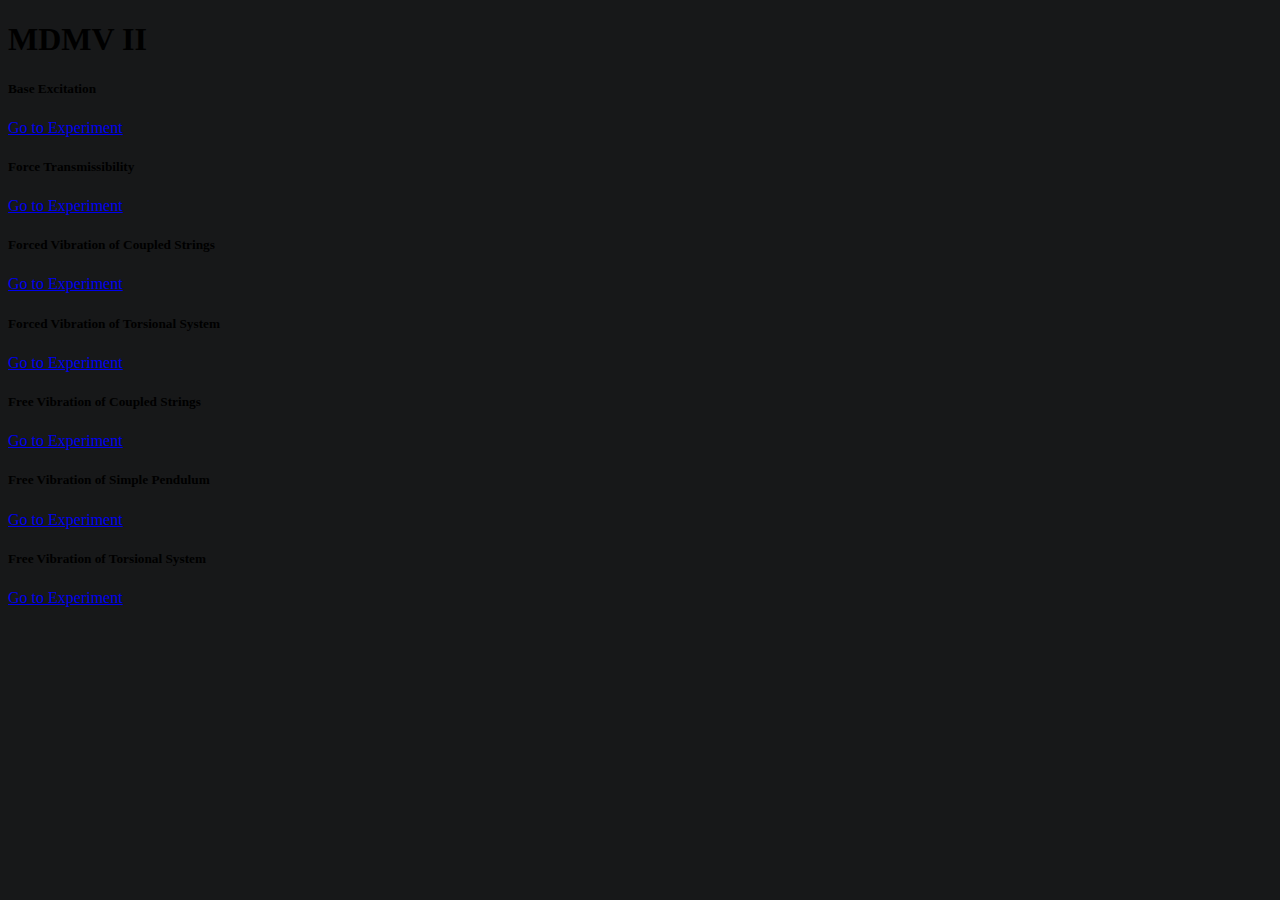
<file: index.html>
<!DOCTYPE html>
<html lang="en">
  <head>
    <meta charset="UTF-8" />
    <meta http-equiv="X-UA-Compatible" content="IE=edge" />
    <meta name="viewport" content="width=device-width, initial-scale=1.0" />
    <title>MDMV II</title>
    <link rel="stylesheet" href="./style.css" />
    <link
      href="https://cdn.jsdelivr.net/npm/bootstrap@5.1.3/dist/css/bootstrap.min.css"
      rel="stylesheet"
      integrity="sha384-1BmE4kWBq78iYhFldvKuhfTAU6auU8tT94WrHftjDbrCEXSU1oBoqyl2QvZ6jIW3"
      crossorigin="anonymous"
    />
  </head>
  <body>
    <div class="container">
      <h1 class="text-center">MDMV II</h1>
      <div class="row" id="cards"></div>
    </div>
    <script src="./script.js"></script>
  </body>
</html>
</file>
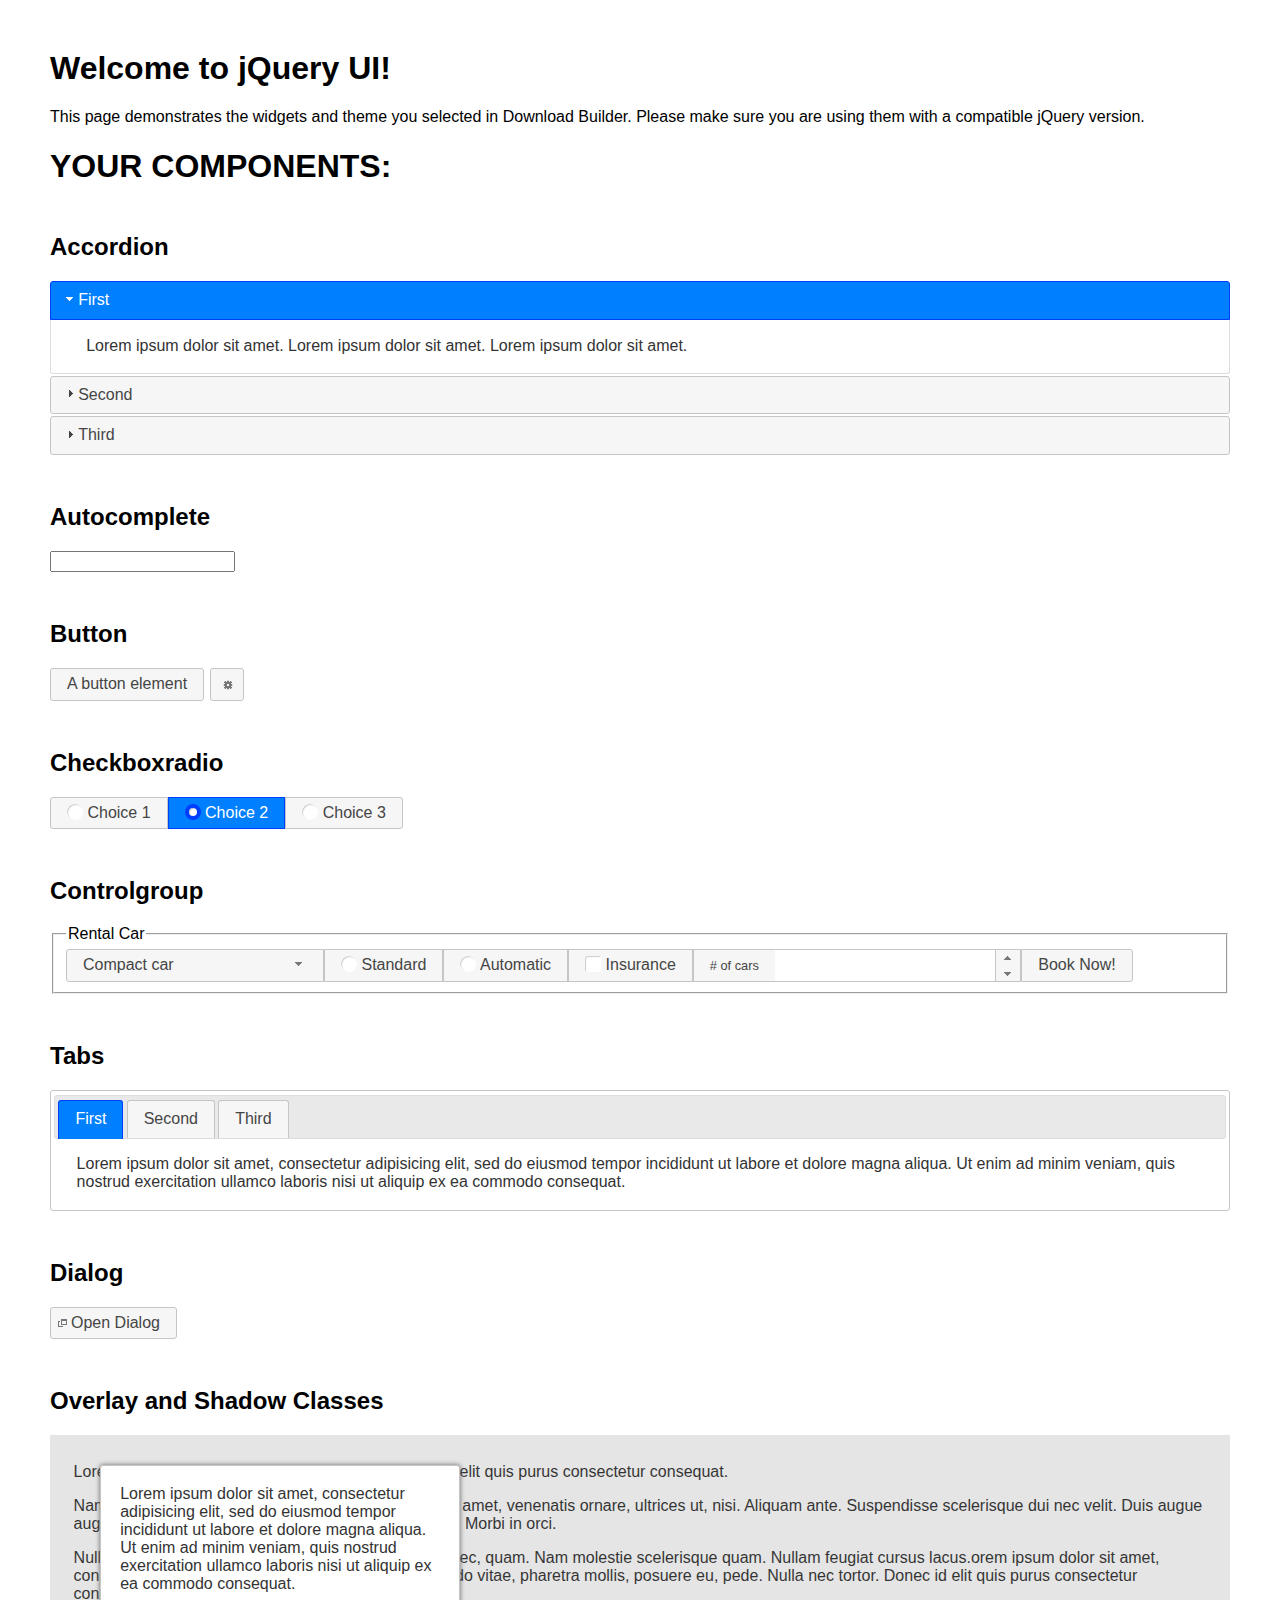
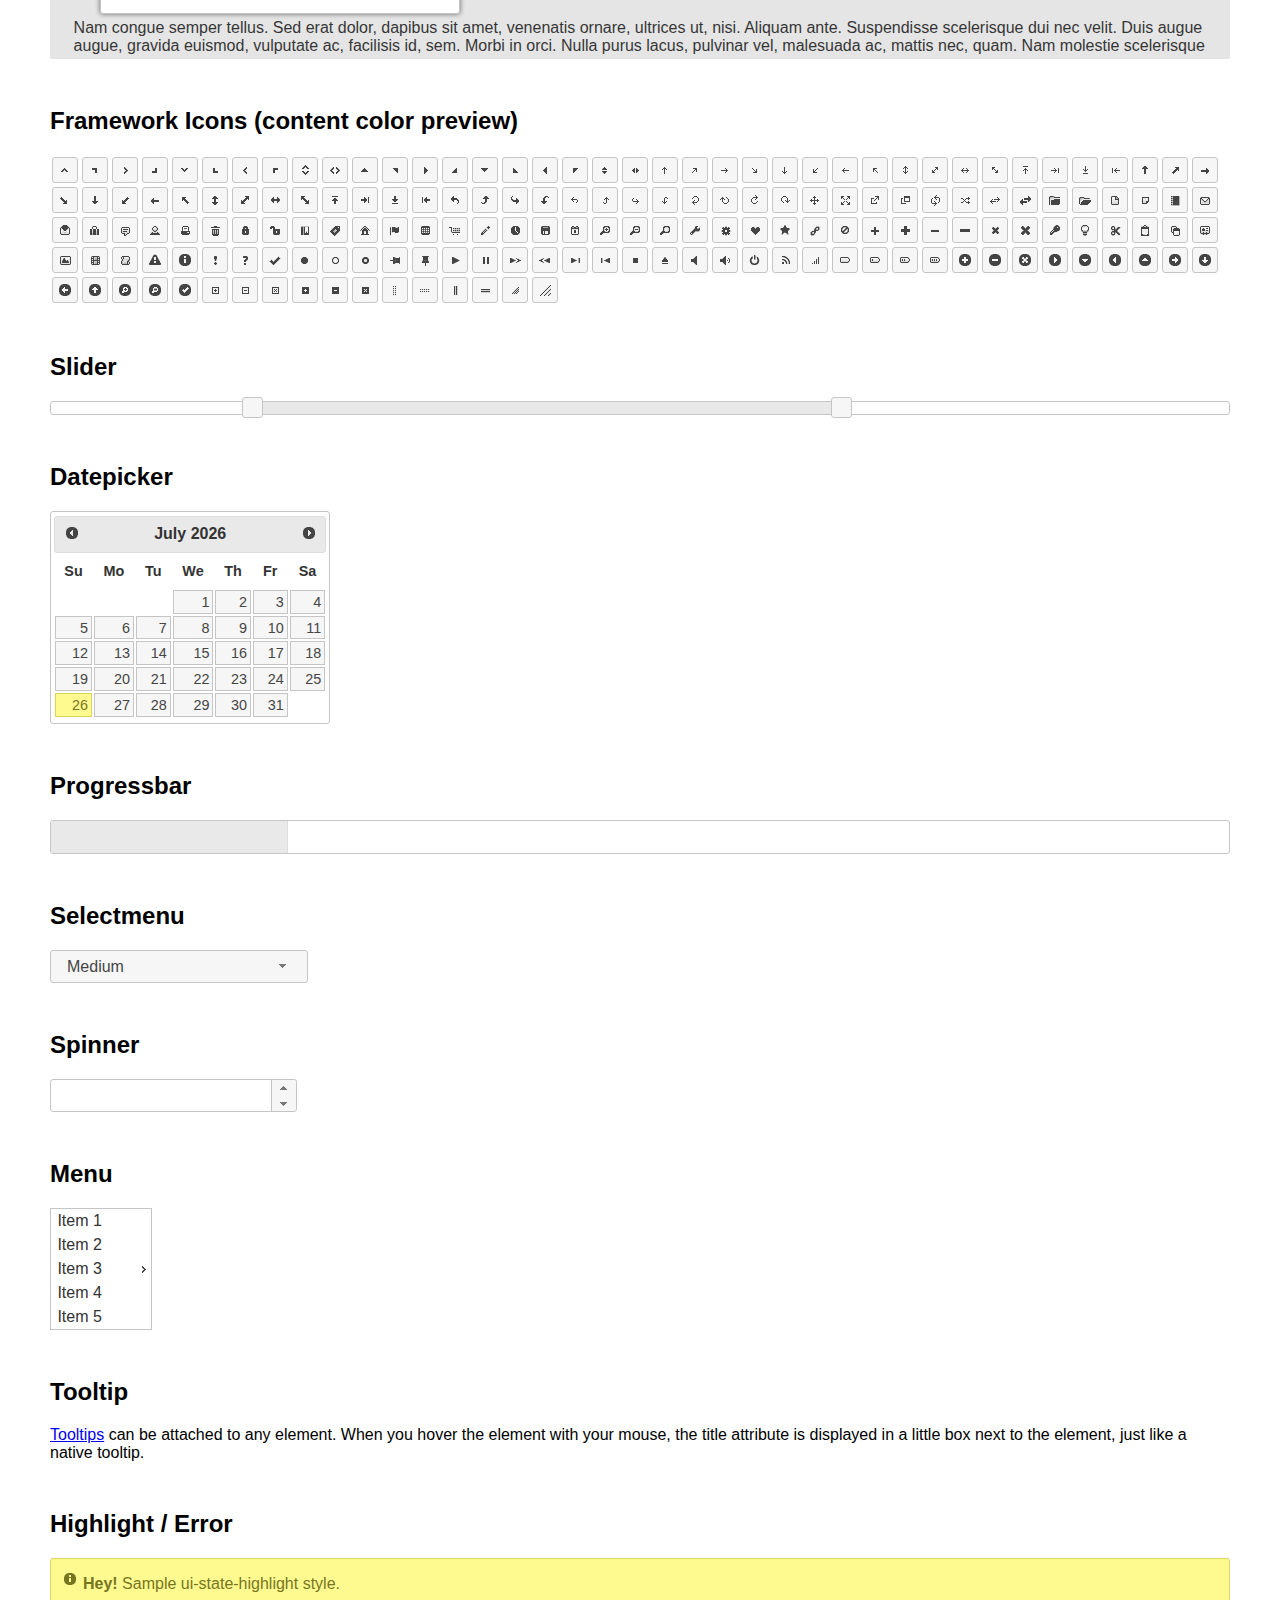
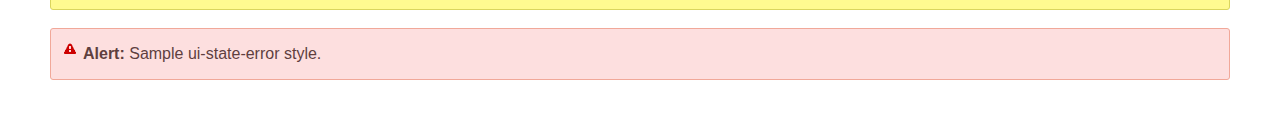
<file: base_excitation/assets/plugins/jquery-ui-1.12.1.custom/index.html>
<!doctype html>
<html lang="us">
<head>
	<meta charset="utf-8">
	<title>jQuery UI Example Page</title>
	<link href="jquery-ui.css" rel="stylesheet">
	<style>
	body{
		font-family: "Trebuchet MS", sans-serif;
		margin: 50px;
	}
	.demoHeaders {
		margin-top: 2em;
	}
	#dialog-link {
		padding: .4em 1em .4em 20px;
		text-decoration: none;
		position: relative;
	}
	#dialog-link span.ui-icon {
		margin: 0 5px 0 0;
		position: absolute;
		left: .2em;
		top: 50%;
		margin-top: -8px;
	}
	#icons {
		margin: 0;
		padding: 0;
	}
	#icons li {
		margin: 2px;
		position: relative;
		padding: 4px 0;
		cursor: pointer;
		float: left;
		list-style: none;
	}
	#icons span.ui-icon {
		float: left;
		margin: 0 4px;
	}
	.fakewindowcontain .ui-widget-overlay {
		position: absolute;
	}
	select {
		width: 200px;
	}
	</style>
</head>
<body>

<h1>Welcome to jQuery UI!</h1>

<div class="ui-widget">
	<p>This page demonstrates the widgets and theme you selected in Download Builder. Please make sure you are using them with a compatible jQuery version.</p>
</div>

<h1>YOUR COMPONENTS:</h1>


<!-- Accordion -->
<h2 class="demoHeaders">Accordion</h2>
<div id="accordion">
	<h3>First</h3>
	<div>Lorem ipsum dolor sit amet. Lorem ipsum dolor sit amet. Lorem ipsum dolor sit amet.</div>
	<h3>Second</h3>
	<div>Phasellus mattis tincidunt nibh.</div>
	<h3>Third</h3>
	<div>Nam dui erat, auctor a, dignissim quis.</div>
</div>



<!-- Autocomplete -->
<h2 class="demoHeaders">Autocomplete</h2>
<div>
	<input id="autocomplete" title="type &quot;a&quot;">
</div>



<!-- Button -->
<h2 class="demoHeaders">Button</h2>
<button id="button">A button element</button>
<button id="button-icon">An icon-only button</button>



<!-- Checkboxradio -->
<h2 class="demoHeaders">Checkboxradio</h2>
<form style="margin-top: 1em;">
	<div id="radioset">
		<input type="radio" id="radio1" name="radio"><label for="radio1">Choice 1</label>
		<input type="radio" id="radio2" name="radio" checked="checked"><label for="radio2">Choice 2</label>
		<input type="radio" id="radio3" name="radio"><label for="radio3">Choice 3</label>
	</div>
</form>



<!-- Controlgroup -->
<h2 class="demoHeaders">Controlgroup</h2>
<fieldset>
	<legend>Rental Car</legend>
	<div id="controlgroup">
		<select id="car-type">
			<option>Compact car</option>
			<option>Midsize car</option>
			<option>Full size car</option>
			<option>SUV</option>
			<option>Luxury</option>
			<option>Truck</option>
			<option>Van</option>
		</select>
		<label for="transmission-standard">Standard</label>
		<input type="radio" name="transmission" id="transmission-standard">
		<label for="transmission-automatic">Automatic</label>
		<input type="radio" name="transmission" id="transmission-automatic">
		<label for="insurance">Insurance</label>
		<input type="checkbox" name="insurance" id="insurance">
		<label for="horizontal-spinner" class="ui-controlgroup-label"># of cars</label>
		<input id="horizontal-spinner" class="ui-spinner-input">
		<button>Book Now!</button>
	</div>
</fieldset>



<!-- Tabs -->
<h2 class="demoHeaders">Tabs</h2>
<div id="tabs">
	<ul>
		<li><a href="#tabs-1">First</a></li>
		<li><a href="#tabs-2">Second</a></li>
		<li><a href="#tabs-3">Third</a></li>
	</ul>
	<div id="tabs-1">Lorem ipsum dolor sit amet, consectetur adipisicing elit, sed do eiusmod tempor incididunt ut labore et dolore magna aliqua. Ut enim ad minim veniam, quis nostrud exercitation ullamco laboris nisi ut aliquip ex ea commodo consequat.</div>
	<div id="tabs-2">Phasellus mattis tincidunt nibh. Cras orci urna, blandit id, pretium vel, aliquet ornare, felis. Maecenas scelerisque sem non nisl. Fusce sed lorem in enim dictum bibendum.</div>
	<div id="tabs-3">Nam dui erat, auctor a, dignissim quis, sollicitudin eu, felis. Pellentesque nisi urna, interdum eget, sagittis et, consequat vestibulum, lacus. Mauris porttitor ullamcorper augue.</div>
</div>



<h2 class="demoHeaders">Dialog</h2>
<p>
	<button id="dialog-link" class="ui-button ui-corner-all ui-widget">
		<span class="ui-icon ui-icon-newwin"></span>Open Dialog
	</button>
</p>

<h2 class="demoHeaders">Overlay and Shadow Classes</h2>
<div style="position: relative; width: 96%; height: 200px; padding:1% 2%; overflow:hidden;" class="fakewindowcontain">
	<p>Lorem ipsum dolor sit amet,  Nulla nec tortor. Donec id elit quis purus consectetur consequat. </p><p>Nam congue semper tellus. Sed erat dolor, dapibus sit amet, venenatis ornare, ultrices ut, nisi. Aliquam ante. Suspendisse scelerisque dui nec velit. Duis augue augue, gravida euismod, vulputate ac, facilisis id, sem. Morbi in orci. </p><p>Nulla purus lacus, pulvinar vel, malesuada ac, mattis nec, quam. Nam molestie scelerisque quam. Nullam feugiat cursus lacus.orem ipsum dolor sit amet, consectetur adipiscing elit. Donec libero risus, commodo vitae, pharetra mollis, posuere eu, pede. Nulla nec tortor. Donec id elit quis purus consectetur consequat. </p><p>Nam congue semper tellus. Sed erat dolor, dapibus sit amet, venenatis ornare, ultrices ut, nisi. Aliquam ante. Suspendisse scelerisque dui nec velit. Duis augue augue, gravida euismod, vulputate ac, facilisis id, sem. Morbi in orci. Nulla purus lacus, pulvinar vel, malesuada ac, mattis nec, quam. Nam molestie scelerisque quam. </p><p>Nullam feugiat cursus lacus.orem ipsum dolor sit amet, consectetur adipiscing elit. Donec libero risus, commodo vitae, pharetra mollis, posuere eu, pede. Nulla nec tortor. Donec id elit quis purus consectetur consequat. Nam congue semper tellus. Sed erat dolor, dapibus sit amet, venenatis ornare, ultrices ut, nisi. Aliquam ante. </p><p>Suspendisse scelerisque dui nec velit. Duis augue augue, gravida euismod, vulputate ac, facilisis id, sem. Morbi in orci. Nulla purus lacus, pulvinar vel, malesuada ac, mattis nec, quam. Nam molestie scelerisque quam. Nullam feugiat cursus lacus.orem ipsum dolor sit amet, consectetur adipiscing elit. Donec libero risus, commodo vitae, pharetra mollis, posuere eu, pede. Nulla nec tortor. Donec id elit quis purus consectetur consequat. Nam congue semper tellus. Sed erat dolor, dapibus sit amet, venenatis ornare, ultrices ut, nisi. </p>

	<!-- ui-dialog -->
	<div class="ui-widget-overlay ui-front"></div>
	<div style="position: absolute; width: 320px; left: 50px; top: 30px; padding: 1.2em" class="ui-widget ui-front ui-widget-content ui-corner-all ui-widget-shadow">
		Lorem ipsum dolor sit amet, consectetur adipisicing elit, sed do eiusmod tempor incididunt ut labore et dolore magna aliqua. Ut enim ad minim veniam, quis nostrud exercitation ullamco laboris nisi ut aliquip ex ea commodo consequat.
	</div>

</div>

<!-- ui-dialog -->
<div id="dialog" title="Dialog Title">
	<p>Lorem ipsum dolor sit amet, consectetur adipisicing elit, sed do eiusmod tempor incididunt ut labore et dolore magna aliqua. Ut enim ad minim veniam, quis nostrud exercitation ullamco laboris nisi ut aliquip ex ea commodo consequat.</p>
</div>



<h2 class="demoHeaders">Framework Icons (content color preview)</h2>
<ul id="icons" class="ui-widget ui-helper-clearfix">
	<li class="ui-state-default ui-corner-all" title=".ui-icon-caret-1-n"><span class="ui-icon ui-icon-caret-1-n"></span></li>
	<li class="ui-state-default ui-corner-all" title=".ui-icon-caret-1-ne"><span class="ui-icon ui-icon-caret-1-ne"></span></li>
	<li class="ui-state-default ui-corner-all" title=".ui-icon-caret-1-e"><span class="ui-icon ui-icon-caret-1-e"></span></li>
	<li class="ui-state-default ui-corner-all" title=".ui-icon-caret-1-se"><span class="ui-icon ui-icon-caret-1-se"></span></li>
	<li class="ui-state-default ui-corner-all" title=".ui-icon-caret-1-s"><span class="ui-icon ui-icon-caret-1-s"></span></li>
	<li class="ui-state-default ui-corner-all" title=".ui-icon-caret-1-sw"><span class="ui-icon ui-icon-caret-1-sw"></span></li>
	<li class="ui-state-default ui-corner-all" title=".ui-icon-caret-1-w"><span class="ui-icon ui-icon-caret-1-w"></span></li>
	<li class="ui-state-default ui-corner-all" title=".ui-icon-caret-1-nw"><span class="ui-icon ui-icon-caret-1-nw"></span></li>
	<li class="ui-state-default ui-corner-all" title=".ui-icon-caret-2-n-s"><span class="ui-icon ui-icon-caret-2-n-s"></span></li>
	<li class="ui-state-default ui-corner-all" title=".ui-icon-caret-2-e-w"><span class="ui-icon ui-icon-caret-2-e-w"></span></li>
	<li class="ui-state-default ui-corner-all" title=".ui-icon-triangle-1-n"><span class="ui-icon ui-icon-triangle-1-n"></span></li>
	<li class="ui-state-default ui-corner-all" title=".ui-icon-triangle-1-ne"><span class="ui-icon ui-icon-triangle-1-ne"></span></li>
	<li class="ui-state-default ui-corner-all" title=".ui-icon-triangle-1-e"><span class="ui-icon ui-icon-triangle-1-e"></span></li>
	<li class="ui-state-default ui-corner-all" title=".ui-icon-triangle-1-se"><span class="ui-icon ui-icon-triangle-1-se"></span></li>
	<li class="ui-state-default ui-corner-all" title=".ui-icon-triangle-1-s"><span class="ui-icon ui-icon-triangle-1-s"></span></li>
	<li class="ui-state-default ui-corner-all" title=".ui-icon-triangle-1-sw"><span class="ui-icon ui-icon-triangle-1-sw"></span></li>
	<li class="ui-state-default ui-corner-all" title=".ui-icon-triangle-1-w"><span class="ui-icon ui-icon-triangle-1-w"></span></li>
	<li class="ui-state-default ui-corner-all" title=".ui-icon-triangle-1-nw"><span class="ui-icon ui-icon-triangle-1-nw"></span></li>
	<li class="ui-state-default ui-corner-all" title=".ui-icon-triangle-2-n-s"><span class="ui-icon ui-icon-triangle-2-n-s"></span></li>
	<li class="ui-state-default ui-corner-all" title=".ui-icon-triangle-2-e-w"><span class="ui-icon ui-icon-triangle-2-e-w"></span></li>
	<li class="ui-state-default ui-corner-all" title=".ui-icon-arrow-1-n"><span class="ui-icon ui-icon-arrow-1-n"></span></li>
	<li class="ui-state-default ui-corner-all" title=".ui-icon-arrow-1-ne"><span class="ui-icon ui-icon-arrow-1-ne"></span></li>
	<li class="ui-state-default ui-corner-all" title=".ui-icon-arrow-1-e"><span class="ui-icon ui-icon-arrow-1-e"></span></li>
	<li class="ui-state-default ui-corner-all" title=".ui-icon-arrow-1-se"><span class="ui-icon ui-icon-arrow-1-se"></span></li>
	<li class="ui-state-default ui-corner-all" title=".ui-icon-arrow-1-s"><span class="ui-icon ui-icon-arrow-1-s"></span></li>
	<li class="ui-state-default ui-corner-all" title=".ui-icon-arrow-1-sw"><span class="ui-icon ui-icon-arrow-1-sw"></span></li>
	<li class="ui-state-default ui-corner-all" title=".ui-icon-arrow-1-w"><span class="ui-icon ui-icon-arrow-1-w"></span></li>
	<li class="ui-state-default ui-corner-all" title=".ui-icon-arrow-1-nw"><span class="ui-icon ui-icon-arrow-1-nw"></span></li>
	<li class="ui-state-default ui-corner-all" title=".ui-icon-arrow-2-n-s"><span class="ui-icon ui-icon-arrow-2-n-s"></span></li>
	<li class="ui-state-default ui-corner-all" title=".ui-icon-arrow-2-ne-sw"><span class="ui-icon ui-icon-arrow-2-ne-sw"></span></li>
	<li class="ui-state-default ui-corner-all" title=".ui-icon-arrow-2-e-w"><span class="ui-icon ui-icon-arrow-2-e-w"></span></li>
	<li class="ui-state-default ui-corner-all" title=".ui-icon-arrow-2-se-nw"><span class="ui-icon ui-icon-arrow-2-se-nw"></span></li>
	<li class="ui-state-default ui-corner-all" title=".ui-icon-arrowstop-1-n"><span class="ui-icon ui-icon-arrowstop-1-n"></span></li>
	<li class="ui-state-default ui-corner-all" title=".ui-icon-arrowstop-1-e"><span class="ui-icon ui-icon-arrowstop-1-e"></span></li>
	<li class="ui-state-default ui-corner-all" title=".ui-icon-arrowstop-1-s"><span class="ui-icon ui-icon-arrowstop-1-s"></span></li>
	<li class="ui-state-default ui-corner-all" title=".ui-icon-arrowstop-1-w"><span class="ui-icon ui-icon-arrowstop-1-w"></span></li>
	<li class="ui-state-default ui-corner-all" title=".ui-icon-arrowthick-1-n"><span class="ui-icon ui-icon-arrowthick-1-n"></span></li>
	<li class="ui-state-default ui-corner-all" title=".ui-icon-arrowthick-1-ne"><span class="ui-icon ui-icon-arrowthick-1-ne"></span></li>
	<li class="ui-state-default ui-corner-all" title=".ui-icon-arrowthick-1-e"><span class="ui-icon ui-icon-arrowthick-1-e"></span></li>
	<li class="ui-state-default ui-corner-all" title=".ui-icon-arrowthick-1-se"><span class="ui-icon ui-icon-arrowthick-1-se"></span></li>
	<li class="ui-state-default ui-corner-all" title=".ui-icon-arrowthick-1-s"><span class="ui-icon ui-icon-arrowthick-1-s"></span></li>
	<li class="ui-state-default ui-corner-all" title=".ui-icon-arrowthick-1-sw"><span class="ui-icon ui-icon-arrowthick-1-sw"></span></li>
	<li class="ui-state-default ui-corner-all" title=".ui-icon-arrowthick-1-w"><span class="ui-icon ui-icon-arrowthick-1-w"></span></li>
	<li class="ui-state-default ui-corner-all" title=".ui-icon-arrowthick-1-nw"><span class="ui-icon ui-icon-arrowthick-1-nw"></span></li>
	<li class="ui-state-default ui-corner-all" title=".ui-icon-arrowthick-2-n-s"><span class="ui-icon ui-icon-arrowthick-2-n-s"></span></li>
	<li class="ui-state-default ui-corner-all" title=".ui-icon-arrowthick-2-ne-sw"><span class="ui-icon ui-icon-arrowthick-2-ne-sw"></span></li>
	<li class="ui-state-default ui-corner-all" title=".ui-icon-arrowthick-2-e-w"><span class="ui-icon ui-icon-arrowthick-2-e-w"></span></li>
	<li class="ui-state-default ui-corner-all" title=".ui-icon-arrowthick-2-se-nw"><span class="ui-icon ui-icon-arrowthick-2-se-nw"></span></li>
	<li class="ui-state-default ui-corner-all" title=".ui-icon-arrowthickstop-1-n"><span class="ui-icon ui-icon-arrowthickstop-1-n"></span></li>
	<li class="ui-state-default ui-corner-all" title=".ui-icon-arrowthickstop-1-e"><span class="ui-icon ui-icon-arrowthickstop-1-e"></span></li>
	<li class="ui-state-default ui-corner-all" title=".ui-icon-arrowthickstop-1-s"><span class="ui-icon ui-icon-arrowthickstop-1-s"></span></li>
	<li class="ui-state-default ui-corner-all" title=".ui-icon-arrowthickstop-1-w"><span class="ui-icon ui-icon-arrowthickstop-1-w"></span></li>
	<li class="ui-state-default ui-corner-all" title=".ui-icon-arrowreturnthick-1-w"><span class="ui-icon ui-icon-arrowreturnthick-1-w"></span></li>
	<li class="ui-state-default ui-corner-all" title=".ui-icon-arrowreturnthick-1-n"><span class="ui-icon ui-icon-arrowreturnthick-1-n"></span></li>
	<li class="ui-state-default ui-corner-all" title=".ui-icon-arrowreturnthick-1-e"><span class="ui-icon ui-icon-arrowreturnthick-1-e"></span></li>
	<li class="ui-state-default ui-corner-all" title=".ui-icon-arrowreturnthick-1-s"><span class="ui-icon ui-icon-arrowreturnthick-1-s"></span></li>
	<li class="ui-state-default ui-corner-all" title=".ui-icon-arrowreturn-1-w"><span class="ui-icon ui-icon-arrowreturn-1-w"></span></li>
	<li class="ui-state-default ui-corner-all" title=".ui-icon-arrowreturn-1-n"><span class="ui-icon ui-icon-arrowreturn-1-n"></span></li>
	<li class="ui-state-default ui-corner-all" title=".ui-icon-arrowreturn-1-e"><span class="ui-icon ui-icon-arrowreturn-1-e"></span></li>
	<li class="ui-state-default ui-corner-all" title=".ui-icon-arrowreturn-1-s"><span class="ui-icon ui-icon-arrowreturn-1-s"></span></li>
	<li class="ui-state-default ui-corner-all" title=".ui-icon-arrowrefresh-1-w"><span class="ui-icon ui-icon-arrowrefresh-1-w"></span></li>
	<li class="ui-state-default ui-corner-all" title=".ui-icon-arrowrefresh-1-n"><span class="ui-icon ui-icon-arrowrefresh-1-n"></span></li>
	<li class="ui-state-default ui-corner-all" title=".ui-icon-arrowrefresh-1-e"><span class="ui-icon ui-icon-arrowrefresh-1-e"></span></li>
	<li class="ui-state-default ui-corner-all" title=".ui-icon-arrowrefresh-1-s"><span class="ui-icon ui-icon-arrowrefresh-1-s"></span></li>
	<li class="ui-state-default ui-corner-all" title=".ui-icon-arrow-4"><span class="ui-icon ui-icon-arrow-4"></span></li>
	<li class="ui-state-default ui-corner-all" title=".ui-icon-arrow-4-diag"><span class="ui-icon ui-icon-arrow-4-diag"></span></li>
	<li class="ui-state-default ui-corner-all" title=".ui-icon-extlink"><span class="ui-icon ui-icon-extlink"></span></li>
	<li class="ui-state-default ui-corner-all" title=".ui-icon-newwin"><span class="ui-icon ui-icon-newwin"></span></li>
	<li class="ui-state-default ui-corner-all" title=".ui-icon-refresh"><span class="ui-icon ui-icon-refresh"></span></li>
	<li class="ui-state-default ui-corner-all" title=".ui-icon-shuffle"><span class="ui-icon ui-icon-shuffle"></span></li>
	<li class="ui-state-default ui-corner-all" title=".ui-icon-transfer-e-w"><span class="ui-icon ui-icon-transfer-e-w"></span></li>
	<li class="ui-state-default ui-corner-all" title=".ui-icon-transferthick-e-w"><span class="ui-icon ui-icon-transferthick-e-w"></span></li>
	<li class="ui-state-default ui-corner-all" title=".ui-icon-folder-collapsed"><span class="ui-icon ui-icon-folder-collapsed"></span></li>
	<li class="ui-state-default ui-corner-all" title=".ui-icon-folder-open"><span class="ui-icon ui-icon-folder-open"></span></li>
	<li class="ui-state-default ui-corner-all" title=".ui-icon-document"><span class="ui-icon ui-icon-document"></span></li>
	<li class="ui-state-default ui-corner-all" title=".ui-icon-document-b"><span class="ui-icon ui-icon-document-b"></span></li>
	<li class="ui-state-default ui-corner-all" title=".ui-icon-note"><span class="ui-icon ui-icon-note"></span></li>
	<li class="ui-state-default ui-corner-all" title=".ui-icon-mail-closed"><span class="ui-icon ui-icon-mail-closed"></span></li>
	<li class="ui-state-default ui-corner-all" title=".ui-icon-mail-open"><span class="ui-icon ui-icon-mail-open"></span></li>
	<li class="ui-state-default ui-corner-all" title=".ui-icon-suitcase"><span class="ui-icon ui-icon-suitcase"></span></li>
	<li class="ui-state-default ui-corner-all" title=".ui-icon-comment"><span class="ui-icon ui-icon-comment"></span></li>
	<li class="ui-state-default ui-corner-all" title=".ui-icon-person"><span class="ui-icon ui-icon-person"></span></li>
	<li class="ui-state-default ui-corner-all" title=".ui-icon-print"><span class="ui-icon ui-icon-print"></span></li>
	<li class="ui-state-default ui-corner-all" title=".ui-icon-trash"><span class="ui-icon ui-icon-trash"></span></li>
	<li class="ui-state-default ui-corner-all" title=".ui-icon-locked"><span class="ui-icon ui-icon-locked"></span></li>
	<li class="ui-state-default ui-corner-all" title=".ui-icon-unlocked"><span class="ui-icon ui-icon-unlocked"></span></li>
	<li class="ui-state-default ui-corner-all" title=".ui-icon-bookmark"><span class="ui-icon ui-icon-bookmark"></span></li>
	<li class="ui-state-default ui-corner-all" title=".ui-icon-tag"><span class="ui-icon ui-icon-tag"></span></li>
	<li class="ui-state-default ui-corner-all" title=".ui-icon-home"><span class="ui-icon ui-icon-home"></span></li>
	<li class="ui-state-default ui-corner-all" title=".ui-icon-flag"><span class="ui-icon ui-icon-flag"></span></li>
	<li class="ui-state-default ui-corner-all" title=".ui-icon-calculator"><span class="ui-icon ui-icon-calculator"></span></li>
	<li class="ui-state-default ui-corner-all" title=".ui-icon-cart"><span class="ui-icon ui-icon-cart"></span></li>
	<li class="ui-state-default ui-corner-all" title=".ui-icon-pencil"><span class="ui-icon ui-icon-pencil"></span></li>
	<li class="ui-state-default ui-corner-all" title=".ui-icon-clock"><span class="ui-icon ui-icon-clock"></span></li>
	<li class="ui-state-default ui-corner-all" title=".ui-icon-disk"><span class="ui-icon ui-icon-disk"></span></li>
	<li class="ui-state-default ui-corner-all" title=".ui-icon-calendar"><span class="ui-icon ui-icon-calendar"></span></li>
	<li class="ui-state-default ui-corner-all" title=".ui-icon-zoomin"><span class="ui-icon ui-icon-zoomin"></span></li>
	<li class="ui-state-default ui-corner-all" title=".ui-icon-zoomout"><span class="ui-icon ui-icon-zoomout"></span></li>
	<li class="ui-state-default ui-corner-all" title=".ui-icon-search"><span class="ui-icon ui-icon-search"></span></li>
	<li class="ui-state-default ui-corner-all" title=".ui-icon-wrench"><span class="ui-icon ui-icon-wrench"></span></li>
	<li class="ui-state-default ui-corner-all" title=".ui-icon-gear"><span class="ui-icon ui-icon-gear"></span></li>
	<li class="ui-state-default ui-corner-all" title=".ui-icon-heart"><span class="ui-icon ui-icon-heart"></span></li>
	<li class="ui-state-default ui-corner-all" title=".ui-icon-star"><span class="ui-icon ui-icon-star"></span></li>
	<li class="ui-state-default ui-corner-all" title=".ui-icon-link"><span class="ui-icon ui-icon-link"></span></li>
	<li class="ui-state-default ui-corner-all" title=".ui-icon-cancel"><span class="ui-icon ui-icon-cancel"></span></li>
	<li class="ui-state-default ui-corner-all" title=".ui-icon-plus"><span class="ui-icon ui-icon-plus"></span></li>
	<li class="ui-state-default ui-corner-all" title=".ui-icon-plusthick"><span class="ui-icon ui-icon-plusthick"></span></li>
	<li class="ui-state-default ui-corner-all" title=".ui-icon-minus"><span class="ui-icon ui-icon-minus"></span></li>
	<li class="ui-state-default ui-corner-all" title=".ui-icon-minusthick"><span class="ui-icon ui-icon-minusthick"></span></li>
	<li class="ui-state-default ui-corner-all" title=".ui-icon-close"><span class="ui-icon ui-icon-close"></span></li>
	<li class="ui-state-default ui-corner-all" title=".ui-icon-closethick"><span class="ui-icon ui-icon-closethick"></span></li>
	<li class="ui-state-default ui-corner-all" title=".ui-icon-key"><span class="ui-icon ui-icon-key"></span></li>
	<li class="ui-state-default ui-corner-all" title=".ui-icon-lightbulb"><span class="ui-icon ui-icon-lightbulb"></span></li>
	<li class="ui-state-default ui-corner-all" title=".ui-icon-scissors"><span class="ui-icon ui-icon-scissors"></span></li>
	<li class="ui-state-default ui-corner-all" title=".ui-icon-clipboard"><span class="ui-icon ui-icon-clipboard"></span></li>
	<li class="ui-state-default ui-corner-all" title=".ui-icon-copy"><span class="ui-icon ui-icon-copy"></span></li>
	<li class="ui-state-default ui-corner-all" title=".ui-icon-contact"><span class="ui-icon ui-icon-contact"></span></li>
	<li class="ui-state-default ui-corner-all" title=".ui-icon-image"><span class="ui-icon ui-icon-image"></span></li>
	<li class="ui-state-default ui-corner-all" title=".ui-icon-video"><span class="ui-icon ui-icon-video"></span></li>
	<li class="ui-state-default ui-corner-all" title=".ui-icon-script"><span class="ui-icon ui-icon-script"></span></li>
	<li class="ui-state-default ui-corner-all" title=".ui-icon-alert"><span class="ui-icon ui-icon-alert"></span></li>
	<li class="ui-state-default ui-corner-all" title=".ui-icon-info"><span class="ui-icon ui-icon-info"></span></li>
	<li class="ui-state-default ui-corner-all" title=".ui-icon-notice"><span class="ui-icon ui-icon-notice"></span></li>
	<li class="ui-state-default ui-corner-all" title=".ui-icon-help"><span class="ui-icon ui-icon-help"></span></li>
	<li class="ui-state-default ui-corner-all" title=".ui-icon-check"><span class="ui-icon ui-icon-check"></span></li>
	<li class="ui-state-default ui-corner-all" title=".ui-icon-bullet"><span class="ui-icon ui-icon-bullet"></span></li>
	<li class="ui-state-default ui-corner-all" title=".ui-icon-radio-off"><span class="ui-icon ui-icon-radio-off"></span></li>
	<li class="ui-state-default ui-corner-all" title=".ui-icon-radio-on"><span class="ui-icon ui-icon-radio-on"></span></li>
	<li class="ui-state-default ui-corner-all" title=".ui-icon-pin-w"><span class="ui-icon ui-icon-pin-w"></span></li>
	<li class="ui-state-default ui-corner-all" title=".ui-icon-pin-s"><span class="ui-icon ui-icon-pin-s"></span></li>
	<li class="ui-state-default ui-corner-all" title=".ui-icon-play"><span class="ui-icon ui-icon-play"></span></li>
	<li class="ui-state-default ui-corner-all" title=".ui-icon-pause"><span class="ui-icon ui-icon-pause"></span></li>
	<li class="ui-state-default ui-corner-all" title=".ui-icon-seek-next"><span class="ui-icon ui-icon-seek-next"></span></li>
	<li class="ui-state-default ui-corner-all" title=".ui-icon-seek-prev"><span class="ui-icon ui-icon-seek-prev"></span></li>
	<li class="ui-state-default ui-corner-all" title=".ui-icon-seek-end"><span class="ui-icon ui-icon-seek-end"></span></li>
	<li class="ui-state-default ui-corner-all" title=".ui-icon-seek-first"><span class="ui-icon ui-icon-seek-first"></span></li>
	<li class="ui-state-default ui-corner-all" title=".ui-icon-stop"><span class="ui-icon ui-icon-stop"></span></li>
	<li class="ui-state-default ui-corner-all" title=".ui-icon-eject"><span class="ui-icon ui-icon-eject"></span></li>
	<li class="ui-state-default ui-corner-all" title=".ui-icon-volume-off"><span class="ui-icon ui-icon-volume-off"></span></li>
	<li class="ui-state-default ui-corner-all" title=".ui-icon-volume-on"><span class="ui-icon ui-icon-volume-on"></span></li>
	<li class="ui-state-default ui-corner-all" title=".ui-icon-power"><span class="ui-icon ui-icon-power"></span></li>
	<li class="ui-state-default ui-corner-all" title=".ui-icon-signal-diag"><span class="ui-icon ui-icon-signal-diag"></span></li>
	<li class="ui-state-default ui-corner-all" title=".ui-icon-signal"><span class="ui-icon ui-icon-signal"></span></li>
	<li class="ui-state-default ui-corner-all" title=".ui-icon-battery-0"><span class="ui-icon ui-icon-battery-0"></span></li>
	<li class="ui-state-default ui-corner-all" title=".ui-icon-battery-1"><span class="ui-icon ui-icon-battery-1"></span></li>
	<li class="ui-state-default ui-corner-all" title=".ui-icon-battery-2"><span class="ui-icon ui-icon-battery-2"></span></li>
	<li class="ui-state-default ui-corner-all" title=".ui-icon-battery-3"><span class="ui-icon ui-icon-battery-3"></span></li>
	<li class="ui-state-default ui-corner-all" title=".ui-icon-circle-plus"><span class="ui-icon ui-icon-circle-plus"></span></li>
	<li class="ui-state-default ui-corner-all" title=".ui-icon-circle-minus"><span class="ui-icon ui-icon-circle-minus"></span></li>
	<li class="ui-state-default ui-corner-all" title=".ui-icon-circle-close"><span class="ui-icon ui-icon-circle-close"></span></li>
	<li class="ui-state-default ui-corner-all" title=".ui-icon-circle-triangle-e"><span class="ui-icon ui-icon-circle-triangle-e"></span></li>
	<li class="ui-state-default ui-corner-all" title=".ui-icon-circle-triangle-s"><span class="ui-icon ui-icon-circle-triangle-s"></span></li>
	<li class="ui-state-default ui-corner-all" title=".ui-icon-circle-triangle-w"><span class="ui-icon ui-icon-circle-triangle-w"></span></li>
	<li class="ui-state-default ui-corner-all" title=".ui-icon-circle-triangle-n"><span class="ui-icon ui-icon-circle-triangle-n"></span></li>
	<li class="ui-state-default ui-corner-all" title=".ui-icon-circle-arrow-e"><span class="ui-icon ui-icon-circle-arrow-e"></span></li>
	<li class="ui-state-default ui-corner-all" title=".ui-icon-circle-arrow-s"><span class="ui-icon ui-icon-circle-arrow-s"></span></li>
	<li class="ui-state-default ui-corner-all" title=".ui-icon-circle-arrow-w"><span class="ui-icon ui-icon-circle-arrow-w"></span></li>
	<li class="ui-state-default ui-corner-all" title=".ui-icon-circle-arrow-n"><span class="ui-icon ui-icon-circle-arrow-n"></span></li>
	<li class="ui-state-default ui-corner-all" title=".ui-icon-circle-zoomin"><span class="ui-icon ui-icon-circle-zoomin"></span></li>
	<li class="ui-state-default ui-corner-all" title=".ui-icon-circle-zoomout"><span class="ui-icon ui-icon-circle-zoomout"></span></li>
	<li class="ui-state-default ui-corner-all" title=".ui-icon-circle-check"><span class="ui-icon ui-icon-circle-check"></span></li>
	<li class="ui-state-default ui-corner-all" title=".ui-icon-circlesmall-plus"><span class="ui-icon ui-icon-circlesmall-plus"></span></li>
	<li class="ui-state-default ui-corner-all" title=".ui-icon-circlesmall-minus"><span class="ui-icon ui-icon-circlesmall-minus"></span></li>
	<li class="ui-state-default ui-corner-all" title=".ui-icon-circlesmall-close"><span class="ui-icon ui-icon-circlesmall-close"></span></li>
	<li class="ui-state-default ui-corner-all" title=".ui-icon-squaresmall-plus"><span class="ui-icon ui-icon-squaresmall-plus"></span></li>
	<li class="ui-state-default ui-corner-all" title=".ui-icon-squaresmall-minus"><span class="ui-icon ui-icon-squaresmall-minus"></span></li>
	<li class="ui-state-default ui-corner-all" title=".ui-icon-squaresmall-close"><span class="ui-icon ui-icon-squaresmall-close"></span></li>
	<li class="ui-state-default ui-corner-all" title=".ui-icon-grip-dotted-vertical"><span class="ui-icon ui-icon-grip-dotted-vertical"></span></li>
	<li class="ui-state-default ui-corner-all" title=".ui-icon-grip-dotted-horizontal"><span class="ui-icon ui-icon-grip-dotted-horizontal"></span></li>
	<li class="ui-state-default ui-corner-all" title=".ui-icon-grip-solid-vertical"><span class="ui-icon ui-icon-grip-solid-vertical"></span></li>
	<li class="ui-state-default ui-corner-all" title=".ui-icon-grip-solid-horizontal"><span class="ui-icon ui-icon-grip-solid-horizontal"></span></li>
	<li class="ui-state-default ui-corner-all" title=".ui-icon-gripsmall-diagonal-se"><span class="ui-icon ui-icon-gripsmall-diagonal-se"></span></li>
	<li class="ui-state-default ui-corner-all" title=".ui-icon-grip-diagonal-se"><span class="ui-icon ui-icon-grip-diagonal-se"></span></li>
</ul>


<!-- Slider -->
<h2 class="demoHeaders">Slider</h2>
<div id="slider"></div>



<!-- Datepicker -->
<h2 class="demoHeaders">Datepicker</h2>
<div id="datepicker"></div>



<!-- Progressbar -->
<h2 class="demoHeaders">Progressbar</h2>
<div id="progressbar"></div>



<!-- Progressbar -->
<h2 class="demoHeaders">Selectmenu</h2>
<select id="selectmenu">
	<option>Slower</option>
	<option>Slow</option>
	<option selected="selected">Medium</option>
	<option>Fast</option>
	<option>Faster</option>
</select>



<!-- Spinner -->
<h2 class="demoHeaders">Spinner</h2>
<input id="spinner">



<!-- Menu -->
<h2 class="demoHeaders">Menu</h2>
<ul style="width:100px;" id="menu">
	<li><div>Item 1</div></li>
	<li><div>Item 2</div></li>
	<li><div>Item 3</div>
		<ul>
			<li><div>Item 3-1</div></li>
			<li><div>Item 3-2</div></li>
			<li><div>Item 3-3</div></li>
			<li><div>Item 3-4</div></li>
			<li><div>Item 3-5</div></li>
		</ul>
	</li>
	<li><div>Item 4</div></li>
	<li><div>Item 5</div></li>
</ul>



<!-- Tooltip -->
<h2 class="demoHeaders">Tooltip</h2>
<p id="tooltip">
	<a href="javascript:void(0)" title="That&apos;s what this widget is">Tooltips</a> can be attached to any element. When you hover
the element with your mouse, the title attribute is displayed in a little box next to the element, just like a native tooltip.
</p>


<!-- Highlight / Error -->
<h2 class="demoHeaders">Highlight / Error</h2>
<div class="ui-widget">
	<div class="ui-state-highlight ui-corner-all" style="margin-top: 20px; padding: 0 .7em;">
		<p><span class="ui-icon ui-icon-info" style="float: left; margin-right: .3em;"></span>
		<strong>Hey!</strong> Sample ui-state-highlight style.</p>
	</div>
</div>
<br>
<div class="ui-widget">
	<div class="ui-state-error ui-corner-all" style="padding: 0 .7em;">
		<p><span class="ui-icon ui-icon-alert" style="float: left; margin-right: .3em;"></span>
		<strong>Alert:</strong> Sample ui-state-error style.</p>
	</div>
</div>

<script src="external/jquery/jquery.js"></script>
<script src="jquery-ui.js"></script>
<script>

$( "#accordion" ).accordion();



var availableTags = [
	"ActionScript",
	"AppleScript",
	"Asp",
	"BASIC",
	"C",
	"C++",
	"Clojure",
	"COBOL",
	"ColdFusion",
	"Erlang",
	"Fortran",
	"Groovy",
	"Haskell",
	"Java",
	"JavaScript",
	"Lisp",
	"Perl",
	"PHP",
	"Python",
	"Ruby",
	"Scala",
	"Scheme"
];
$( "#autocomplete" ).autocomplete({
	source: availableTags
});



$( "#button" ).button();
$( "#button-icon" ).button({
	icon: "ui-icon-gear",
	showLabel: false
});



$( "#radioset" ).buttonset();



$( "#controlgroup" ).controlgroup();



$( "#tabs" ).tabs();



$( "#dialog" ).dialog({
	autoOpen: false,
	width: 400,
	buttons: [
		{
			text: "Ok",
			click: function() {
				$( this ).dialog( "close" );
			}
		},
		{
			text: "Cancel",
			click: function() {
				$( this ).dialog( "close" );
			}
		}
	]
});

// Link to open the dialog
$( "#dialog-link" ).click(function( event ) {
	$( "#dialog" ).dialog( "open" );
	event.preventDefault();
});



$( "#datepicker" ).datepicker({
	inline: true
});



$( "#slider" ).slider({
	range: true,
	values: [ 17, 67 ]
});



$( "#progressbar" ).progressbar({
	value: 20
});



$( "#spinner" ).spinner();



$( "#menu" ).menu();



$( "#tooltip" ).tooltip();



$( "#selectmenu" ).selectmenu();


// Hover states on the static widgets
$( "#dialog-link, #icons li" ).hover(
	function() {
		$( this ).addClass( "ui-state-hover" );
	},
	function() {
		$( this ).removeClass( "ui-state-hover" );
	}
);
</script>
</body>
</html>
</file>
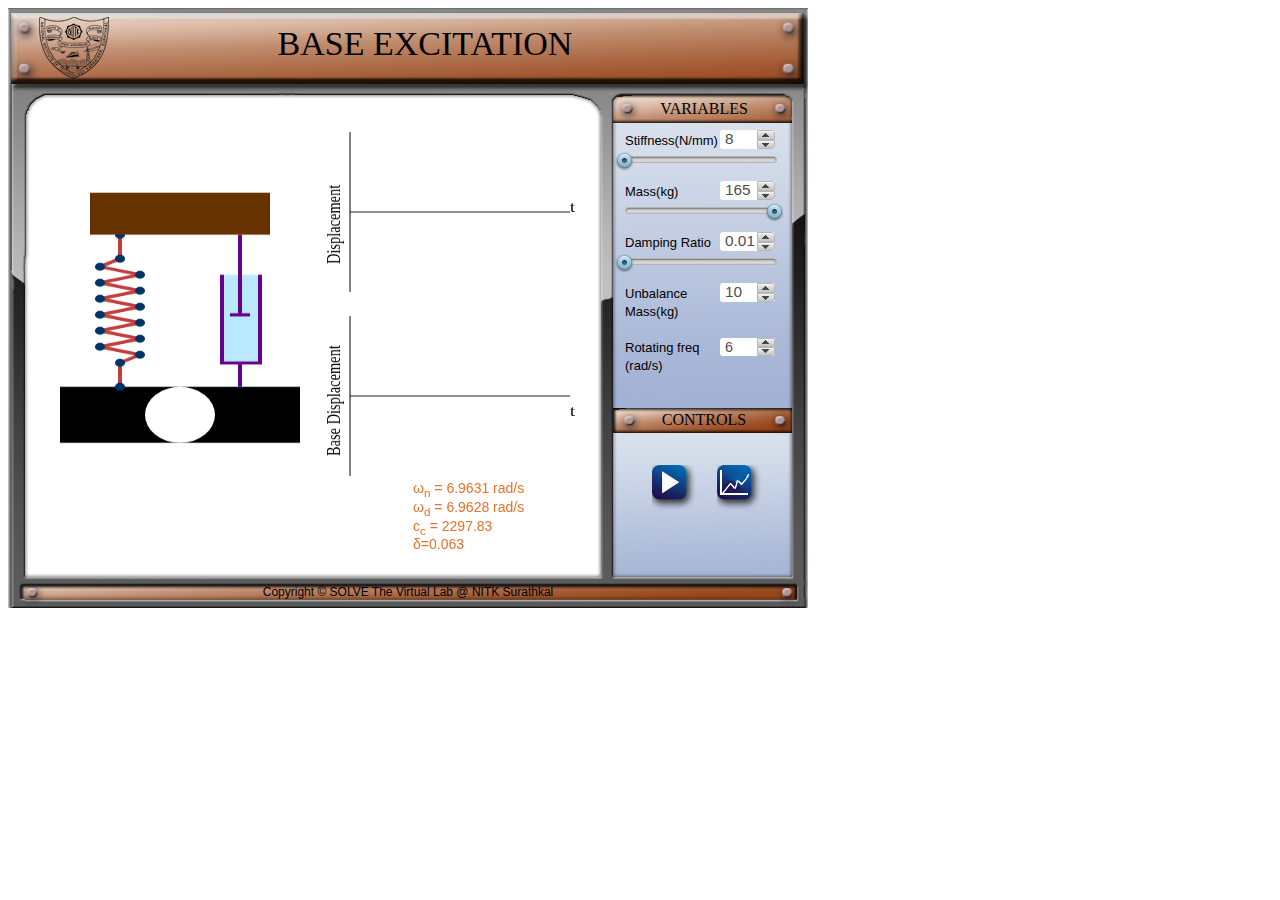
<file: base_excitation/round-template/experiment/simulation/index.html>
<!DOCTYPE html>
<html lang="en">
<head>
    <meta charset="UTF-8">
    <meta name="viewport" content="width=device-width, initial-scale=1">
    <link rel="stylesheet" href="./css/MOMstyle.css" />
    <script src='./js/jquery.min.js'></script>
    <script src='./js/jquery-ui.min.js'></script>
    <script src='./js/script.js'></script>
</head>
<body onload="startsim(); varinit();">
 <title>Base Excitation</title>
 <!-- Defining Container for Simulation -->
 <div id="container">
     <!-- Replace TITLE with simulation title to be displayed next to logo-->
     <div id="simtitle">BASE EXCITATION</div>
     <!-- Region for simulation display -->
     <canvas id="simscreen" height="500px" width="550px"></canvas>
     <!-- Region for graph display -->
     <canvas id="graphscreen" height="400px" width="550px"></canvas>
     <canvas id="storegraph" height="400px" width="550px"></canvas>
     <div id='commentboxleft'></div>
     <div id="commentboxright">
         &omega;<sub>n</sub> = <span id="omega"></span> rad/s<br>
         &omega;<sub>d</sub>  = <span id="damped"></span> rad/s<br>
         c<sub>c</sub>  = <span id="cc"></span><br>
         &delta;=<span id="logdec"></span><br>
     </div>
     <!-- DND-Title of region for variables display -->
     <div id="vartitle">VARIABLES</div><br><br>
     <!-- Region for Input parameters of simulation -->
     <div id="variables">
         <div class="variable">
             <div class="varname"><p title="Stifness" style="font-size: 13px;">Stiffness(N/mm)</p>
                <input id="stiffspinner"/>
             </div>
             <div id="stiffslider"></div>
            <br>
             <div class="varname"><p title="Mass" style="font-size: 13px;">Mass(kg)</p>
                 <input id="massspinner"/></div>
             <div id="massslider"></div>
             <br>
             <div class="varname"><p title="Damping Ratio" style="font-size: 13px;">Damping Ratio</p>
                 <input id="dampspinner"/></div>
             <div id="dampslider"></div><br>
             <div class="varname"><p title="Force Amp" style="font-size: 13px;" >Unbalance</p>
                 <input id="forcespinner"/><br><p style="font-size: 13px;">Mass(kg)</p> <br><br></div>
            <div class="varname"><p title="Force Freq" style="font-size: 13px;">Rotating freq<input id="frequencyspinner" /><br>(rad/s)</p>
                 </div>
         </div>
     </div>
     <!-- DND-Title of region for controls display -->
     <div id="ctrltitle">CONTROLS</div>
     <!-- DND-Copyright display-->
     <div id="copyright" title="Developer : SOLVEr"> Copyright &copy; SOLVE The Virtual Lab @ NITK Surathkal </div>
     <div id="controls">
         <!-- Region for User controls of simulation -->
         <img id="playpausebutton" onclick="simstate()" src="./images/blueplaydull.png" />
         <img id="graphbutton" onclick="changescreen()" src="./images/graphbutton.png" />
     </div>
     <button id="clearGraph" onclick="cleargraph();">Clear Graph</button>
 </div>
</body>
</html>
</file>
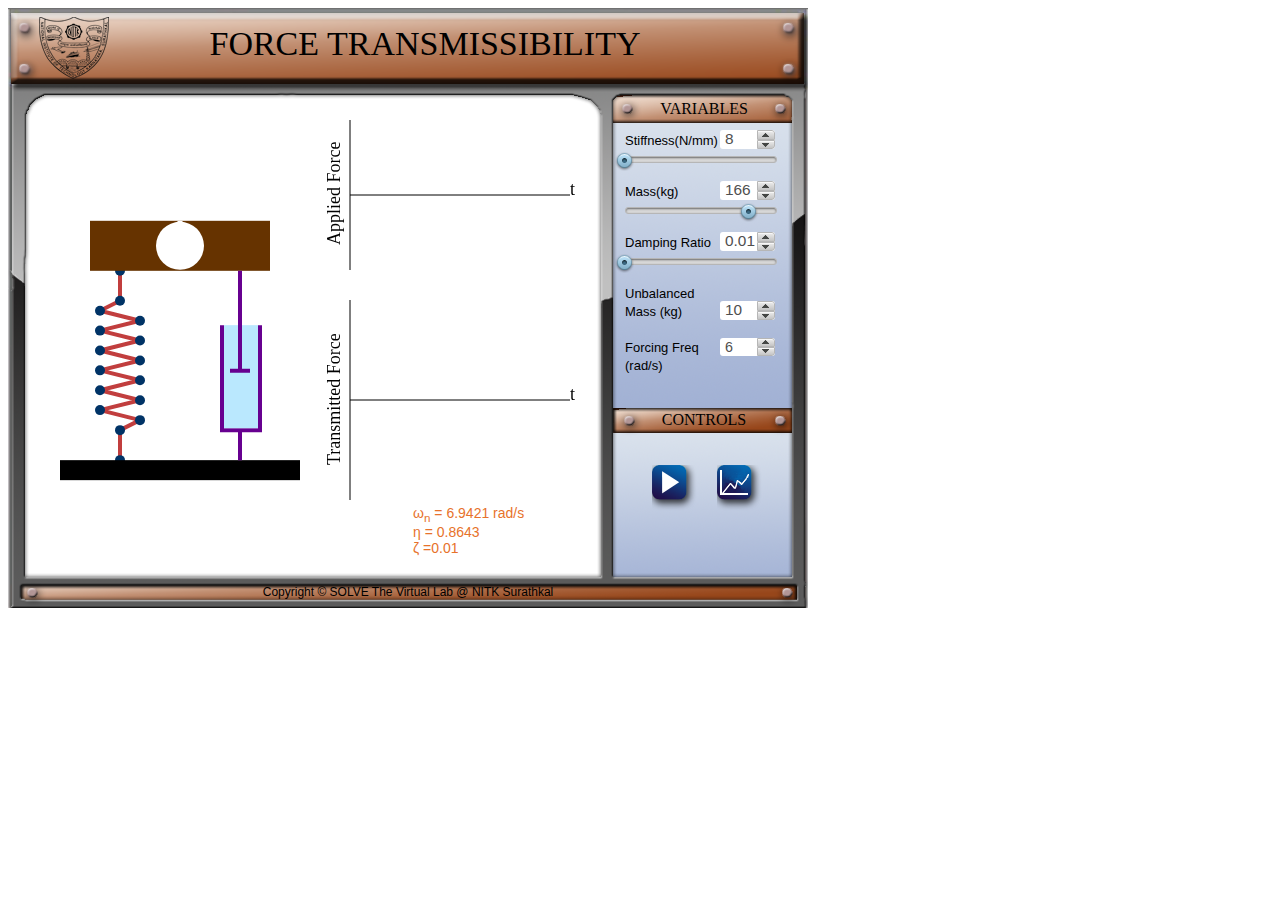
<file: force_transmissibility/round-template/experiment/simulation/index.html>
<!DOCTYPE html>
<html lang="en">
<head>
    <meta charset="UTF-8">
    <meta name="viewport" content="width=device-width, initial-scale=1">
    <link rel="stylesheet" href="./css/MOMstyle.css" />
    <script src='./js/jquery.min.js'></script>
    <script src='./js/jquery-ui.min.js'></script>
    <script src='./js/script.js'></script>
</head>
<body onload="startsim(); varinit();">
 <title>Force Transmissibility</title>
 <!-- Defining Container for Simulation -->
 <div id="container">
     <!-- Replace TITLE with simulation title to be displayed next to logo-->
     <div id="simtitle">FORCE TRANSMISSIBILITY</div>
     <!-- Region for simulation display -->
     <canvas id="simscreen" height="400px" width="550px"></canvas>
     <!-- Region for graph display -->
     <canvas id="graphscreen" height="400px" width="550px"></canvas>
     <canvas id="storegraph" height="400px" width="550px"></canvas>
     <div id="commentboxleft"></div>
     <div id="commentboxright">
         &omega;<sub>n</sub> = <span id="omega"></span> rad/s<br>
         &eta; = <span id="eta"></span> <br>
         &zeta; =<span id="zeta"></span> <br>
     </div>
     <!-- DND-Title of region for variables display -->
     <div id="vartitle">VARIABLES</div>
     <!-- Region for Input parameters of simulation -->
     <div id="variables">
         <div class="variable">

             <div class="varname"><p title="Stifness" style="font-size: 13px;">Stiffness(N/mm)</p>
			 <input id="stiffspinner"/>
                 </div>
             <div id="stiffslider"></div><br>

             <div class="varname"><p title="Mass" style="font-size: 13px;">Mass(kg)</p>
                 <input id="massspinner"/></div>
             <div id="massslider"></div><br>
             <div class="varname"><p title="Damping Ratio" style="font-size: 13px;">Damping Ratio</p>
                 <input id="dampspinner"/></div>
             <div id="dampslider"></div><br>
             <div class="varname"><p title="Force Amp" style="font-size: 13px;" >Unbalanced</p><br><p style="font-size: 13px;">Mass (kg)</p>
                 <input id="unbalance_massspinner"/></div><br><br>
             <div class="varname"><p title="Force Freq" style="font-size: 13px;">Forcing Freq<input id="frequencyspinner"/><br>(rad/s)</p>
                 </div>
         </div>
     </div>
     <!-- DND-Title of region for controls display -->
     <div id="ctrltitle">CONTROLS</div>
     <!-- DND-Copyright display-->
     <div id="copyright" title="Developer : SOLVEr"> Copyright &copy; SOLVE The Virtual Lab @ NITK Surathkal </div>
     <div id="controls">
         <!-- Region for User controls of simulation -->
         <img id="playpausebutton" onclick="simstate()" src="./images/blueplaydull.png" />
         <img id="graphbutton" onclick="changescreen()" src="./images/graphbutton.png" />
     </div>
     <button id="clearGraph" onclick="cleargraph();">Clear Graph</button>
 </div>
</body>
</html>
</file>
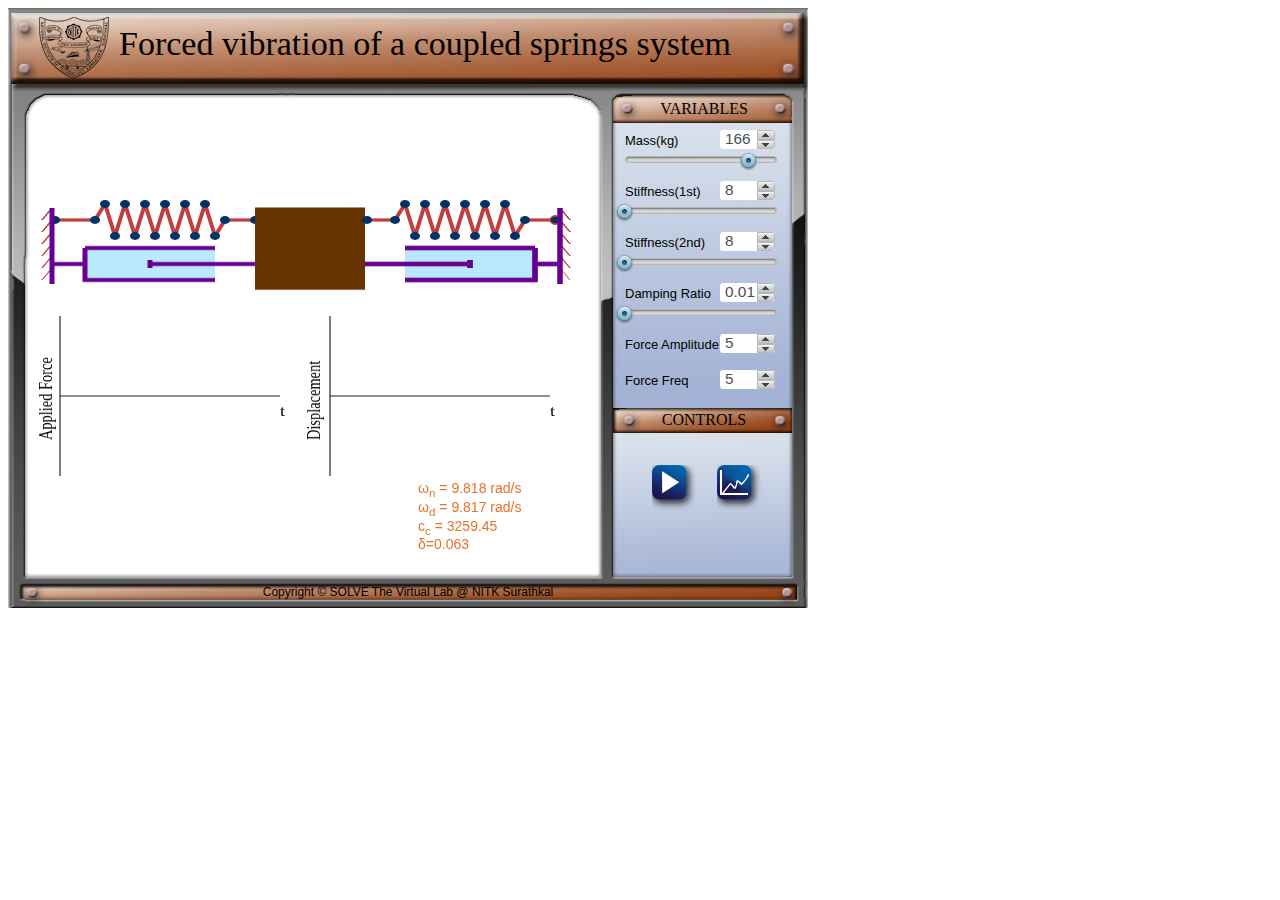
<file: forcedvibrationof_coupledsprings/round-template/experiment/simulation/index.html>
<!DOCTYPE html>
<html lang="en">
<head>
    <meta charset="UTF-8">
    <meta name="viewport" content="width=device-width, initial-scale=1">
    <link rel="stylesheet" href="./css/MOMstyle.css" />
    <script src='./js/jquery.min.js'></script>
    <script src='./js/jquery-ui.min.js'></script>
    <script src='./js/script.js'></script>
</head>
<body onload="startsim(); varinit();">
 <title>COUPLED SPRINGS FORCED</title>
 <!-- Defining Container for Simulation -->
 <div id="container">
     <!-- Replace TITLE with simulation title to be displayed next to logo-->
     <div id="simtitle">Forced vibration of a coupled springs system</div>
     <!-- Region for simulation display -->
     <canvas id="simscreen" height="500px" width="550px"></canvas>
     <!-- Region for graph display -->
     <canvas id="graphscreen" height="400px" width="550px"></canvas>
     <canvas id="storegraph" height="400px" width="550px"></canvas>
     <div id="commentboxleft">
    </div>
     <div id="commentboxright">
         &omega;<sub>n</sub> = <span id="omega"></span> rad/s<br>
         &omega;<sub>d</sub> = <span id="damped"></span> rad/s<br>
         c<sub>c</sub> = <span id="cc"></span><br>
         &delta;=<span id="logdec"></span><br>
     </div>
     <!-- DND-Title of region for variables display -->
     <div id="vartitle">VARIABLES</div><br><br>
     <!-- Region for Input parameters of simulation -->
     <div id="variables">
         <div class="variable">
                <div class="varname"><p title="Mass" style="font-size: 13px;">Mass(kg)</p>
                    <input id="massspinner"/></div>
                <div id="massslider"></div><br>
             <div class="varname"><p title="Stifness" style="font-size: 13px;">Stiffness(1st)</p>
                <input id="stiffspinner"/>
             </div>
             <div id="stiffslider"></div>
            <br>
            <div class="varname"><p title="Stiffness2" style="font-size: 13px;">Stiffness(2nd)</p>
                <input id="stiffspinner2"/></div>
            <div id="stiffslider2"></div><br>
             <div class="varname"><p title="Damping Ratio" style="font-size: 13px;">Damping Ratio</p>
                 <input id="dampspinner"/></div>
             <div id="dampslider"></div><br>
             <div class="varname"><p title="Force Amplitude" style="font-size: 13px;">Force Amplitude</p>
                <input id="force_ampspinner"/></div><br><br>
                <div class="varname"><p title="Force Frequency" style="font-size: 13px;">Force Freq</p>
                    <input id="force_freqspinner"/></div>
         </div>
     </div>
     <!-- DND-Title of region for controls display -->
     <div id="ctrltitle">CONTROLS</div>
     <!-- DND-Copyright display-->
     <div id="copyright" title="Developer : SOLVEr"> Copyright &copy; SOLVE The Virtual Lab @ NITK Surathkal </div>
     <div id="controls">
         <!-- Region for User controls of simulation -->
         <img id="playpausebutton" onclick="simstate()" src="./images/blueplaydull.png" />
         <img id="graphbutton" onclick="changescreen()" src="./images/graphbutton.png" />
     </div>
     <button id="clearGraph" onclick="cleargraph();">Clear Graph</button>
 </div>
</body>
</html>
</file>
<file: style.css>
body {
  background-color: #171819;
}
</file>
<file: base_excitation/round-template/experiment/simulation/css/MOMstyle.css>
div#container 
{
	width: 800px;
	height: 600px;
	background: url("../images/frame_copper_ver02.png") no-repeat;
}

div#simtitle
{
	position:absolute;
	left:100px;
	top:25px;
	height: 40px;
	width: 650px;
	text-align: center;
	font-size: 34px;
	font-family: Times;
}

div#vartitle
{
	position:absolute;
	left:629px;
	top:100px;
	height: 25px;
	width: 150px;
	text-align: center;
	font-size: 16px;
	font-family: serif;
}

div#ctrltitle
{
	position:absolute;
	left:629px;
	top:411px;
	height: 22px;
	width: 150px;
	text-align: center;
	font-size: 16px;
	font-family:serif;
}
img#massSystem{
	position:absolute;
	left: 400px;
	top: 100px;
	width:170px;
	height:140px;
}
img#crosssec
{
	position:absolute;
	left:120px;
	top:100px;
	width:245px;
	height:105px;
}

div#copyright
{
	position:absolute;
	top:585px;
	height: 10px;
	width: 800px;
	text-align: center;
	font-size: 12px;
	font-family:sans-serif;
}
#tabchangeforward
{
	position: absolute;
	left:110px;
	top:90px;
}
#tabchangebackward
{
	position: absolute;
	left: 45px;
	top: 90px;

}
#screenchangesforward
{
  position: absolute;
  left: -50px;
  top:90px;
}
#screenchangesbackward
{
position: absolute;
  left: -90px;
  top:90px;
}

canvas#simscreen2
{
	position:absolute;
	left:30px;
	top:250px;
	height: 400px;
	width: 550px;
}

canvas#simscreen
{
	position:absolute;
	left:30px;
	top:100px;
	height: 400px;
	width: 550px;
}
canvas#graphscreen
{
	position:absolute;
	left:30px;
	top:100px;
	height: 400px;
	width: 550px;
}
canvas#storegraph
{
	position:absolute;
	left:30px;
	top:100px;
	height: 400px;
	width: 550px;
}
div#commentboxleft
{/*
	border-top-style: dotted;
	border-top-width: 2px;
	border-top-color: #f6ebed;*/
	position:absolute;
	left:28px;
	top:505px;
	height: 65px;
	width: 190px;
	color: #e7722b;
	text-align: left;
	font-size: 14px;
	font-family: "Comic Sans MS", cursive, sans-serif;
}

div#commentboxright
{	/*
	border-top-style: dotted;
	border-top-width: 2px;
	border-top-color: #f6ebed;	
	border-left-style: dotted;
	border-left-width: 2px;
	border-left-color: #f6ebed;*/
	position:absolute;
	left:413px;
	top: 480px;
	height: 90px;
	width: 190px;
	color: #e7722b;
	text-align: left;
	font-size: 14px;
	font-family: "Comic Sans MS", cursive, sans-serif;
}
div#textonarea
{
	position: absolute;
	left:250px;
	top:100px;

}


div#variables
{
	position:absolute;
	left:610px;
	top:120px;
	height: 285px;
	width: 175px;
}

div#controls
{
	position:absolute;
	left:607px;
	top:435px;
	height: 140px;
	width: 175px;
}
div#omegavalues{
	position: absolute;
	left:150px;
	top:0px;
}
#playpausebutton
{
	position: inherit;
	left: 45px;
	top: 30px;

}

#graphbutton
{
	position: relative;
	left: 110px;
	top: 30px;

}
#clearGraph{
	position: absolute;
	left:500px;
	top:120px;
}

.variable
{
	position: relative;
	left: 15px;
	padding-top: 10px;
	width: 150px;
}

.varname
{
	position: relative;
	font-size: 14px;
	display: inline;
}

.varname p {
	position: relative;
	top:1px;
	padding: 0;
	font-family: sans-serif;
	font-size: 1.1em;	
	display: inline;
}

.usercheck
{
	position: relative;
	left: 40px;
	top: 10px;
	padding-top: 15px;
	height: 20px;
	width: 125px;
}
.usercheck p {
	position: relative;
	margin: 0;
	font-size: 12px;
	vertical-align: middle;
	display: inline-block;
	font-family: sans-serif;
	font-size: 0.9em;
}
.usercheck input {
	position: relative;
	top:2px;
	margin: 0;	
	cursor:pointer;
}
.usercheck #resetparams {
	position: relative;
	left: 38px;	
	margin-top: 3px;
}

#quickreficon {
	background-image: url("quickreficon.png");
	position: absolute;
	left: 571px;
	top: 475px;
	height: 24px;
	width: 24px;
	border : double;	
}
#legendicon {
	background-image: url("legendicon.png");
	position: absolute;
	left: 571px;
	top: 446px;
	height: 24px;
	width: 24px;	
	border : double;
}
#quickref {
	position: absolute;
	left: 600px;
	top: 225px;
	height: 100px;
	width: 0px;
	border : solid 0px;	
	z-index: 99;
	overflow: hidden;
}
#legend {
	position: absolute;
	left: 300px;
	top: 95px;
	height: 0px;
	width: 100px;
	border : solid 0px;	
	z-index: 100;
	overflow: hidden;
}

.datatable{
	width: 140px;
	font-size: 11px;
	text-align: center;
}
.datatable table{
	border:1px solid #000011;
	border-collapse: collapse;
	width:120px;
}
.datatable th{
	border:1px solid #000011;
	width:52px;
}
.datatable td{
	border:1px solid #000011;
	width: 52px;
}
.datatable p{
   position: relative;
   font-size: 12px;
   left: -10px;
}

#titleincanvas
{
	position: absolute;
	left: 100px; top:480px;
	text-align: center;
	font-size: 20px;
	font-family: "Comic Sans MS", cursive, sans-serif;
}

/* Theme edited for Simulation UI */

/*
 * jQuery UI CSS Framework 1.8.7
 *
 * Copyright 2010, AUTHORS.txt (http://jqueryui.com/about)
 * Dual licensed under the MIT or GPL Version 2 licenses.
 * http://jquery.org/license
 *
 * http://docs.jquery.com/UI/Theming/API
 */

/* Layout helpers
----------------------------------*/
.ui-front { z-index: 100; }
.ui-helper-hidden { display: none; }
.ui-helper-hidden-accessible { position: absolute !important; clip: rect(1px 1px 1px 1px); clip: rect(1px,1px,1px,1px); }
.ui-helper-reset { margin: 0; padding: 0; border: 0; outline: 0; line-height: 1.3; text-decoration: none; font-size: 100%; list-style: none; }
.ui-helper-clearfix:after { content: "."; display: block; height: 0; clear: both; visibility: hidden; }
.ui-helper-clearfix { display: inline-block; }
/* required comment for clearfix to work in Opera \*/
* html .ui-helper-clearfix { height:1%; }
.ui-helper-clearfix { display:block; }
/* end clearfix */
.ui-helper-zfix { width: 100%; height: 100%; top: 0; left: 0; position: absolute; opacity: 0; filter:Alpha(Opacity=0); }


/* Interaction Cues
----------------------------------*/
.ui-state-disabled { cursor: default !important; }


/* Icons
----------------------------------*/

/* states and images */
.ui-icon { display: block; text-indent: -99999px; overflow: hidden; background-repeat: no-repeat; }


/* Misc visuals
----------------------------------*/

/* Overlays */
.ui-widget-overlay { position: fixed; top: 0; left: 0; width: 100%; height: 100%; }


/*
 * jQuery UI CSS Framework 1.8.7
 *
 * Copyright 2010, AUTHORS.txt (http://jqueryui.com/about)
 * Dual licensed under the MIT or GPL Version 2 licenses.
 * http://jquery.org/license
 *
 * http://docs.jquery.com/UI/Theming/API
 *
 * To view and modify this theme, visit http://jqueryui.com/themeroller/?ctl=themeroller
 */


/* Component containers
----------------------------------*/
.ui-widget { font-family: Arial, sans-serif; font-size: 1.1em; }
.ui-widget .ui-widget { font-size: 1em; }
.ui-widget input, .ui-widget select, .ui-widget textarea, .ui-widget button { font-family: Arial,sans-serif; font-size: 1em;}
.ui-widget-content { border: 1px solid #B6B6B6; background: #ffffff; color: #4F4F4F; }
.ui-widget-content a { color: #4F4F4F; }
.ui-widget-header { border: 1px solid #B6B6B6; color: #4F4F4F; font-weight: bold; }
.ui-widget-header {
	background: #ededed url(../images/bg_fallback.png) 0 0 repeat-x; /* Old browsers */
		background: -moz-linear-gradient(top, #ededed 0%, #c4c4c4 100%); /* FF3.6+ */
		background: -webkit-gradient(linear, left top, left bottom, color-stop(0%,#ededed), color-stop(100%,#c4c4c4)); /* Chrome,Safari4+ */
		background: -webkit-linear-gradient(top, #ededed 0%,#c4c4c4 100%); /* Chrome10+,Safari5.1+ */
		background: -o-linear-gradient(top, #ededed 0%,#c4c4c4 100%); /* Opera11.10+ */
		background: -ms-linear-gradient(top, #ededed 0%,#c4c4c4 100%); /* IE10+ */
		background: linear-gradient(top, #ededed 0%,#c4c4c4 100%); /* W3C */
}
.ui-widget-header a { color: #4F4F4F; }

/* Interaction states
----------------------------------*/
.ui-state-default, .ui-widget-content .ui-state-default, .ui-widget-header .ui-state-default { border: 1px solid #B6B6B6; font-weight: normal; color: #4F4F4F; }
.ui-state-default, .ui-widget-content .ui-state-default, .ui-widget-header .ui-state-default { 
	background: #ededed url(../images/bg_fallback.png) 0 0 repeat-x; /* Old browsers */
		background: -moz-linear-gradient(top, #ededed 0%, #c4c4c4 100%); /* FF3.6+ */
		background: -webkit-gradient(linear, left top, left bottom, color-stop(0%,#ededed), color-stop(100%,#c4c4c4)); /* Chrome,Safari4+ */
		background: -webkit-linear-gradient(top, #ededed 0%,#c4c4c4 100%); /* Chrome10+,Safari5.1+ */
		background: -o-linear-gradient(top, #ededed 0%,#c4c4c4 100%); /* Opera11.10+ */
		background: -ms-linear-gradient(top, #ededed 0%,#c4c4c4 100%); /* IE10+ */
		background: linear-gradient(top, #ededed 0%,#c4c4c4 100%); /* W3C */
	-webkit-box-shadow: 0 1px 0 rgba(255,255,255,0.6) inset;
	-moz-box-shadow: 0 1px 0 rgba(255,255,255,0.6) inset;
	box-shadow: 0 1px 0 rgba(255,255,255,0.6) inset;
}
.ui-state-default a, .ui-state-default a:link, .ui-state-default a:visited { color: #4F4F4F; text-decoration: none; }
.ui-state-hover, .ui-widget-content .ui-state-hover, .ui-widget-header .ui-state-hover, .ui-state-focus, .ui-widget-content .ui-state-focus, .ui-widget-header .ui-state-focus { border: 1px solid #9D9D9D; font-weight: normal; color: #313131; }
.ui-state-hover a, .ui-state-hover a:hover { color: #313131; text-decoration: none; }
.ui-state-active, .ui-widget-content .ui-state-active, .ui-widget-header .ui-state-active { 
	outline: none;
	color: #1c4257; border: 1px solid #7096ab;
	background: #ededed url(../images/bg_fallback.png) 0 -50px repeat-x; /* Old browsers */
		background: -moz-linear-gradient(top, #b9e0f5 0%, #92bdd6 100%); /* FF3.6+ */
		background: -webkit-gradient(linear, left top, left bottom, color-stop(0%,#b9e0f5), color-stop(100%,#92bdd6)); /* Chrome,Safari4+ */
		background: -webkit-linear-gradient(top, #b9e0f5 0%,#92bdd6 100%); /* Chrome10+,Safari5.1+ */
		background: -o-linear-gradient(top, #b9e0f5 0%,#92bdd6 100%); /* Opera11.10+ */
		background: -ms-linear-gradient(top, #b9e0f5 0%,#92bdd6 100%); /* IE10+ */
		background: linear-gradient(top, #b9e0f5 0%,#92bdd6 100%); /* W3C */
	-webkit-box-shadow: none;
	-moz-box-shadow: none;
	box-shadow: none;
}
.ui-state-active a, .ui-state-active a:link, .ui-state-active a:visited { color: #313131; text-decoration: none; }
.ui-widget :active { outline: none; }

/* Interaction Cues
----------------------------------*/
.ui-state-highlight, .ui-widget-content .ui-state-highlight, .ui-widget-header .ui-state-highlight  { border: 1px solid #d2dbf4; background: #f4f8fd; color: #0d2054; -moz-border-radius: 0 !important; -webkit-border-radius: 0 !important; border-radius: 0 !important; }
.ui-state-highlight a, .ui-widget-content .ui-state-highlight a,.ui-widget-header .ui-state-highlight a { color: #363636; }
.ui-state-error, .ui-widget-content .ui-state-error, .ui-widget-header .ui-state-error { border: 1px solid #e2d0d0; background: #fcf0f0; color: #280b0b; -moz-border-radius: 0 !important; -webkit-border-radius: 0 !important; border-radius: 0 !important; }
.ui-state-error a, .ui-widget-content .ui-state-error a, .ui-widget-header .ui-state-error a { color: #cd0a0a; }
.ui-state-error-text, .ui-widget-content .ui-state-error-text, .ui-widget-header .ui-state-error-text { color: #cd0a0a; }
.ui-priority-primary, .ui-widget-content .ui-priority-primary, .ui-widget-header .ui-priority-primary { font-weight: bold; }
.ui-priority-secondary, .ui-widget-content .ui-priority-secondary,  .ui-widget-header .ui-priority-secondary { opacity: .7; filter:Alpha(Opacity=70); font-weight: normal; }
.ui-state-disabled, .ui-widget-content .ui-state-disabled, .ui-widget-header .ui-state-disabled { opacity: .35; filter:Alpha(Opacity=35); background-image: none; }

/* Icons
----------------------------------*/

/* states and images */
.ui-icon { width: 16px; height: 16px; background-image: url(../images/ui-icons_222222_256x240.png); }
.ui-widget-content .ui-icon {background-image: url(../images/ui-icons_222222_256x240.png); }
.ui-widget-header .ui-icon {background-image: url(../images/ui-icons_222222_256x240.png); }
.ui-state-default .ui-icon { background-image: url(../images/ui-icons_454545_256x240.png); }
.ui-state-hover .ui-icon, .ui-state-focus .ui-icon {background-image: url(../images/ui-icons_454545_256x240.png); }
.ui-state-active .ui-icon {background-image: url(../images/ui-icons_454545_256x240.png); }
.ui-state-highlight .ui-icon {background-image: url(../images/ui-icons_454545_256x240.png); }
.ui-state-error .ui-icon, .ui-state-error-text .ui-icon { background: url(../images/icon_sprite.png) -16px 0 no-repeat !important; }
.ui-state-highlight .ui-icon, .ui-state-error .ui-icon { margin-top: -1px; }

/* positioning */
.ui-icon-carat-1-n { background-position: 0 0; }
.ui-icon-carat-1-ne { background-position: -16px 0; }
.ui-icon-carat-1-e { background-position: -32px 0; }
.ui-icon-carat-1-se { background-position: -48px 0; }
.ui-icon-carat-1-s { background-position: -64px 0; }
.ui-icon-carat-1-sw { background-position: -80px 0; }
.ui-icon-carat-1-w { background-position: -96px 0; }
.ui-icon-carat-1-nw { background-position: -112px 0; }
.ui-icon-carat-2-n-s { background-position: -128px 0; }
.ui-icon-carat-2-e-w { background-position: -144px 0; }
.ui-icon-triangle-1-n { background-position: 0 -16px; }
.ui-icon-triangle-1-ne { background-position: -16px -16px; }
.ui-icon-triangle-1-e { background-position: -32px -16px; }
.ui-icon-triangle-1-se { background-position: -48px -16px; }
.ui-icon-triangle-1-s { background-position: -64px -16px; }
.ui-icon-triangle-1-sw { background-position: -80px -16px; }
.ui-icon-triangle-1-w { background-position: -96px -16px; }
.ui-icon-triangle-1-nw { background-position: -112px -16px; }
.ui-icon-triangle-2-n-s { background-position: -128px -16px; }
.ui-icon-triangle-2-e-w { background-position: -144px -16px; }
.ui-icon-arrow-1-n { background-position: 0 -32px; }
.ui-icon-arrow-1-ne { background-position: -16px -32px; }
.ui-icon-arrow-1-e { background-position: -32px -32px; }
.ui-icon-arrow-1-se { background-position: -48px -32px; }
.ui-icon-arrow-1-s { background-position: -64px -32px; }
.ui-icon-arrow-1-sw { background-position: -80px -32px; }
.ui-icon-arrow-1-w { background-position: -96px -32px; }
.ui-icon-arrow-1-nw { background-position: -112px -32px; }
.ui-icon-arrow-2-n-s { background-position: -128px -32px; }
.ui-icon-arrow-2-ne-sw { background-position: -144px -32px; }
.ui-icon-arrow-2-e-w { background-position: -160px -32px; }
.ui-icon-arrow-2-se-nw { background-position: -176px -32px; }
.ui-icon-arrowstop-1-n { background-position: -192px -32px; }
.ui-icon-arrowstop-1-e { background-position: -208px -32px; }
.ui-icon-arrowstop-1-s { background-position: -224px -32px; }
.ui-icon-arrowstop-1-w { background-position: -240px -32px; }
.ui-icon-arrowthick-1-n { background-position: 0 -48px; }
.ui-icon-arrowthick-1-ne { background-position: -16px -48px; }
.ui-icon-arrowthick-1-e { background-position: -32px -48px; }
.ui-icon-arrowthick-1-se { background-position: -48px -48px; }
.ui-icon-arrowthick-1-s { background-position: -64px -48px; }
.ui-icon-arrowthick-1-sw { background-position: -80px -48px; }
.ui-icon-arrowthick-1-w { background-position: -96px -48px; }
.ui-icon-arrowthick-1-nw { background-position: -112px -48px; }
.ui-icon-arrowthick-2-n-s { background-position: -128px -48px; }
.ui-icon-arrowthick-2-ne-sw { background-position: -144px -48px; }
.ui-icon-arrowthick-2-e-w { background-position: -160px -48px; }
.ui-icon-arrowthick-2-se-nw { background-position: -176px -48px; }
.ui-icon-arrowthickstop-1-n { background-position: -192px -48px; }
.ui-icon-arrowthickstop-1-e { background-position: -208px -48px; }
.ui-icon-arrowthickstop-1-s { background-position: -224px -48px; }
.ui-icon-arrowthickstop-1-w { background-position: -240px -48px; }
.ui-icon-arrowreturnthick-1-w { background-position: 0 -64px; }
.ui-icon-arrowreturnthick-1-n { background-position: -16px -64px; }
.ui-icon-arrowreturnthick-1-e { background-position: -32px -64px; }
.ui-icon-arrowreturnthick-1-s { background-position: -48px -64px; }
.ui-icon-arrowreturn-1-w { background-position: -64px -64px; }
.ui-icon-arrowreturn-1-n { background-position: -80px -64px; }
.ui-icon-arrowreturn-1-e { background-position: -96px -64px; }
.ui-icon-arrowreturn-1-s { background-position: -112px -64px; }
.ui-icon-arrowrefresh-1-w { background-position: -128px -64px; }
.ui-icon-arrowrefresh-1-n { background-position: -144px -64px; }
.ui-icon-arrowrefresh-1-e { background-position: -160px -64px; }
.ui-icon-arrowrefresh-1-s { background-position: -176px -64px; }
.ui-icon-arrow-4 { background-position: 0 -80px; }
.ui-icon-arrow-4-diag { background-position: -16px -80px; }
.ui-icon-extlink { background-position: -32px -80px; }
.ui-icon-newwin { background-position: -48px -80px; }
.ui-icon-refresh { background-position: -64px -80px; }
.ui-icon-shuffle { background-position: -80px -80px; }
.ui-icon-transfer-e-w { background-position: -96px -80px; }
.ui-icon-transferthick-e-w { background-position: -112px -80px; }
.ui-icon-folder-collapsed { background-position: 0 -96px; }
.ui-icon-folder-open { background-position: -16px -96px; }
.ui-icon-document { background-position: -32px -96px; }
.ui-icon-document-b { background-position: -48px -96px; }
.ui-icon-note { background-position: -64px -96px; }
.ui-icon-mail-closed { background-position: -80px -96px; }
.ui-icon-mail-open { background-position: -96px -96px; }
.ui-icon-suitcase { background-position: -112px -96px; }
.ui-icon-comment { background-position: -128px -96px; }
.ui-icon-person { background-position: -144px -96px; }
.ui-icon-print { background-position: -160px -96px; }
.ui-icon-trash { background-position: -176px -96px; }
.ui-icon-locked { background-position: -192px -96px; }
.ui-icon-unlocked { background-position: -208px -96px; }
.ui-icon-bookmark { background-position: -224px -96px; }
.ui-icon-tag { background-position: -240px -96px; }
.ui-icon-home { background-position: 0 -112px; }
.ui-icon-flag { background-position: -16px -112px; }
.ui-icon-calendar { background-position: -32px -112px; }
.ui-icon-cart { background-position: -48px -112px; }
.ui-icon-pencil { background-position: -64px -112px; }
.ui-icon-clock { background-position: -80px -112px; }
.ui-icon-disk { background-position: -96px -112px; }
.ui-icon-calculator { background-position: -112px -112px; }
.ui-icon-zoomin { background-position: -128px -112px; }
.ui-icon-zoomout { background-position: -144px -112px; }
.ui-icon-search { background-position: -160px -112px; }
.ui-icon-wrench { background-position: -176px -112px; }
.ui-icon-gear { background-position: -192px -112px; }
.ui-icon-heart { background-position: -208px -112px; }
.ui-icon-star { background-position: -224px -112px; }
.ui-icon-link { background-position: -240px -112px; }
.ui-icon-cancel { background-position: 0 -128px; }
.ui-icon-plus { background-position: -16px -128px; }
.ui-icon-plusthick { background-position: -32px -128px; }
.ui-icon-minus { background-position: -48px -128px; }
.ui-icon-minusthick { background-position: -64px -128px; }
.ui-icon-close { background-position: -80px -128px; }
.ui-icon-closethick { background-position: -96px -128px; }
.ui-icon-key { background-position: -112px -128px; }
.ui-icon-lightbulb { background-position: -128px -128px; }
.ui-icon-scissors { background-position: -144px -128px; }
.ui-icon-clipboard { background-position: -160px -128px; }
.ui-icon-copy { background-position: -176px -128px; }
.ui-icon-contact { background-position: -192px -128px; }
.ui-icon-image { background-position: -208px -128px; }
.ui-icon-video { background-position: -224px -128px; }
.ui-icon-script { background-position: -240px -128px; }
.ui-icon-alert { background-position: 0 -144px; }
.ui-icon-info { background: url(../images/icon_sprite.png) 0 0 no-repeat !important; }
.ui-icon-notice { background-position: -32px -144px; }
.ui-icon-help { background-position: -48px -144px; }
.ui-icon-check { background-position: -64px -144px; }
.ui-icon-bullet { background-position: -80px -144px; }
.ui-icon-radio-off { background-position: -96px -144px; }
.ui-icon-radio-on { background-position: -112px -144px; }
.ui-icon-pin-w { background-position: -128px -144px; }
.ui-icon-pin-s { background-position: -144px -144px; }
.ui-icon-play { background-position: 0 -160px; }
.ui-icon-pause { background-position: -16px -160px; }
.ui-icon-seek-next { background-position: -32px -160px; }
.ui-icon-seek-prev { background-position: -48px -160px; }
.ui-icon-seek-end { background-position: -64px -160px; }
.ui-icon-seek-start { background-position: -80px -160px; }
/* ui-icon-seek-first is deprecated, use ui-icon-seek-start instead */
.ui-icon-seek-first { background-position: -80px -160px; }
.ui-icon-stop { background-position: -96px -160px; }
.ui-icon-eject { background-position: -112px -160px; }
.ui-icon-volume-off { background-position: -128px -160px; }
.ui-icon-volume-on { background-position: -144px -160px; }
.ui-icon-power { background-position: 0 -176px; }
.ui-icon-signal-diag { background-position: -16px -176px; }
.ui-icon-signal { background-position: -32px -176px; }
.ui-icon-battery-0 { background-position: -48px -176px; }
.ui-icon-battery-1 { background-position: -64px -176px; }
.ui-icon-battery-2 { background-position: -80px -176px; }
.ui-icon-battery-3 { background-position: -96px -176px; }
.ui-icon-circle-plus { background-position: 0 -192px; }
.ui-icon-circle-minus { background-position: -16px -192px; }
.ui-icon-circle-close { background-position: -32px -192px; }
.ui-icon-circle-triangle-e { background-position: -48px -192px; }
.ui-icon-circle-triangle-s { background-position: -64px -192px; }
.ui-icon-circle-triangle-w { background-position: -80px -192px; }
.ui-icon-circle-triangle-n { background-position: -96px -192px; }
.ui-icon-circle-arrow-e { background-position: -112px -192px; }
.ui-icon-circle-arrow-s { background-position: -128px -192px; }
.ui-icon-circle-arrow-w { background-position: -144px -192px; }
.ui-icon-circle-arrow-n { background-position: -160px -192px; }
.ui-icon-circle-zoomin { background-position: -176px -192px; }
.ui-icon-circle-zoomout { background-position: -192px -192px; }
.ui-icon-circle-check { background-position: -208px -192px; }
.ui-icon-circlesmall-plus { background-position: 0 -208px; }
.ui-icon-circlesmall-minus { background-position: -16px -208px; }
.ui-icon-circlesmall-close { background-position: -32px -208px; }
.ui-icon-squaresmall-plus { background-position: -48px -208px; }
.ui-icon-squaresmall-minus { background-position: -64px -208px; }
.ui-icon-squaresmall-close { background-position: -80px -208px; }
.ui-icon-grip-dotted-vertical { background-position: 0 -224px; }
.ui-icon-grip-dotted-horizontal { background-position: -16px -224px; }
.ui-icon-grip-solid-vertical { background-position: -32px -224px; }
.ui-icon-grip-solid-horizontal { background-position: -48px -224px; }
.ui-icon-gripsmall-diagonal-se { background-position: -64px -224px; }
.ui-icon-grip-diagonal-se { background-position: -80px -224px; }


/* Misc visuals
----------------------------------*/

/* Corner radius */
.ui-corner-tl { -moz-border-radius-topleft: 3px; -webkit-border-top-left-radius: 3px; border-top-left-radius: 3px; }
.ui-corner-tr { -moz-border-radius-topright: 3px; -webkit-border-top-right-radius: 3px; border-top-right-radius: 3px; }
.ui-corner-bl { -moz-border-radius-bottomleft: 3px; -webkit-border-bottom-left-radius: 3px; border-bottom-left-radius: 3px; }
.ui-corner-br { -moz-border-radius-bottomright: 3px; -webkit-border-bottom-right-radius: 3px; border-bottom-right-radius: 3px; }
.ui-corner-top { -moz-border-radius-topleft: 3px; -webkit-border-top-left-radius: 3px; border-top-left-radius: 3px; -moz-border-radius-topright: 3px; -webkit-border-top-right-radius: 3px; border-top-right-radius: 3px; }
.ui-corner-bottom { -moz-border-radius-bottomleft: 3px; -webkit-border-bottom-left-radius: 3px; border-bottom-left-radius: 3px; -moz-border-radius-bottomright: 3px; -webkit-border-bottom-right-radius: 3px; border-bottom-right-radius: 3px; }
.ui-corner-right {  -moz-border-radius-topright: 3px; -webkit-border-top-right-radius: 3px; border-top-right-radius: 3px; -moz-border-radius-bottomright: 3px; -webkit-border-bottom-right-radius: 3px; border-bottom-right-radius: 3px; }
.ui-corner-left { -moz-border-radius-topleft: 3px; -webkit-border-top-left-radius: 3px; border-top-left-radius: 3px; -moz-border-radius-bottomleft: 3px; -webkit-border-bottom-left-radius: 3px; border-bottom-left-radius: 3px; }
.ui-corner-all { -moz-border-radius: 3px; -webkit-border-radius: 3px; border-radius: 3px; }

/* Overlays */
.ui-widget-overlay { background: #262b33; opacity: .70;filter:Alpha(Opacity=70); }
.ui-widget-shadow { margin: -8px 0 0 -8px; padding: 8px; background: #000000; opacity: .30;filter:Alpha(Opacity=30); -moz-border-radius: 8px; -webkit-border-radius: 8px; border-radius: 8px; }/*
 * jQuery UI Resizable 1.8.7
 *
 * Copyright 2010, AUTHORS.txt (http://jqueryui.com/about)
 * Dual licensed under the MIT or GPL Version 2 licenses.
 * http://jquery.org/license
 *
 * http://docs.jquery.com/UI/Resizable#theming
 */
.ui-resizable { position: relative;}
.ui-resizable-handle { position: absolute; font-size: 0.1px; z-index: 999; display: block;}
.ui-resizable-disabled .ui-resizable-handle, .ui-resizable-autohide .ui-resizable-handle { display: none; }
.ui-resizable-n { cursor: n-resize; height: 7px; width: 100%; top: -5px; left: 0; }
.ui-resizable-s { cursor: s-resize; height: 7px; width: 100%; bottom: -5px; left: 0; }
.ui-resizable-e { cursor: e-resize; width: 7px; right: -5px; top: 0; height: 100%; }
.ui-resizable-w { cursor: w-resize; width: 7px; left: -5px; top: 0; height: 100%; }
.ui-resizable-se { cursor: se-resize; width: 12px; height: 12px; right: 1px; bottom: 1px; }
.ui-resizable-sw { cursor: sw-resize; width: 9px; height: 9px; left: -5px; bottom: -5px; }
.ui-resizable-nw { cursor: nw-resize; width: 9px; height: 9px; left: -5px; top: -5px; }
.ui-resizable-ne { cursor: ne-resize; width: 9px; height: 9px; right: -5px; top: -5px;}/*
 * jQuery UI Selectable 1.8.7
 *
 * Copyright 2010, AUTHORS.txt (http://jqueryui.com/about)
 * Dual licensed under the MIT or GPL Version 2 licenses.
 * http://jquery.org/license
 *
 * http://docs.jquery.com/UI/Selectable#theming
 */
.ui-selectable-helper { position: absolute; z-index: 100; border:1px dotted black; }
/*
 * jQuery UI Accordion 1.8.7
 *
 * Copyright 2010, AUTHORS.txt (http://jqueryui.com/about)
 * Dual licensed under the MIT or GPL Version 2 licenses.
 * http://jquery.org/license
 *
 * http://docs.jquery.com/UI/Accordion#theming
 */
/* IE/Win - Fix animation bug - #4615 */
.ui-accordion { width: 100%; }
.ui-accordion .ui-accordion-header { cursor: pointer; position: relative; margin-top: 1px; zoom: 1; }
.ui-accordion .ui-accordion-header, .ui-accordion .ui-accordion-content { -moz-border-radius: 0; -webkit-border-radius: 0; border-radius: 0; }
.ui-accordion .ui-accordion-li-fix { display: inline; }
.ui-accordion .ui-accordion-header-active { border-bottom: 0 !important; }
.ui-accordion .ui-accordion-header a { display: block; font-size: 12px; font-weight: bold; padding: .5em .5em .5em .7em; }
.ui-accordion .ui-accordion-icons { padding-left: 2.2em; }
.ui-accordion .ui-accordion-header .ui-icon { position: absolute; left: .5em; top: 50%; margin-top: -8px; }
.ui-accordion .ui-accordion-content { padding: 1em 2.2em; border-top: 0; margin-top: -2px; position: relative; top: 1px; margin-bottom: 2px; overflow: auto; display: none; zoom: 1; }
.ui-accordion .ui-accordion-content-active { display: block; }/*
 * jQuery UI Autocomplete 1.8.7
 *
 * Copyright 2010, AUTHORS.txt (http://jqueryui.com/about)
 * Dual licensed under the MIT or GPL Version 2 licenses.
 * http://jquery.org/license
 *
 * http://docs.jquery.com/UI/Autocomplete#theming
 */
.ui-autocomplete {
	position: absolute; cursor: default; z-index: 3;
		-moz-border-radius: 0; 
		-webkit-border-radius: 0;
		border-radius: 0;
			-moz-box-shadow: 0 1px 5px rgba(0,0,0,0.3);
			-webkit-box-shadow: 0 1px 5px rgba(0,0,0,0.3);
			box-shadow: 0 1px 5px rgba(0,0,0,0.3);
}	

/* workarounds */
* html .ui-autocomplete { width:1px; } /* without this, the menu expands to 100% in IE6 */

/*
 * jQuery UI Menu 1.8.7
 *
 * Copyright 2010, AUTHORS.txt (http://jqueryui.com/about)
 * Dual licensed under the MIT or GPL Version 2 licenses.
 * http://jquery.org/license
 *
 * http://docs.jquery.com/UI/Menu#theming
 */
.ui-menu {
	list-style:none;
	padding: 2px;
	margin: 0;
	display:block;
	float: left;
}
.ui-menu .ui-menu {
	margin-top: -3px;
}
.ui-menu .ui-menu-item {
	margin:0;
	padding: 0;
	zoom: 1;
	float: left;
	clear: left;
	width: 100%;
}
.ui-menu .ui-menu-item a {
	text-decoration:none;
	display:block;
	padding:.2em .4em;
	line-height:1.5;
	zoom:1;
}
.ui-menu .ui-menu-item a.ui-state-focus,
.ui-menu .ui-menu-item a.ui-state-hover,
.ui-menu .ui-menu-item a.ui-state-active {
	font-weight: normal;
	margin: -1px;
	background: #5f83b9;
	color: #FFFFFF;
	text-shadow: 0px 1px 1px #234386;
	border-color: #466086;
		-moz-border-radius: 0; 
		-webkit-border-radius: 0;
		border-radius: 0;
}
/*
 * jQuery UI Button 1.8.7
 *
 * Copyright 2010, AUTHORS.txt (http://jqueryui.com/about)
 * Dual licensed under the MIT or GPL Version 2 licenses.
 * http://jquery.org/license
 *
 * http://docs.jquery.com/UI/Button#theming
 */
.ui-button { display: inline-block; position: relative; padding: 0; margin-right: .1em; text-decoration: none !important; cursor: pointer; text-align: center; zoom: 1; overflow: visible; -webkit-user-select: none; -moz-user-select: none; user-select: none; } /* the overflow property removes extra width in IE */
.ui-button-icon-only { width: 2.2em; } /* to make room for the icon, a width needs to be set here */
button.ui-button-icon-only { width: 2.4em; } /* button elements seem to need a little more width */
.ui-button-icons-only { width: 3.4em; } 
button.ui-button-icons-only { width: 3.7em; } 

/* button animation properties */
.ui-button {
    -webkit-transition: all 250ms ease-in-out;
    -moz-transition: all 250ms ease-in-out;
    -o-transition: all 250ms ease-in-out;
    transition: all 250ms ease-in-out;
}

/*states*/
.ui-button.ui-state-hover { 
	-moz-box-shadow: 0 0 8px rgba(0, 0, 0, 0.15), 0 1px 0 rgba(255,255,255,0.8) inset; 
	-webkit-box-shadow: 0 0 8px rgba(0, 0, 0, 0.15), 0 1px 0 rgba(255,255,255,0.8) inset;
	box-shadow: 0 0 8px rgba(0, 0, 0, 0.15), 0 1px 0 rgba(255,255,255,0.8) inset;
}
.ui-button.ui-state-focus {
	outline: none;
	color: #1c4257;
	border-color: #7096ab;
	background: #ededed url(../images/bg_fallback.png) 0 -50px repeat-x; /* Old browsers */
		background: -moz-linear-gradient(top, #b9e0f5 0%, #92bdd6 100%); /* FF3.6+ */
		background: -webkit-gradient(linear, left top, left bottom, color-stop(0%,#b9e0f5), color-stop(100%,#92bdd6)); /* Chrome,Safari4+ */
		background: -webkit-linear-gradient(top, #b9e0f5 0%,#92bdd6 100%); /* Chrome10+,Safari5.1+ */
		background: -o-linear-gradient(top, #b9e0f5 0%,#92bdd6 100%); /* Opera11.10+ */
		background: -ms-linear-gradient(top, #b9e0f5 0%,#92bdd6 100%); /* IE10+ */
		background: linear-gradient(top, #b9e0f5 0%,#92bdd6 100%); /* W3C */
	-moz-box-shadow: 0 0 8px rgba(0, 0, 0, 0.15), 0 1px 0 rgba(255,255,255,0.8) inset; 
	-webkit-box-shadow: 0 0 8px rgba(0, 0, 0, 0.15), 0 1px 0 rgba(255,255,255,0.8) inset;
	box-shadow: 0 0 8px rgba(0, 0, 0, 0.15), 0 1px 0 rgba(255,255,255,0.8) inset;
}
 
/*button text element */
.ui-button .ui-button-text { display: block; line-height: 1.4; font-size: 14px; font-weight: bold; text-shadow: 0 1px 0 rgba(255, 255, 255, 0.6); }
.ui-button-text-only .ui-button-text { padding: .4em 1em; }
.ui-button-icon-only .ui-button-text, .ui-button-icons-only .ui-button-text { padding: .4em; text-indent: -9999999px; }
.ui-button-text-icon-primary .ui-button-text, .ui-button-text-icons .ui-button-text { padding: .4em 1em .4em 2.1em; }
.ui-button-text-icon-secondary .ui-button-text, .ui-button-text-icons .ui-button-text { padding: .4em 2.1em .4em 1em; }
.ui-button-text-icons .ui-button-text { padding-left: 2.1em; padding-right: 2.1em; }
/* no icon support for input elements, provide padding by default */
input.ui-button, .ui-widget-content input.ui-button { font-size: 14px; font-weight: bold; text-shadow: 0 1px 0 rgba(255, 255, 255, 0.6); padding: 0 1em !important; height: 33px; }
/*remove submit button internal padding in Firefox*/ 
input.ui-button::-moz-focus-inner { 
    border: 0;
    padding: 0;
}
/* fix webkits handling of the box model */
@media screen and (-webkit-min-device-pixel-ratio:0) {
	input.ui-button {
		height: 31px !important;
	}
}


/*button icon element(s) */
.ui-button-icon-only .ui-icon, .ui-button-text-icon-primary .ui-icon, .ui-button-text-icon-secondary .ui-icon, .ui-button-text-icons .ui-icon, .ui-button-icons-only .ui-icon { position: absolute; top: 50%; margin-top: -8px; }
.ui-button-icon-only .ui-icon { left: 50%; margin-left: -8px; }
.ui-button-text-icon-primary .ui-button-icon-primary, .ui-button-text-icons .ui-button-icon-primary, .ui-button-icons-only .ui-button-icon-primary { left: .5em; }
.ui-button-text-icon-secondary .ui-button-icon-secondary, .ui-button-text-icons .ui-button-icon-secondary, .ui-button-icons-only .ui-button-icon-secondary { right: .5em; }
.ui-button-text-icons .ui-button-icon-secondary, .ui-button-icons-only .ui-button-icon-secondary { right: .5em; }

/*button sets*/
.ui-buttonset { margin-right: 7px; }
.ui-buttonset .ui-button { margin-left: 0; margin-right: -.3em; }
.ui-buttonset .ui-button.ui-state-active { color: #1c4257; border-color: #7096ab; }
.ui-buttonset .ui-button.ui-state-active {
	background: #ededed url(../images/bg_fallback.png) 0 -50px repeat-x; /* Old browsers */
		background: -moz-linear-gradient(top, #b9e0f5 0%, #92bdd6 100%); /* FF3.6+ */
		background: -webkit-gradient(linear, left top, left bottom, color-stop(0%,#b9e0f5), color-stop(100%,#92bdd6)); /* Chrome,Safari4+ */
		background: -webkit-linear-gradient(top, #b9e0f5 0%,#92bdd6 100%); /* Chrome10+,Safari5.1+ */
		background: -o-linear-gradient(top, #b9e0f5 0%,#92bdd6 100%); /* Opera11.10+ */
		background: -ms-linear-gradient(top, #b9e0f5 0%,#92bdd6 100%); /* IE10+ */
		background: linear-gradient(top, #b9e0f5 0%,#92bdd6 100%); /* W3C */
	-webkit-box-shadow: none;
	-moz-box-shadow: none;
	box-shadow: none;
}

/* workarounds */
button.ui-button::-moz-focus-inner { border: 0; padding: 0; } /* reset extra padding in Firefox */
/*
 * jQuery UI Dialog 1.8.7
 *
 * Copyright 2010, AUTHORS.txt (http://jqueryui.com/about)
 * Dual licensed under the MIT or GPL Version 2 licenses.
 * http://jquery.org/license
 *
 * http://docs.jquery.com/UI/Dialog#theming
 */
.ui-dialog { position: absolute; padding: 0; width: 300px; overflow: hidden; }
.ui-dialog {
	-webkit-box-shadow: 0 2px 12px rgba(0,0,0,0.6);
	-moz-box-shadow: 0 2px 12px rgba(0,0,0,0.6);
	box-shadow: 0 2px 12px rgba(0,0,0,0.6);
}
.ui-dialog .ui-dialog-titlebar { padding: 0.7em 1em 0.6em 1em; position: relative; border: none; border-bottom: 1px solid #979797; -moz-border-radius: 0; -webkit-border-radius: 0; border-radius: 0;  }
.ui-dialog .ui-dialog-title { float: left; margin: .1em 16px .2em 0; font-size: 14px; text-shadow: 0 1px 0 rgba(255,255,255,0.5); } 
.ui-dialog .ui-dialog-titlebar-close { position: absolute; right: .8em; top: 55%; width: 16px; margin: -10px 0 0 0; padding: 0; height: 16px; background: url(../images/icon_sprite.png) 0 -16px no-repeat; border: 0 none; }
.ui-dialog .ui-dialog-titlebar-close { -webkit-box-shadow: none !important; -moz-box-shadow: none !important; box-shadow: none !important; -webkit-transition: none; -moz-transition: none; transition: none; }
.ui-dialog .ui-dialog-titlebar-close span { display: none; }
.ui-dialog .ui-dialog-titlebar-close:hover { background-position: -16px -16px; }
.ui-dialog .ui-dialog-titlebar-close:hover, .ui-dialog .ui-dialog-titlebar-close:focus { padding: 0; border: 0; }
.ui-dialog .ui-dialog-content { position: relative; border: 0; padding: .5em 1em; background: none; overflow: auto; zoom: 1; }
.ui-dialog .ui-dialog-buttonpane { text-align: left; border-width: 1px 0 0 0; background-image: none; margin: .5em 0 0 0; padding: .3em 1em .5em .4em; }
.ui-dialog .ui-dialog-buttonpane .ui-dialog-buttonset { float: right; }
.ui-dialog .ui-dialog-buttonpane button { margin: .5em .4em .5em 0; cursor: pointer; }
.ui-dialog .ui-resizable-se { width: 14px; height: 14px; right: 3px; bottom: 3px; }
.ui-draggable .ui-dialog-titlebar { cursor: move; }
/*
 * jQuery UI Tabs 1.8.7
 *
 * Copyright 2010, AUTHORS.txt (http://jqueryui.com/about)
 * Dual licensed under the MIT or GPL Version 2 licenses.
 * http://jquery.org/license
 *
 * http://docs.jquery.com/UI/Tabs#theming
 */
.ui-tabs { position: relative; zoom: 1; border: 0; background: transparent; } /* position: relative prevents IE scroll bug (element with position: relative inside container with overflow: auto appear as "fixed") */
.ui-tabs .ui-tabs-nav { margin: 0; padding: 0; background: transparent; border-width: 0 0 1px 0; }
.ui-tabs .ui-tabs-nav { 
	-moz-border-radius: 0;
	-webkit-border-radius: 0;
	border-radius: 0;
}
.ui-tabs .ui-tabs-nav li { list-style: none; float: left; position: relative; top: 1px; margin: 0 .2em 1px 0; border-bottom: 0 !important; padding: 0; white-space: nowrap; }
.ui-tabs .ui-tabs-nav li a { float: left; padding: .5em 1em; text-decoration: none; font-size: 12px; font-weight: bold; text-shadow: 0 1px 0 rgba(255,255,255,0.5); }
.ui-tabs .ui-tabs-nav li.ui-tabs-selected, .ui-tabs .ui-tabs-nav li.ui-tabs-active { margin-bottom: 0; padding-bottom: 1px; background: #fff; border-color: #B6B6B6; }
.ui-tabs .ui-tabs-nav li.ui-tabs-selected a, .ui-tabs .ui-tabs-nav li.ui-tabs-active a, .ui-tabs .ui-tabs-nav li.ui-state-disabled a, .ui-tabs .ui-tabs-nav li.ui-state-processing a { cursor: text; outline: none; }
.ui-tabs .ui-tabs-nav li a, .ui-tabs.ui-tabs-collapsible .ui-tabs-nav li.ui-tabs-selected a, .ui-tabs.ui-tabs-collapsible .ui-tabs-nav li.ui-tabs-active a { cursor: pointer; } /* first selector in group seems obsolete, but required to overcome bug in Opera applying cursor: text overall if defined elsewhere... */
.ui-tabs .ui-tabs-panel { display: block; border-width: 0 1px 1px 1px; padding: 1em 1.4em; background: none; }
.ui-tabs .ui-tabs-panel { background: #FFF;
	-moz-border-radius: 0;
	-webkit-border-radius: 0;
	border-radius: 0;
}
.ui-tabs .ui-tabs-hide { display: none !important; }
/*
 * jQuery UI Datepicker 1.8.7
 *
 * Copyright 2010, AUTHORS.txt (http://jqueryui.com/about)
 * Dual licensed under the MIT or GPL Version 2 licenses.
 * http://jquery.org/license
 *
 * http://docs.jquery.com/UI/Datepicker#theming
 */
.ui-datepicker { width: 17em; padding: 0; display: none; border-color: #DDDDDD; }
.ui-datepicker {
	-moz-box-shadow: 0 4px 8px rgba(0,0,0,0.5);
	-webkit-box-shadow: 0 4px 8px rgba(0,0,0,0.5);
	box-shadow: 0 4px 8px rgba(0,0,0,0.5);
}
.ui-datepicker .ui-datepicker-header { position:relative; padding:.35em 0; border: none; border-bottom: 1px solid #B6B6B6; -moz-border-radius: 0; -webkit-border-radius: 0; border-radius: 0; }
.ui-datepicker .ui-datepicker-prev, .ui-datepicker .ui-datepicker-next { position:absolute; top: 6px; width: 1.8em; height: 1.8em; }
.ui-datepicker .ui-datepicker-prev-hover, .ui-datepicker .ui-datepicker-next-hover { border: 1px none; }
.ui-datepicker .ui-datepicker-prev { left:2px; }
.ui-datepicker .ui-datepicker-next { right:2px; }
.ui-datepicker .ui-datepicker-prev span { background-position: 0px -32px !important; }
.ui-datepicker .ui-datepicker-next span { background-position: -16px -32px !important; }
.ui-datepicker .ui-datepicker-prev-hover span { background-position: 0px -48px !important; }
.ui-datepicker .ui-datepicker-next-hover span { background-position: -16px -48px !important; }
.ui-datepicker .ui-datepicker-prev span, .ui-datepicker .ui-datepicker-next span { display: block; position: absolute; left: 50%; margin-left: -8px; top: 50%; margin-top: -8px; background: url(../images/icon_sprite.png) no-repeat; }
.ui-datepicker .ui-datepicker-title { margin: 0 2.3em; line-height: 1.8em; text-align: center; font-size: 12px; text-shadow: 0 1px 0 rgba(255,255,255,0.6); }
.ui-datepicker .ui-datepicker-title select { font-size:1em; margin:1px 0; }
.ui-datepicker select.ui-datepicker-month-year {width: 100%;}
.ui-datepicker select.ui-datepicker-month, 
.ui-datepicker select.ui-datepicker-year { width: 49%;}
.ui-datepicker table {width: 100%; font-size: .9em; border-collapse: collapse; margin:0 0 .4em; }
.ui-datepicker th { padding: .7em .3em; text-align: center; font-weight: bold; border: 0;  }
.ui-datepicker td { border: 0; padding: 1px; }
.ui-datepicker td span, .ui-datepicker td a { display: block; padding: .2em; text-align: right; text-decoration: none; }
.ui-datepicker .ui-datepicker-buttonpane { background-image: none; margin: .7em 0 0 0; padding:0 .2em; border-left: 0; border-right: 0; border-bottom: 0; }
.ui-datepicker .ui-datepicker-buttonpane button { float: right; margin: .5em .2em .4em; cursor: pointer; padding: .2em .6em .3em .6em; width:auto; overflow:visible; }
.ui-datepicker .ui-datepicker-buttonpane button.ui-datepicker-current { float:left; }
.ui-datepicker table .ui-state-highlight { border-color: #5F83B9; }
.ui-datepicker table .ui-state-hover { background: #5F83B9; color: #FFF; font-weight: bold; text-shadow: 0 1px 1px #234386; -webkit-box-shadow: 0 0px 0 rgba(255,255,255,0.6) inset; -moz-box-shadow: 0 0px 0 rgba(255,255,255,0.6) inset; box-shadow: 0 0px 0 rgba(255,255,255,0.6) inset; border-color: #5F83B9; }
.ui-datepicker-calendar .ui-state-default { background: transparent; border-color: #FFF; }
.ui-datepicker-calendar .ui-state-active { background: #5F83B9; border-color: #5F83B9; color: #FFF; font-weight: bold; text-shadow: 0 1px 1px #234386; }

/* with multiple calendars */
.ui-datepicker.ui-datepicker-multi { width:auto; }
.ui-datepicker-multi .ui-datepicker-group { float:left; }
.ui-datepicker-multi .ui-datepicker-group table { width:95%; margin:0 auto .4em; }
.ui-datepicker-multi-2 .ui-datepicker-group { width:50%; }
.ui-datepicker-multi-3 .ui-datepicker-group { width:33.3%; }
.ui-datepicker-multi-4 .ui-datepicker-group { width:25%; }
.ui-datepicker-multi .ui-datepicker-group-last .ui-datepicker-header { border-left-width:0; }
.ui-datepicker-multi .ui-datepicker-group-middle .ui-datepicker-header { border-left-width:0; }
.ui-datepicker-multi .ui-datepicker-buttonpane { clear:left; }
.ui-datepicker-row-break { clear:both; width:100%; }

/* RTL support */
.ui-datepicker-rtl { direction: rtl; }
.ui-datepicker-rtl .ui-datepicker-prev { right: 2px; left: auto; }
.ui-datepicker-rtl .ui-datepicker-next { left: 2px; right: auto; }
.ui-datepicker-rtl .ui-datepicker-prev:hover { right: 1px; left: auto; }
.ui-datepicker-rtl .ui-datepicker-next:hover { left: 1px; right: auto; }
.ui-datepicker-rtl .ui-datepicker-buttonpane { clear:right; }
.ui-datepicker-rtl .ui-datepicker-buttonpane button { float: left; }
.ui-datepicker-rtl .ui-datepicker-buttonpane button.ui-datepicker-current { float:right; }
.ui-datepicker-rtl .ui-datepicker-group { float:right; }
.ui-datepicker-rtl .ui-datepicker-group-last .ui-datepicker-header { border-right-width:0; border-left-width:1px; }
.ui-datepicker-rtl .ui-datepicker-group-middle .ui-datepicker-header { border-right-width:0; border-left-width:1px; }


/*majorly modified here*/
.ui-spinner {
	
	position: absolute;
	left: 95px;
	width: 55px;
	text-align: center;
	display: inline-block;
	overflow: hidden;
	padding: 0;
	vertical-align: middle;
	border: 0 none;
}
.ui-spinner-input {
	
	width: inherit;
	font-size: 18px;
	border: none;
	background: none;
	color: inherit;
	padding: 0 0 1px 5px;
	margin: 0;
	vertical-align: middle;
}
.ui-spinner-button {
	width: 18px;
	height: 50%;
	font-size: .5em;
	padding: 0;
	margin: 0;
	text-align: center;
	position: absolute;
	cursor: default;
	display: block;
	overflow: hidden;
	right: 0;
		-webkit-box-sizing: border-box;
		-moz-box-sizing: border-box;
		box-sizing: border-box;
}
/* vertical centre icon */
.ui-spinner .ui-icon {
	position: absolute;
	margin-top: -8px;
	top: 50%;
	left: 0;
}
.ui-spinner-up {
	top: 0;
}
.ui-spinner-down {
	bottom: 0;
}

/* TR overrides */
.ui-spinner .ui-icon-triangle-1-s {
	/* need to fix icons sprite */
	background-position: -65px -16px;
}
/*
 * jQuery UI Slider 1.8.7
 *
 * Copyright 2010, AUTHORS.txt (http://jqueryui.com/about)
 * Dual licensed under the MIT or GPL Version 2 licenses.
 * http://jquery.org/license
 *
 * http://docs.jquery.com/UI/Slider#theming
 */
.ui-slider { position: relative; text-align: left; background: #d7d7d7; z-index: 1; margin-top: 8px}
.ui-slider { -moz-box-shadow: 0 1px 2px rgba(0,0,0,0.5) inset; -webkit-box-shadow: 0 1px 2px rgba(0,0,0,0.5) inset; box-shadow: 0 1px 2px rgba(0,0,0,0.5) inset; }
.ui-slider .ui-slider-handle { background: url(../images/slider_handles.png) 0px -23px no-repeat; position: absolute; z-index: 2; width: 23px; height: 23px; cursor: default; border: none; outline: none; -moz-box-shadow: none; -webkit-box-shadow: none; box-shadow: none; }
.ui-slider  .ui-state-hover, .ui-slider  .ui-state-active { background-position: 0 0; }
.ui-slider .ui-slider-range { background: #a3cae0; position: absolute; z-index: 1; font-size: .7em; display: block; border: 0; background-position: 0 0; }
.ui-slider .ui-slider-range { -moz-box-shadow: 0 1px 2px rgba(17,35,45,0.6) inset; -webkit-box-shadow: 0 1px 2px rgba(17,35,45,0.6) inset; box-shadow: 0 1px 2px rgba(17,35,45,0.6) inset; }


.ui-slider-horizontal { height: 5px; width: inherit;}
.ui-slider-horizontal .ui-slider-handle { top: -8px; margin-left: -13px; }
.ui-slider-horizontal .ui-slider-range { top: 0; height: 100%; }
.ui-slider-horizontal .ui-slider-range-min { left: 0; }
.ui-slider-horizontal .ui-slider-range-max { right: 0; }

.ui-slider-vertical { width: 5px; height: 100px; }
.ui-slider-vertical .ui-slider-handle { left: -8px; margin-left: 0; margin-bottom: -13px; }
.ui-slider-vertical .ui-slider-range { left: 0; width: 100%; }
.ui-slider-vertical .ui-slider-range-min { bottom: 0; }
.ui-slider-vertical .ui-slider-range-max { top: 0; }
</file>
<file: force_transmissibility/round-template/experiment/simulation/css/MOMstyle.css>
div#container 
{
	width: 800px;
	height: 600px;
	background: url("../images/frame_copper_ver02.png") no-repeat;
}

div#simtitle
{
	position:absolute;
	left:100px;
	top:25px;
	height: 40px;
	width: 650px;
	text-align: center;
	font-size: 34px;
	font-family: Times;
}

div#vartitle
{
	position:absolute;
	left:629px;
	top:100px;
	height: 25px;
	width: 150px;
	text-align: center;
	font-size: 16px;
	font-family: serif;
}

div#ctrltitle
{
	position:absolute;
	left:629px;
	top:411px;
	height: 22px;
	width: 150px;
	text-align: center;
	font-size: 16px;
	font-family:serif;
}
img#massSystem{
	position:absolute;
	left: 400px;
	top: 100px;
	width:170px;
	height:140px;
}
img#crosssec
{
	position:absolute;
	left:120px;
	top:100px;
	width:245px;
	height:105px;
}

div#copyright
{
	position:absolute;
	top:585px;
	height: 10px;
	width: 800px;
	text-align: center;
	font-size: 12px;
	font-family:sans-serif;
}
#tabchangeforward
{
	position: absolute;
	left:110px;
	top:90px;
}
#tabchangebackward
{
	position: absolute;
	left: 45px;
	top: 90px;

}
#screenchangesforward
{
  position: absolute;
  left: -50px;
  top:90px;
}
#screenchangesbackward
{
position: absolute;
  left: -90px;
  top:90px;
}

canvas#simscreen2
{
	position:absolute;
	left:30px;
	top:250px;
	height: 400px;
	width: 550px;
}

canvas#simscreen
{
	position:absolute;
	left:30px;
	top:100px;
	height: 400px;
	width: 550px;
}
canvas#graphscreen
{
	position:absolute;
	left:30px;
	top:100px;
	height: 400px;
	width: 550px;
}
canvas#storegraph
{
	position:absolute;
	left:30px;
	top:100px;
	height: 400px;
	width: 550px;
}
div#commentboxleft
{
	/*
	border-top-style: dotted;
	border-top-width: 2px;
	border-top-color: #f6ebed;*/
	position:absolute;
	left:28px;
	top:505px;
	height: 65px;
	width: 190px;
	color: #e7722b;
	text-align: left;
	font-size: 14px;
	font-family: "Comic Sans MS", cursive, sans-serif;
}

div#commentboxright
{	/*
	border-top-style: dotted;
	border-top-width: 2px;
	border-top-color: #f6ebed;	
	border-left-style: dotted;
	border-left-width: 2px;
	border-left-color: #f6ebed;*/
	position:absolute;
	left:413px;
	top: 505px;
	height: 65px;
	width: 190px;
	color: #e7722b;
	text-align: left;
	font-size: 14px;
	font-family: "Comic Sans MS", cursive, sans-serif;
}
div#textonarea
{
	position: absolute;
	left:250px;
	top:100px;

}


div#variables
{
	position:absolute;
	left:610px;
	top:120px;
	height: 285px;
	width: 175px;
}

div#controls
{
	position:absolute;
	left:607px;
	top:435px;
	height: 140px;
	width: 175px;
}
div#omegavalues{
	position: absolute;
	left:150px;
	top:0px;
}
#playpausebutton
{
	position: inherit;
	left: 45px;
	top: 30px;

}

#graphbutton
{
	position: relative;
	left: 110px;
	top: 30px;

}
#clearGraph{
	position: absolute;
	left:500px;
	top:120px;
}

.variable
{
	position: relative;
	left: 15px;
	padding-top: 10px;
	width: 150px;
}

.varname
{
	position: relative;
	font-size: 14px;
	display: inline;
}

.varname p {
	position: relative;
	top:1px;
	padding: 0;
	font-family: sans-serif;
	font-size: 1.1em;	
	display: inline;
}

.usercheck
{
	position: relative;
	left: 40px;
	top: 10px;
	padding-top: 15px;
	height: 20px;
	width: 125px;
}
.usercheck p {
	position: relative;
	margin: 0;
	font-size: 12px;
	vertical-align: middle;
	display: inline-block;
	font-family: sans-serif;
	font-size: 0.9em;
}
.usercheck input {
	position: relative;
	top:2px;
	margin: 0;	
	cursor:pointer;
}
.usercheck #resetparams {
	position: relative;
	left: 38px;	
	margin-top: 3px;
}

#quickreficon {
	background-image: url("quickreficon.png");
	position: absolute;
	left: 571px;
	top: 475px;
	height: 24px;
	width: 24px;
	border : double;	
}
#legendicon {
	background-image: url("legendicon.png");
	position: absolute;
	left: 571px;
	top: 446px;
	height: 24px;
	width: 24px;	
	border : double;
}
#quickref {
	position: absolute;
	left: 600px;
	top: 225px;
	height: 100px;
	width: 0px;
	border : solid 0px;	
	z-index: 99;
	overflow: hidden;
}
#legend {
	position: absolute;
	left: 300px;
	top: 95px;
	height: 0px;
	width: 100px;
	border : solid 0px;	
	z-index: 100;
	overflow: hidden;
}

.datatable{
	width: 140px;
	font-size: 11px;
	text-align: center;
}
.datatable table{
	border:1px solid #000011;
	border-collapse: collapse;
	width:120px;
}
.datatable th{
	border:1px solid #000011;
	width:52px;
}
.datatable td{
	border:1px solid #000011;
	width: 52px;
}
.datatable p{
   position: relative;
   font-size: 12px;
   left: -10px;
}

#titleincanvas
{
	position: absolute;
	left: 100px; top:480px;
	text-align: center;
	font-size: 20px;
	font-family: "Comic Sans MS", cursive, sans-serif;
}

/* Theme edited for Simulation UI */

/*
 * jQuery UI CSS Framework 1.8.7
 *
 * Copyright 2010, AUTHORS.txt (http://jqueryui.com/about)
 * Dual licensed under the MIT or GPL Version 2 licenses.
 * http://jquery.org/license
 *
 * http://docs.jquery.com/UI/Theming/API
 */

/* Layout helpers
----------------------------------*/
.ui-front { z-index: 100; }
.ui-helper-hidden { display: none; }
.ui-helper-hidden-accessible { position: absolute !important; clip: rect(1px 1px 1px 1px); clip: rect(1px,1px,1px,1px); }
.ui-helper-reset { margin: 0; padding: 0; border: 0; outline: 0; line-height: 1.3; text-decoration: none; font-size: 100%; list-style: none; }
.ui-helper-clearfix:after { content: "."; display: block; height: 0; clear: both; visibility: hidden; }
.ui-helper-clearfix { display: inline-block; }
/* required comment for clearfix to work in Opera \*/
* html .ui-helper-clearfix { height:1%; }
.ui-helper-clearfix { display:block; }
/* end clearfix */
.ui-helper-zfix { width: 100%; height: 100%; top: 0; left: 0; position: absolute; opacity: 0; filter:Alpha(Opacity=0); }


/* Interaction Cues
----------------------------------*/
.ui-state-disabled { cursor: default !important; }


/* Icons
----------------------------------*/

/* states and images */
.ui-icon { display: block; text-indent: -99999px; overflow: hidden; background-repeat: no-repeat; }


/* Misc visuals
----------------------------------*/

/* Overlays */
.ui-widget-overlay { position: fixed; top: 0; left: 0; width: 100%; height: 100%; }


/*
 * jQuery UI CSS Framework 1.8.7
 *
 * Copyright 2010, AUTHORS.txt (http://jqueryui.com/about)
 * Dual licensed under the MIT or GPL Version 2 licenses.
 * http://jquery.org/license
 *
 * http://docs.jquery.com/UI/Theming/API
 *
 * To view and modify this theme, visit http://jqueryui.com/themeroller/?ctl=themeroller
 */


/* Component containers
----------------------------------*/
.ui-widget { font-family: Arial, sans-serif; font-size: 1.1em; }
.ui-widget .ui-widget { font-size: 1em; }
.ui-widget input, .ui-widget select, .ui-widget textarea, .ui-widget button { font-family: Arial,sans-serif; font-size: 1em;}
.ui-widget-content { border: 1px solid #B6B6B6; background: #ffffff; color: #4F4F4F; }
.ui-widget-content a { color: #4F4F4F; }
.ui-widget-header { border: 1px solid #B6B6B6; color: #4F4F4F; font-weight: bold; }
.ui-widget-header {
	background: #ededed url(../images/bg_fallback.png) 0 0 repeat-x; /* Old browsers */
		background: -moz-linear-gradient(top, #ededed 0%, #c4c4c4 100%); /* FF3.6+ */
		background: -webkit-gradient(linear, left top, left bottom, color-stop(0%,#ededed), color-stop(100%,#c4c4c4)); /* Chrome,Safari4+ */
		background: -webkit-linear-gradient(top, #ededed 0%,#c4c4c4 100%); /* Chrome10+,Safari5.1+ */
		background: -o-linear-gradient(top, #ededed 0%,#c4c4c4 100%); /* Opera11.10+ */
		background: -ms-linear-gradient(top, #ededed 0%,#c4c4c4 100%); /* IE10+ */
		background: linear-gradient(top, #ededed 0%,#c4c4c4 100%); /* W3C */
}
.ui-widget-header a { color: #4F4F4F; }

/* Interaction states
----------------------------------*/
.ui-state-default, .ui-widget-content .ui-state-default, .ui-widget-header .ui-state-default { border: 1px solid #B6B6B6; font-weight: normal; color: #4F4F4F; }
.ui-state-default, .ui-widget-content .ui-state-default, .ui-widget-header .ui-state-default { 
	background: #ededed url(../images/bg_fallback.png) 0 0 repeat-x; /* Old browsers */
		background: -moz-linear-gradient(top, #ededed 0%, #c4c4c4 100%); /* FF3.6+ */
		background: -webkit-gradient(linear, left top, left bottom, color-stop(0%,#ededed), color-stop(100%,#c4c4c4)); /* Chrome,Safari4+ */
		background: -webkit-linear-gradient(top, #ededed 0%,#c4c4c4 100%); /* Chrome10+,Safari5.1+ */
		background: -o-linear-gradient(top, #ededed 0%,#c4c4c4 100%); /* Opera11.10+ */
		background: -ms-linear-gradient(top, #ededed 0%,#c4c4c4 100%); /* IE10+ */
		background: linear-gradient(top, #ededed 0%,#c4c4c4 100%); /* W3C */
	-webkit-box-shadow: 0 1px 0 rgba(255,255,255,0.6) inset;
	-moz-box-shadow: 0 1px 0 rgba(255,255,255,0.6) inset;
	box-shadow: 0 1px 0 rgba(255,255,255,0.6) inset;
}
.ui-state-default a, .ui-state-default a:link, .ui-state-default a:visited { color: #4F4F4F; text-decoration: none; }
.ui-state-hover, .ui-widget-content .ui-state-hover, .ui-widget-header .ui-state-hover, .ui-state-focus, .ui-widget-content .ui-state-focus, .ui-widget-header .ui-state-focus { border: 1px solid #9D9D9D; font-weight: normal; color: #313131; }
.ui-state-hover a, .ui-state-hover a:hover { color: #313131; text-decoration: none; }
.ui-state-active, .ui-widget-content .ui-state-active, .ui-widget-header .ui-state-active { 
	outline: none;
	color: #1c4257; border: 1px solid #7096ab;
	background: #ededed url(../images/bg_fallback.png) 0 -50px repeat-x; /* Old browsers */
		background: -moz-linear-gradient(top, #b9e0f5 0%, #92bdd6 100%); /* FF3.6+ */
		background: -webkit-gradient(linear, left top, left bottom, color-stop(0%,#b9e0f5), color-stop(100%,#92bdd6)); /* Chrome,Safari4+ */
		background: -webkit-linear-gradient(top, #b9e0f5 0%,#92bdd6 100%); /* Chrome10+,Safari5.1+ */
		background: -o-linear-gradient(top, #b9e0f5 0%,#92bdd6 100%); /* Opera11.10+ */
		background: -ms-linear-gradient(top, #b9e0f5 0%,#92bdd6 100%); /* IE10+ */
		background: linear-gradient(top, #b9e0f5 0%,#92bdd6 100%); /* W3C */
	-webkit-box-shadow: none;
	-moz-box-shadow: none;
	box-shadow: none;
}
.ui-state-active a, .ui-state-active a:link, .ui-state-active a:visited { color: #313131; text-decoration: none; }
.ui-widget :active { outline: none; }

/* Interaction Cues
----------------------------------*/
.ui-state-highlight, .ui-widget-content .ui-state-highlight, .ui-widget-header .ui-state-highlight  { border: 1px solid #d2dbf4; background: #f4f8fd; color: #0d2054; -moz-border-radius: 0 !important; -webkit-border-radius: 0 !important; border-radius: 0 !important; }
.ui-state-highlight a, .ui-widget-content .ui-state-highlight a,.ui-widget-header .ui-state-highlight a { color: #363636; }
.ui-state-error, .ui-widget-content .ui-state-error, .ui-widget-header .ui-state-error { border: 1px solid #e2d0d0; background: #fcf0f0; color: #280b0b; -moz-border-radius: 0 !important; -webkit-border-radius: 0 !important; border-radius: 0 !important; }
.ui-state-error a, .ui-widget-content .ui-state-error a, .ui-widget-header .ui-state-error a { color: #cd0a0a; }
.ui-state-error-text, .ui-widget-content .ui-state-error-text, .ui-widget-header .ui-state-error-text { color: #cd0a0a; }
.ui-priority-primary, .ui-widget-content .ui-priority-primary, .ui-widget-header .ui-priority-primary { font-weight: bold; }
.ui-priority-secondary, .ui-widget-content .ui-priority-secondary,  .ui-widget-header .ui-priority-secondary { opacity: .7; filter:Alpha(Opacity=70); font-weight: normal; }
.ui-state-disabled, .ui-widget-content .ui-state-disabled, .ui-widget-header .ui-state-disabled { opacity: .35; filter:Alpha(Opacity=35); background-image: none; }

/* Icons
----------------------------------*/

/* states and images */
.ui-icon { width: 16px; height: 16px; background-image: url(../images/ui-icons_222222_256x240.png); }
.ui-widget-content .ui-icon {background-image: url(../images/ui-icons_222222_256x240.png); }
.ui-widget-header .ui-icon {background-image: url(../images/ui-icons_222222_256x240.png); }
.ui-state-default .ui-icon { background-image: url(../images/ui-icons_454545_256x240.png); }
.ui-state-hover .ui-icon, .ui-state-focus .ui-icon {background-image: url(../images/ui-icons_454545_256x240.png); }
.ui-state-active .ui-icon {background-image: url(../images/ui-icons_454545_256x240.png); }
.ui-state-highlight .ui-icon {background-image: url(../images/ui-icons_454545_256x240.png); }
.ui-state-error .ui-icon, .ui-state-error-text .ui-icon { background: url(../images/icon_sprite.png) -16px 0 no-repeat !important; }
.ui-state-highlight .ui-icon, .ui-state-error .ui-icon { margin-top: -1px; }

/* positioning */
.ui-icon-carat-1-n { background-position: 0 0; }
.ui-icon-carat-1-ne { background-position: -16px 0; }
.ui-icon-carat-1-e { background-position: -32px 0; }
.ui-icon-carat-1-se { background-position: -48px 0; }
.ui-icon-carat-1-s { background-position: -64px 0; }
.ui-icon-carat-1-sw { background-position: -80px 0; }
.ui-icon-carat-1-w { background-position: -96px 0; }
.ui-icon-carat-1-nw { background-position: -112px 0; }
.ui-icon-carat-2-n-s { background-position: -128px 0; }
.ui-icon-carat-2-e-w { background-position: -144px 0; }
.ui-icon-triangle-1-n { background-position: 0 -16px; }
.ui-icon-triangle-1-ne { background-position: -16px -16px; }
.ui-icon-triangle-1-e { background-position: -32px -16px; }
.ui-icon-triangle-1-se { background-position: -48px -16px; }
.ui-icon-triangle-1-s { background-position: -64px -16px; }
.ui-icon-triangle-1-sw { background-position: -80px -16px; }
.ui-icon-triangle-1-w { background-position: -96px -16px; }
.ui-icon-triangle-1-nw { background-position: -112px -16px; }
.ui-icon-triangle-2-n-s { background-position: -128px -16px; }
.ui-icon-triangle-2-e-w { background-position: -144px -16px; }
.ui-icon-arrow-1-n { background-position: 0 -32px; }
.ui-icon-arrow-1-ne { background-position: -16px -32px; }
.ui-icon-arrow-1-e { background-position: -32px -32px; }
.ui-icon-arrow-1-se { background-position: -48px -32px; }
.ui-icon-arrow-1-s { background-position: -64px -32px; }
.ui-icon-arrow-1-sw { background-position: -80px -32px; }
.ui-icon-arrow-1-w { background-position: -96px -32px; }
.ui-icon-arrow-1-nw { background-position: -112px -32px; }
.ui-icon-arrow-2-n-s { background-position: -128px -32px; }
.ui-icon-arrow-2-ne-sw { background-position: -144px -32px; }
.ui-icon-arrow-2-e-w { background-position: -160px -32px; }
.ui-icon-arrow-2-se-nw { background-position: -176px -32px; }
.ui-icon-arrowstop-1-n { background-position: -192px -32px; }
.ui-icon-arrowstop-1-e { background-position: -208px -32px; }
.ui-icon-arrowstop-1-s { background-position: -224px -32px; }
.ui-icon-arrowstop-1-w { background-position: -240px -32px; }
.ui-icon-arrowthick-1-n { background-position: 0 -48px; }
.ui-icon-arrowthick-1-ne { background-position: -16px -48px; }
.ui-icon-arrowthick-1-e { background-position: -32px -48px; }
.ui-icon-arrowthick-1-se { background-position: -48px -48px; }
.ui-icon-arrowthick-1-s { background-position: -64px -48px; }
.ui-icon-arrowthick-1-sw { background-position: -80px -48px; }
.ui-icon-arrowthick-1-w { background-position: -96px -48px; }
.ui-icon-arrowthick-1-nw { background-position: -112px -48px; }
.ui-icon-arrowthick-2-n-s { background-position: -128px -48px; }
.ui-icon-arrowthick-2-ne-sw { background-position: -144px -48px; }
.ui-icon-arrowthick-2-e-w { background-position: -160px -48px; }
.ui-icon-arrowthick-2-se-nw { background-position: -176px -48px; }
.ui-icon-arrowthickstop-1-n { background-position: -192px -48px; }
.ui-icon-arrowthickstop-1-e { background-position: -208px -48px; }
.ui-icon-arrowthickstop-1-s { background-position: -224px -48px; }
.ui-icon-arrowthickstop-1-w { background-position: -240px -48px; }
.ui-icon-arrowreturnthick-1-w { background-position: 0 -64px; }
.ui-icon-arrowreturnthick-1-n { background-position: -16px -64px; }
.ui-icon-arrowreturnthick-1-e { background-position: -32px -64px; }
.ui-icon-arrowreturnthick-1-s { background-position: -48px -64px; }
.ui-icon-arrowreturn-1-w { background-position: -64px -64px; }
.ui-icon-arrowreturn-1-n { background-position: -80px -64px; }
.ui-icon-arrowreturn-1-e { background-position: -96px -64px; }
.ui-icon-arrowreturn-1-s { background-position: -112px -64px; }
.ui-icon-arrowrefresh-1-w { background-position: -128px -64px; }
.ui-icon-arrowrefresh-1-n { background-position: -144px -64px; }
.ui-icon-arrowrefresh-1-e { background-position: -160px -64px; }
.ui-icon-arrowrefresh-1-s { background-position: -176px -64px; }
.ui-icon-arrow-4 { background-position: 0 -80px; }
.ui-icon-arrow-4-diag { background-position: -16px -80px; }
.ui-icon-extlink { background-position: -32px -80px; }
.ui-icon-newwin { background-position: -48px -80px; }
.ui-icon-refresh { background-position: -64px -80px; }
.ui-icon-shuffle { background-position: -80px -80px; }
.ui-icon-transfer-e-w { background-position: -96px -80px; }
.ui-icon-transferthick-e-w { background-position: -112px -80px; }
.ui-icon-folder-collapsed { background-position: 0 -96px; }
.ui-icon-folder-open { background-position: -16px -96px; }
.ui-icon-document { background-position: -32px -96px; }
.ui-icon-document-b { background-position: -48px -96px; }
.ui-icon-note { background-position: -64px -96px; }
.ui-icon-mail-closed { background-position: -80px -96px; }
.ui-icon-mail-open { background-position: -96px -96px; }
.ui-icon-suitcase { background-position: -112px -96px; }
.ui-icon-comment { background-position: -128px -96px; }
.ui-icon-person { background-position: -144px -96px; }
.ui-icon-print { background-position: -160px -96px; }
.ui-icon-trash { background-position: -176px -96px; }
.ui-icon-locked { background-position: -192px -96px; }
.ui-icon-unlocked { background-position: -208px -96px; }
.ui-icon-bookmark { background-position: -224px -96px; }
.ui-icon-tag { background-position: -240px -96px; }
.ui-icon-home { background-position: 0 -112px; }
.ui-icon-flag { background-position: -16px -112px; }
.ui-icon-calendar { background-position: -32px -112px; }
.ui-icon-cart { background-position: -48px -112px; }
.ui-icon-pencil { background-position: -64px -112px; }
.ui-icon-clock { background-position: -80px -112px; }
.ui-icon-disk { background-position: -96px -112px; }
.ui-icon-calculator { background-position: -112px -112px; }
.ui-icon-zoomin { background-position: -128px -112px; }
.ui-icon-zoomout { background-position: -144px -112px; }
.ui-icon-search { background-position: -160px -112px; }
.ui-icon-wrench { background-position: -176px -112px; }
.ui-icon-gear { background-position: -192px -112px; }
.ui-icon-heart { background-position: -208px -112px; }
.ui-icon-star { background-position: -224px -112px; }
.ui-icon-link { background-position: -240px -112px; }
.ui-icon-cancel { background-position: 0 -128px; }
.ui-icon-plus { background-position: -16px -128px; }
.ui-icon-plusthick { background-position: -32px -128px; }
.ui-icon-minus { background-position: -48px -128px; }
.ui-icon-minusthick { background-position: -64px -128px; }
.ui-icon-close { background-position: -80px -128px; }
.ui-icon-closethick { background-position: -96px -128px; }
.ui-icon-key { background-position: -112px -128px; }
.ui-icon-lightbulb { background-position: -128px -128px; }
.ui-icon-scissors { background-position: -144px -128px; }
.ui-icon-clipboard { background-position: -160px -128px; }
.ui-icon-copy { background-position: -176px -128px; }
.ui-icon-contact { background-position: -192px -128px; }
.ui-icon-image { background-position: -208px -128px; }
.ui-icon-video { background-position: -224px -128px; }
.ui-icon-script { background-position: -240px -128px; }
.ui-icon-alert { background-position: 0 -144px; }
.ui-icon-info { background: url(../images/icon_sprite.png) 0 0 no-repeat !important; }
.ui-icon-notice { background-position: -32px -144px; }
.ui-icon-help { background-position: -48px -144px; }
.ui-icon-check { background-position: -64px -144px; }
.ui-icon-bullet { background-position: -80px -144px; }
.ui-icon-radio-off { background-position: -96px -144px; }
.ui-icon-radio-on { background-position: -112px -144px; }
.ui-icon-pin-w { background-position: -128px -144px; }
.ui-icon-pin-s { background-position: -144px -144px; }
.ui-icon-play { background-position: 0 -160px; }
.ui-icon-pause { background-position: -16px -160px; }
.ui-icon-seek-next { background-position: -32px -160px; }
.ui-icon-seek-prev { background-position: -48px -160px; }
.ui-icon-seek-end { background-position: -64px -160px; }
.ui-icon-seek-start { background-position: -80px -160px; }
/* ui-icon-seek-first is deprecated, use ui-icon-seek-start instead */
.ui-icon-seek-first { background-position: -80px -160px; }
.ui-icon-stop { background-position: -96px -160px; }
.ui-icon-eject { background-position: -112px -160px; }
.ui-icon-volume-off { background-position: -128px -160px; }
.ui-icon-volume-on { background-position: -144px -160px; }
.ui-icon-power { background-position: 0 -176px; }
.ui-icon-signal-diag { background-position: -16px -176px; }
.ui-icon-signal { background-position: -32px -176px; }
.ui-icon-battery-0 { background-position: -48px -176px; }
.ui-icon-battery-1 { background-position: -64px -176px; }
.ui-icon-battery-2 { background-position: -80px -176px; }
.ui-icon-battery-3 { background-position: -96px -176px; }
.ui-icon-circle-plus { background-position: 0 -192px; }
.ui-icon-circle-minus { background-position: -16px -192px; }
.ui-icon-circle-close { background-position: -32px -192px; }
.ui-icon-circle-triangle-e { background-position: -48px -192px; }
.ui-icon-circle-triangle-s { background-position: -64px -192px; }
.ui-icon-circle-triangle-w { background-position: -80px -192px; }
.ui-icon-circle-triangle-n { background-position: -96px -192px; }
.ui-icon-circle-arrow-e { background-position: -112px -192px; }
.ui-icon-circle-arrow-s { background-position: -128px -192px; }
.ui-icon-circle-arrow-w { background-position: -144px -192px; }
.ui-icon-circle-arrow-n { background-position: -160px -192px; }
.ui-icon-circle-zoomin { background-position: -176px -192px; }
.ui-icon-circle-zoomout { background-position: -192px -192px; }
.ui-icon-circle-check { background-position: -208px -192px; }
.ui-icon-circlesmall-plus { background-position: 0 -208px; }
.ui-icon-circlesmall-minus { background-position: -16px -208px; }
.ui-icon-circlesmall-close { background-position: -32px -208px; }
.ui-icon-squaresmall-plus { background-position: -48px -208px; }
.ui-icon-squaresmall-minus { background-position: -64px -208px; }
.ui-icon-squaresmall-close { background-position: -80px -208px; }
.ui-icon-grip-dotted-vertical { background-position: 0 -224px; }
.ui-icon-grip-dotted-horizontal { background-position: -16px -224px; }
.ui-icon-grip-solid-vertical { background-position: -32px -224px; }
.ui-icon-grip-solid-horizontal { background-position: -48px -224px; }
.ui-icon-gripsmall-diagonal-se { background-position: -64px -224px; }
.ui-icon-grip-diagonal-se { background-position: -80px -224px; }


/* Misc visuals
----------------------------------*/

/* Corner radius */
.ui-corner-tl { -moz-border-radius-topleft: 3px; -webkit-border-top-left-radius: 3px; border-top-left-radius: 3px; }
.ui-corner-tr { -moz-border-radius-topright: 3px; -webkit-border-top-right-radius: 3px; border-top-right-radius: 3px; }
.ui-corner-bl { -moz-border-radius-bottomleft: 3px; -webkit-border-bottom-left-radius: 3px; border-bottom-left-radius: 3px; }
.ui-corner-br { -moz-border-radius-bottomright: 3px; -webkit-border-bottom-right-radius: 3px; border-bottom-right-radius: 3px; }
.ui-corner-top { -moz-border-radius-topleft: 3px; -webkit-border-top-left-radius: 3px; border-top-left-radius: 3px; -moz-border-radius-topright: 3px; -webkit-border-top-right-radius: 3px; border-top-right-radius: 3px; }
.ui-corner-bottom { -moz-border-radius-bottomleft: 3px; -webkit-border-bottom-left-radius: 3px; border-bottom-left-radius: 3px; -moz-border-radius-bottomright: 3px; -webkit-border-bottom-right-radius: 3px; border-bottom-right-radius: 3px; }
.ui-corner-right {  -moz-border-radius-topright: 3px; -webkit-border-top-right-radius: 3px; border-top-right-radius: 3px; -moz-border-radius-bottomright: 3px; -webkit-border-bottom-right-radius: 3px; border-bottom-right-radius: 3px; }
.ui-corner-left { -moz-border-radius-topleft: 3px; -webkit-border-top-left-radius: 3px; border-top-left-radius: 3px; -moz-border-radius-bottomleft: 3px; -webkit-border-bottom-left-radius: 3px; border-bottom-left-radius: 3px; }
.ui-corner-all { -moz-border-radius: 3px; -webkit-border-radius: 3px; border-radius: 3px; }

/* Overlays */
.ui-widget-overlay { background: #262b33; opacity: .70;filter:Alpha(Opacity=70); }
.ui-widget-shadow { margin: -8px 0 0 -8px; padding: 8px; background: #000000; opacity: .30;filter:Alpha(Opacity=30); -moz-border-radius: 8px; -webkit-border-radius: 8px; border-radius: 8px; }/*
 * jQuery UI Resizable 1.8.7
 *
 * Copyright 2010, AUTHORS.txt (http://jqueryui.com/about)
 * Dual licensed under the MIT or GPL Version 2 licenses.
 * http://jquery.org/license
 *
 * http://docs.jquery.com/UI/Resizable#theming
 */
.ui-resizable { position: relative;}
.ui-resizable-handle { position: absolute; font-size: 0.1px; z-index: 999; display: block;}
.ui-resizable-disabled .ui-resizable-handle, .ui-resizable-autohide .ui-resizable-handle { display: none; }
.ui-resizable-n { cursor: n-resize; height: 7px; width: 100%; top: -5px; left: 0; }
.ui-resizable-s { cursor: s-resize; height: 7px; width: 100%; bottom: -5px; left: 0; }
.ui-resizable-e { cursor: e-resize; width: 7px; right: -5px; top: 0; height: 100%; }
.ui-resizable-w { cursor: w-resize; width: 7px; left: -5px; top: 0; height: 100%; }
.ui-resizable-se { cursor: se-resize; width: 12px; height: 12px; right: 1px; bottom: 1px; }
.ui-resizable-sw { cursor: sw-resize; width: 9px; height: 9px; left: -5px; bottom: -5px; }
.ui-resizable-nw { cursor: nw-resize; width: 9px; height: 9px; left: -5px; top: -5px; }
.ui-resizable-ne { cursor: ne-resize; width: 9px; height: 9px; right: -5px; top: -5px;}/*
 * jQuery UI Selectable 1.8.7
 *
 * Copyright 2010, AUTHORS.txt (http://jqueryui.com/about)
 * Dual licensed under the MIT or GPL Version 2 licenses.
 * http://jquery.org/license
 *
 * http://docs.jquery.com/UI/Selectable#theming
 */
.ui-selectable-helper { position: absolute; z-index: 100; border:1px dotted black; }
/*
 * jQuery UI Accordion 1.8.7
 *
 * Copyright 2010, AUTHORS.txt (http://jqueryui.com/about)
 * Dual licensed under the MIT or GPL Version 2 licenses.
 * http://jquery.org/license
 *
 * http://docs.jquery.com/UI/Accordion#theming
 */
/* IE/Win - Fix animation bug - #4615 */
.ui-accordion { width: 100%; }
.ui-accordion .ui-accordion-header { cursor: pointer; position: relative; margin-top: 1px; zoom: 1; }
.ui-accordion .ui-accordion-header, .ui-accordion .ui-accordion-content { -moz-border-radius: 0; -webkit-border-radius: 0; border-radius: 0; }
.ui-accordion .ui-accordion-li-fix { display: inline; }
.ui-accordion .ui-accordion-header-active { border-bottom: 0 !important; }
.ui-accordion .ui-accordion-header a { display: block; font-size: 12px; font-weight: bold; padding: .5em .5em .5em .7em; }
.ui-accordion .ui-accordion-icons { padding-left: 2.2em; }
.ui-accordion .ui-accordion-header .ui-icon { position: absolute; left: .5em; top: 50%; margin-top: -8px; }
.ui-accordion .ui-accordion-content { padding: 1em 2.2em; border-top: 0; margin-top: -2px; position: relative; top: 1px; margin-bottom: 2px; overflow: auto; display: none; zoom: 1; }
.ui-accordion .ui-accordion-content-active { display: block; }/*
 * jQuery UI Autocomplete 1.8.7
 *
 * Copyright 2010, AUTHORS.txt (http://jqueryui.com/about)
 * Dual licensed under the MIT or GPL Version 2 licenses.
 * http://jquery.org/license
 *
 * http://docs.jquery.com/UI/Autocomplete#theming
 */
.ui-autocomplete {
	position: absolute; cursor: default; z-index: 3;
		-moz-border-radius: 0; 
		-webkit-border-radius: 0;
		border-radius: 0;
			-moz-box-shadow: 0 1px 5px rgba(0,0,0,0.3);
			-webkit-box-shadow: 0 1px 5px rgba(0,0,0,0.3);
			box-shadow: 0 1px 5px rgba(0,0,0,0.3);
}	

/* workarounds */
* html .ui-autocomplete { width:1px; } /* without this, the menu expands to 100% in IE6 */

/*
 * jQuery UI Menu 1.8.7
 *
 * Copyright 2010, AUTHORS.txt (http://jqueryui.com/about)
 * Dual licensed under the MIT or GPL Version 2 licenses.
 * http://jquery.org/license
 *
 * http://docs.jquery.com/UI/Menu#theming
 */
.ui-menu {
	list-style:none;
	padding: 2px;
	margin: 0;
	display:block;
	float: left;
}
.ui-menu .ui-menu {
	margin-top: -3px;
}
.ui-menu .ui-menu-item {
	margin:0;
	padding: 0;
	zoom: 1;
	float: left;
	clear: left;
	width: 100%;
}
.ui-menu .ui-menu-item a {
	text-decoration:none;
	display:block;
	padding:.2em .4em;
	line-height:1.5;
	zoom:1;
}
.ui-menu .ui-menu-item a.ui-state-focus,
.ui-menu .ui-menu-item a.ui-state-hover,
.ui-menu .ui-menu-item a.ui-state-active {
	font-weight: normal;
	margin: -1px;
	background: #5f83b9;
	color: #FFFFFF;
	text-shadow: 0px 1px 1px #234386;
	border-color: #466086;
		-moz-border-radius: 0; 
		-webkit-border-radius: 0;
		border-radius: 0;
}
/*
 * jQuery UI Button 1.8.7
 *
 * Copyright 2010, AUTHORS.txt (http://jqueryui.com/about)
 * Dual licensed under the MIT or GPL Version 2 licenses.
 * http://jquery.org/license
 *
 * http://docs.jquery.com/UI/Button#theming
 */
.ui-button { display: inline-block; position: relative; padding: 0; margin-right: .1em; text-decoration: none !important; cursor: pointer; text-align: center; zoom: 1; overflow: visible; -webkit-user-select: none; -moz-user-select: none; user-select: none; } /* the overflow property removes extra width in IE */
.ui-button-icon-only { width: 2.2em; } /* to make room for the icon, a width needs to be set here */
button.ui-button-icon-only { width: 2.4em; } /* button elements seem to need a little more width */
.ui-button-icons-only { width: 3.4em; } 
button.ui-button-icons-only { width: 3.7em; } 

/* button animation properties */
.ui-button {
    -webkit-transition: all 250ms ease-in-out;
    -moz-transition: all 250ms ease-in-out;
    -o-transition: all 250ms ease-in-out;
    transition: all 250ms ease-in-out;
}

/*states*/
.ui-button.ui-state-hover { 
	-moz-box-shadow: 0 0 8px rgba(0, 0, 0, 0.15), 0 1px 0 rgba(255,255,255,0.8) inset; 
	-webkit-box-shadow: 0 0 8px rgba(0, 0, 0, 0.15), 0 1px 0 rgba(255,255,255,0.8) inset;
	box-shadow: 0 0 8px rgba(0, 0, 0, 0.15), 0 1px 0 rgba(255,255,255,0.8) inset;
}
.ui-button.ui-state-focus {
	outline: none;
	color: #1c4257;
	border-color: #7096ab;
	background: #ededed url(../images/bg_fallback.png) 0 -50px repeat-x; /* Old browsers */
		background: -moz-linear-gradient(top, #b9e0f5 0%, #92bdd6 100%); /* FF3.6+ */
		background: -webkit-gradient(linear, left top, left bottom, color-stop(0%,#b9e0f5), color-stop(100%,#92bdd6)); /* Chrome,Safari4+ */
		background: -webkit-linear-gradient(top, #b9e0f5 0%,#92bdd6 100%); /* Chrome10+,Safari5.1+ */
		background: -o-linear-gradient(top, #b9e0f5 0%,#92bdd6 100%); /* Opera11.10+ */
		background: -ms-linear-gradient(top, #b9e0f5 0%,#92bdd6 100%); /* IE10+ */
		background: linear-gradient(top, #b9e0f5 0%,#92bdd6 100%); /* W3C */
	-moz-box-shadow: 0 0 8px rgba(0, 0, 0, 0.15), 0 1px 0 rgba(255,255,255,0.8) inset; 
	-webkit-box-shadow: 0 0 8px rgba(0, 0, 0, 0.15), 0 1px 0 rgba(255,255,255,0.8) inset;
	box-shadow: 0 0 8px rgba(0, 0, 0, 0.15), 0 1px 0 rgba(255,255,255,0.8) inset;
}
 
/*button text element */
.ui-button .ui-button-text { display: block; line-height: 1.4; font-size: 14px; font-weight: bold; text-shadow: 0 1px 0 rgba(255, 255, 255, 0.6); }
.ui-button-text-only .ui-button-text { padding: .4em 1em; }
.ui-button-icon-only .ui-button-text, .ui-button-icons-only .ui-button-text { padding: .4em; text-indent: -9999999px; }
.ui-button-text-icon-primary .ui-button-text, .ui-button-text-icons .ui-button-text { padding: .4em 1em .4em 2.1em; }
.ui-button-text-icon-secondary .ui-button-text, .ui-button-text-icons .ui-button-text { padding: .4em 2.1em .4em 1em; }
.ui-button-text-icons .ui-button-text { padding-left: 2.1em; padding-right: 2.1em; }
/* no icon support for input elements, provide padding by default */
input.ui-button, .ui-widget-content input.ui-button { font-size: 14px; font-weight: bold; text-shadow: 0 1px 0 rgba(255, 255, 255, 0.6); padding: 0 1em !important; height: 33px; }
/*remove submit button internal padding in Firefox*/ 
input.ui-button::-moz-focus-inner { 
    border: 0;
    padding: 0;
}
/* fix webkits handling of the box model */
@media screen and (-webkit-min-device-pixel-ratio:0) {
	input.ui-button {
		height: 31px !important;
	}
}


/*button icon element(s) */
.ui-button-icon-only .ui-icon, .ui-button-text-icon-primary .ui-icon, .ui-button-text-icon-secondary .ui-icon, .ui-button-text-icons .ui-icon, .ui-button-icons-only .ui-icon { position: absolute; top: 50%; margin-top: -8px; }
.ui-button-icon-only .ui-icon { left: 50%; margin-left: -8px; }
.ui-button-text-icon-primary .ui-button-icon-primary, .ui-button-text-icons .ui-button-icon-primary, .ui-button-icons-only .ui-button-icon-primary { left: .5em; }
.ui-button-text-icon-secondary .ui-button-icon-secondary, .ui-button-text-icons .ui-button-icon-secondary, .ui-button-icons-only .ui-button-icon-secondary { right: .5em; }
.ui-button-text-icons .ui-button-icon-secondary, .ui-button-icons-only .ui-button-icon-secondary { right: .5em; }

/*button sets*/
.ui-buttonset { margin-right: 7px; }
.ui-buttonset .ui-button { margin-left: 0; margin-right: -.3em; }
.ui-buttonset .ui-button.ui-state-active { color: #1c4257; border-color: #7096ab; }
.ui-buttonset .ui-button.ui-state-active {
	background: #ededed url(../images/bg_fallback.png) 0 -50px repeat-x; /* Old browsers */
		background: -moz-linear-gradient(top, #b9e0f5 0%, #92bdd6 100%); /* FF3.6+ */
		background: -webkit-gradient(linear, left top, left bottom, color-stop(0%,#b9e0f5), color-stop(100%,#92bdd6)); /* Chrome,Safari4+ */
		background: -webkit-linear-gradient(top, #b9e0f5 0%,#92bdd6 100%); /* Chrome10+,Safari5.1+ */
		background: -o-linear-gradient(top, #b9e0f5 0%,#92bdd6 100%); /* Opera11.10+ */
		background: -ms-linear-gradient(top, #b9e0f5 0%,#92bdd6 100%); /* IE10+ */
		background: linear-gradient(top, #b9e0f5 0%,#92bdd6 100%); /* W3C */
	-webkit-box-shadow: none;
	-moz-box-shadow: none;
	box-shadow: none;
}

/* workarounds */
button.ui-button::-moz-focus-inner { border: 0; padding: 0; } /* reset extra padding in Firefox */
/*
 * jQuery UI Dialog 1.8.7
 *
 * Copyright 2010, AUTHORS.txt (http://jqueryui.com/about)
 * Dual licensed under the MIT or GPL Version 2 licenses.
 * http://jquery.org/license
 *
 * http://docs.jquery.com/UI/Dialog#theming
 */
.ui-dialog { position: absolute; padding: 0; width: 300px; overflow: hidden; }
.ui-dialog {
	-webkit-box-shadow: 0 2px 12px rgba(0,0,0,0.6);
	-moz-box-shadow: 0 2px 12px rgba(0,0,0,0.6);
	box-shadow: 0 2px 12px rgba(0,0,0,0.6);
}
.ui-dialog .ui-dialog-titlebar { padding: 0.7em 1em 0.6em 1em; position: relative; border: none; border-bottom: 1px solid #979797; -moz-border-radius: 0; -webkit-border-radius: 0; border-radius: 0;  }
.ui-dialog .ui-dialog-title { float: left; margin: .1em 16px .2em 0; font-size: 14px; text-shadow: 0 1px 0 rgba(255,255,255,0.5); } 
.ui-dialog .ui-dialog-titlebar-close { position: absolute; right: .8em; top: 55%; width: 16px; margin: -10px 0 0 0; padding: 0; height: 16px; background: url(../images/icon_sprite.png) 0 -16px no-repeat; border: 0 none; }
.ui-dialog .ui-dialog-titlebar-close { -webkit-box-shadow: none !important; -moz-box-shadow: none !important; box-shadow: none !important; -webkit-transition: none; -moz-transition: none; transition: none; }
.ui-dialog .ui-dialog-titlebar-close span { display: none; }
.ui-dialog .ui-dialog-titlebar-close:hover { background-position: -16px -16px; }
.ui-dialog .ui-dialog-titlebar-close:hover, .ui-dialog .ui-dialog-titlebar-close:focus { padding: 0; border: 0; }
.ui-dialog .ui-dialog-content { position: relative; border: 0; padding: .5em 1em; background: none; overflow: auto; zoom: 1; }
.ui-dialog .ui-dialog-buttonpane { text-align: left; border-width: 1px 0 0 0; background-image: none; margin: .5em 0 0 0; padding: .3em 1em .5em .4em; }
.ui-dialog .ui-dialog-buttonpane .ui-dialog-buttonset { float: right; }
.ui-dialog .ui-dialog-buttonpane button { margin: .5em .4em .5em 0; cursor: pointer; }
.ui-dialog .ui-resizable-se { width: 14px; height: 14px; right: 3px; bottom: 3px; }
.ui-draggable .ui-dialog-titlebar { cursor: move; }
/*
 * jQuery UI Tabs 1.8.7
 *
 * Copyright 2010, AUTHORS.txt (http://jqueryui.com/about)
 * Dual licensed under the MIT or GPL Version 2 licenses.
 * http://jquery.org/license
 *
 * http://docs.jquery.com/UI/Tabs#theming
 */
.ui-tabs { position: relative; zoom: 1; border: 0; background: transparent; } /* position: relative prevents IE scroll bug (element with position: relative inside container with overflow: auto appear as "fixed") */
.ui-tabs .ui-tabs-nav { margin: 0; padding: 0; background: transparent; border-width: 0 0 1px 0; }
.ui-tabs .ui-tabs-nav { 
	-moz-border-radius: 0;
	-webkit-border-radius: 0;
	border-radius: 0;
}
.ui-tabs .ui-tabs-nav li { list-style: none; float: left; position: relative; top: 1px; margin: 0 .2em 1px 0; border-bottom: 0 !important; padding: 0; white-space: nowrap; }
.ui-tabs .ui-tabs-nav li a { float: left; padding: .5em 1em; text-decoration: none; font-size: 12px; font-weight: bold; text-shadow: 0 1px 0 rgba(255,255,255,0.5); }
.ui-tabs .ui-tabs-nav li.ui-tabs-selected, .ui-tabs .ui-tabs-nav li.ui-tabs-active { margin-bottom: 0; padding-bottom: 1px; background: #fff; border-color: #B6B6B6; }
.ui-tabs .ui-tabs-nav li.ui-tabs-selected a, .ui-tabs .ui-tabs-nav li.ui-tabs-active a, .ui-tabs .ui-tabs-nav li.ui-state-disabled a, .ui-tabs .ui-tabs-nav li.ui-state-processing a { cursor: text; outline: none; }
.ui-tabs .ui-tabs-nav li a, .ui-tabs.ui-tabs-collapsible .ui-tabs-nav li.ui-tabs-selected a, .ui-tabs.ui-tabs-collapsible .ui-tabs-nav li.ui-tabs-active a { cursor: pointer; } /* first selector in group seems obsolete, but required to overcome bug in Opera applying cursor: text overall if defined elsewhere... */
.ui-tabs .ui-tabs-panel { display: block; border-width: 0 1px 1px 1px; padding: 1em 1.4em; background: none; }
.ui-tabs .ui-tabs-panel { background: #FFF;
	-moz-border-radius: 0;
	-webkit-border-radius: 0;
	border-radius: 0;
}
.ui-tabs .ui-tabs-hide { display: none !important; }
/*
 * jQuery UI Datepicker 1.8.7
 *
 * Copyright 2010, AUTHORS.txt (http://jqueryui.com/about)
 * Dual licensed under the MIT or GPL Version 2 licenses.
 * http://jquery.org/license
 *
 * http://docs.jquery.com/UI/Datepicker#theming
 */
.ui-datepicker { width: 17em; padding: 0; display: none; border-color: #DDDDDD; }
.ui-datepicker {
	-moz-box-shadow: 0 4px 8px rgba(0,0,0,0.5);
	-webkit-box-shadow: 0 4px 8px rgba(0,0,0,0.5);
	box-shadow: 0 4px 8px rgba(0,0,0,0.5);
}
.ui-datepicker .ui-datepicker-header { position:relative; padding:.35em 0; border: none; border-bottom: 1px solid #B6B6B6; -moz-border-radius: 0; -webkit-border-radius: 0; border-radius: 0; }
.ui-datepicker .ui-datepicker-prev, .ui-datepicker .ui-datepicker-next { position:absolute; top: 6px; width: 1.8em; height: 1.8em; }
.ui-datepicker .ui-datepicker-prev-hover, .ui-datepicker .ui-datepicker-next-hover { border: 1px none; }
.ui-datepicker .ui-datepicker-prev { left:2px; }
.ui-datepicker .ui-datepicker-next { right:2px; }
.ui-datepicker .ui-datepicker-prev span { background-position: 0px -32px !important; }
.ui-datepicker .ui-datepicker-next span { background-position: -16px -32px !important; }
.ui-datepicker .ui-datepicker-prev-hover span { background-position: 0px -48px !important; }
.ui-datepicker .ui-datepicker-next-hover span { background-position: -16px -48px !important; }
.ui-datepicker .ui-datepicker-prev span, .ui-datepicker .ui-datepicker-next span { display: block; position: absolute; left: 50%; margin-left: -8px; top: 50%; margin-top: -8px; background: url(../images/icon_sprite.png) no-repeat; }
.ui-datepicker .ui-datepicker-title { margin: 0 2.3em; line-height: 1.8em; text-align: center; font-size: 12px; text-shadow: 0 1px 0 rgba(255,255,255,0.6); }
.ui-datepicker .ui-datepicker-title select { font-size:1em; margin:1px 0; }
.ui-datepicker select.ui-datepicker-month-year {width: 100%;}
.ui-datepicker select.ui-datepicker-month, 
.ui-datepicker select.ui-datepicker-year { width: 49%;}
.ui-datepicker table {width: 100%; font-size: .9em; border-collapse: collapse; margin:0 0 .4em; }
.ui-datepicker th { padding: .7em .3em; text-align: center; font-weight: bold; border: 0;  }
.ui-datepicker td { border: 0; padding: 1px; }
.ui-datepicker td span, .ui-datepicker td a { display: block; padding: .2em; text-align: right; text-decoration: none; }
.ui-datepicker .ui-datepicker-buttonpane { background-image: none; margin: .7em 0 0 0; padding:0 .2em; border-left: 0; border-right: 0; border-bottom: 0; }
.ui-datepicker .ui-datepicker-buttonpane button { float: right; margin: .5em .2em .4em; cursor: pointer; padding: .2em .6em .3em .6em; width:auto; overflow:visible; }
.ui-datepicker .ui-datepicker-buttonpane button.ui-datepicker-current { float:left; }
.ui-datepicker table .ui-state-highlight { border-color: #5F83B9; }
.ui-datepicker table .ui-state-hover { background: #5F83B9; color: #FFF; font-weight: bold; text-shadow: 0 1px 1px #234386; -webkit-box-shadow: 0 0px 0 rgba(255,255,255,0.6) inset; -moz-box-shadow: 0 0px 0 rgba(255,255,255,0.6) inset; box-shadow: 0 0px 0 rgba(255,255,255,0.6) inset; border-color: #5F83B9; }
.ui-datepicker-calendar .ui-state-default { background: transparent; border-color: #FFF; }
.ui-datepicker-calendar .ui-state-active { background: #5F83B9; border-color: #5F83B9; color: #FFF; font-weight: bold; text-shadow: 0 1px 1px #234386; }

/* with multiple calendars */
.ui-datepicker.ui-datepicker-multi { width:auto; }
.ui-datepicker-multi .ui-datepicker-group { float:left; }
.ui-datepicker-multi .ui-datepicker-group table { width:95%; margin:0 auto .4em; }
.ui-datepicker-multi-2 .ui-datepicker-group { width:50%; }
.ui-datepicker-multi-3 .ui-datepicker-group { width:33.3%; }
.ui-datepicker-multi-4 .ui-datepicker-group { width:25%; }
.ui-datepicker-multi .ui-datepicker-group-last .ui-datepicker-header { border-left-width:0; }
.ui-datepicker-multi .ui-datepicker-group-middle .ui-datepicker-header { border-left-width:0; }
.ui-datepicker-multi .ui-datepicker-buttonpane { clear:left; }
.ui-datepicker-row-break { clear:both; width:100%; }

/* RTL support */
.ui-datepicker-rtl { direction: rtl; }
.ui-datepicker-rtl .ui-datepicker-prev { right: 2px; left: auto; }
.ui-datepicker-rtl .ui-datepicker-next { left: 2px; right: auto; }
.ui-datepicker-rtl .ui-datepicker-prev:hover { right: 1px; left: auto; }
.ui-datepicker-rtl .ui-datepicker-next:hover { left: 1px; right: auto; }
.ui-datepicker-rtl .ui-datepicker-buttonpane { clear:right; }
.ui-datepicker-rtl .ui-datepicker-buttonpane button { float: left; }
.ui-datepicker-rtl .ui-datepicker-buttonpane button.ui-datepicker-current { float:right; }
.ui-datepicker-rtl .ui-datepicker-group { float:right; }
.ui-datepicker-rtl .ui-datepicker-group-last .ui-datepicker-header { border-right-width:0; border-left-width:1px; }
.ui-datepicker-rtl .ui-datepicker-group-middle .ui-datepicker-header { border-right-width:0; border-left-width:1px; }


/*majorly modified here*/
.ui-spinner {
	
	position: absolute;
	left: 95px;
	width: 55px;
	text-align: center;
	display: inline-block;
	overflow: hidden;
	padding: 0;
	vertical-align: middle;
	border: 0 none;
}
.ui-spinner-input {
	
	width: inherit;
	font-size: 18px;
	border: none;
	background: none;
	color: inherit;
	padding: 0 0 1px 5px;
	margin: 0;
	vertical-align: middle;
}
.ui-spinner-button {
	width: 18px;
	height: 50%;
	font-size: .5em;
	padding: 0;
	margin: 0;
	text-align: center;
	position: absolute;
	cursor: default;
	display: block;
	overflow: hidden;
	right: 0;
		-webkit-box-sizing: border-box;
		-moz-box-sizing: border-box;
		box-sizing: border-box;
}
/* vertical centre icon */
.ui-spinner .ui-icon {
	position: absolute;
	margin-top: -8px;
	top: 50%;
	left: 0;
}
.ui-spinner-up {
	top: 0;
}
.ui-spinner-down {
	bottom: 0;
}

/* TR overrides */
.ui-spinner .ui-icon-triangle-1-s {
	/* need to fix icons sprite */
	background-position: -65px -16px;
}
/*
 * jQuery UI Slider 1.8.7
 *
 * Copyright 2010, AUTHORS.txt (http://jqueryui.com/about)
 * Dual licensed under the MIT or GPL Version 2 licenses.
 * http://jquery.org/license
 *
 * http://docs.jquery.com/UI/Slider#theming
 */
.ui-slider { position: relative; text-align: left; background: #d7d7d7; z-index: 1; margin-top: 8px}
.ui-slider { -moz-box-shadow: 0 1px 2px rgba(0,0,0,0.5) inset; -webkit-box-shadow: 0 1px 2px rgba(0,0,0,0.5) inset; box-shadow: 0 1px 2px rgba(0,0,0,0.5) inset; }
.ui-slider .ui-slider-handle { background: url(../images/slider_handles.png) 0px -23px no-repeat; position: absolute; z-index: 2; width: 23px; height: 23px; cursor: default; border: none; outline: none; -moz-box-shadow: none; -webkit-box-shadow: none; box-shadow: none; }
.ui-slider  .ui-state-hover, .ui-slider  .ui-state-active { background-position: 0 0; }
.ui-slider .ui-slider-range { background: #a3cae0; position: absolute; z-index: 1; font-size: .7em; display: block; border: 0; background-position: 0 0; }
.ui-slider .ui-slider-range { -moz-box-shadow: 0 1px 2px rgba(17,35,45,0.6) inset; -webkit-box-shadow: 0 1px 2px rgba(17,35,45,0.6) inset; box-shadow: 0 1px 2px rgba(17,35,45,0.6) inset; }


.ui-slider-horizontal { height: 5px; width: inherit;}
.ui-slider-horizontal .ui-slider-handle { top: -8px; margin-left: -13px; }
.ui-slider-horizontal .ui-slider-range { top: 0; height: 100%; }
.ui-slider-horizontal .ui-slider-range-min { left: 0; }
.ui-slider-horizontal .ui-slider-range-max { right: 0; }

.ui-slider-vertical { width: 5px; height: 100px; }
.ui-slider-vertical .ui-slider-handle { left: -8px; margin-left: 0; margin-bottom: -13px; }
.ui-slider-vertical .ui-slider-range { left: 0; width: 100%; }
.ui-slider-vertical .ui-slider-range-min { bottom: 0; }
.ui-slider-vertical .ui-slider-range-max { top: 0; }
</file>
<file: forcedvibrationof_coupledsprings/round-template/experiment/simulation/css/MOMstyle.css>
div#container 
{
	width: 800px;
	height: 600px;
	background: url("../images/frame_copper_ver02.png") no-repeat;
}

div#simtitle
{
	position:absolute;
	left:100px;
	top:25px;
	height: 40px;
	width: 650px;
	text-align: center;
	font-size: 34px;
	font-family: Times;
}

div#vartitle
{
	position:absolute;
	left:629px;
	top:100px;
	height: 25px;
	width: 150px;
	text-align: center;
	font-size: 16px;
	font-family: serif;
}

div#ctrltitle
{
	position:absolute;
	left:629px;
	top:411px;
	height: 22px;
	width: 150px;
	text-align: center;
	font-size: 16px;
	font-family:serif;
}
img#massSystem{
	position:absolute;
	left: 400px;
	top: 100px;
	width:170px;
	height:140px;
}
img#crosssec
{
	position:absolute;
	left:120px;
	top:100px;
	width:245px;
	height:105px;
}

div#copyright
{
	position:absolute;
	top:585px;
	height: 10px;
	width: 800px;
	text-align: center;
	font-size: 12px;
	font-family:sans-serif;
}
#tabchangeforward
{
	position: absolute;
	left:110px;
	top:90px;
}
#tabchangebackward
{
	position: absolute;
	left: 45px;
	top: 90px;

}
#screenchangesforward
{
  position: absolute;
  left: -50px;
  top:90px;
}
#screenchangesbackward
{
position: absolute;
  left: -90px;
  top:90px;
}

canvas#simscreen2
{
	position:absolute;
	left:30px;
	top:250px;
	height: 400px;
	width: 550px;
}

canvas#simscreen
{
	position:absolute;
	left:30px;
	top:100px;
	height: 400px;
	width: 550px;
}
canvas#graphscreen
{
	position:absolute;
	left:30px;
	top:100px;
	height: 400px;
	width: 550px;
}
canvas#storegraph
{
	position:absolute;
	left:30px;
	top:100px;
	height: 400px;
	width: 550px;
}
div#commentboxleft
{/*
	border-top-style: dotted;
	border-top-width: 2px;
	border-top-color: #f6ebed;*/
	position:absolute;
	left:28px;
	top:505px;
	height: 65px;
	width: 190px;
	color: #e7722b;
	text-align: left;
	font-size: 14px;
	font-family: "Comic Sans MS", cursive, sans-serif;
}

div#commentboxright
{	
	position:absolute;
	left:418px;
	top: 480px;
	height: 90px;
	width: 190px;
	color: #e7722b;
	text-align: left;
	font-size: 14px;
	font-family: "Comic Sans MS", cursive, sans-serif;
}
div#textonarea
{
	position: absolute;
	left:250px;
	top:100px;

}


div#variables
{
	position:absolute;
	left:610px;
	top:120px;
	height: 285px;
	width: 175px;
}

div#controls
{
	position:absolute;
	left:607px;
	top:435px;
	height: 140px;
	width: 175px;
}
div#omegavalues{
	position: absolute;
	left:150px;
	top:0px;
}
#playpausebutton
{
	position: inherit;
	left: 45px;
	top: 30px;

}

#graphbutton
{
	position: relative;
	left: 110px;
	top: 30px;

}
#clearGraph{
	position: absolute;
	left:500px;
	top:120px;
}

.variable
{
	position: relative;
	left: 15px;
	padding-top: 10px;
	width: 150px;
}

.varname
{
	position: relative;
	font-size: 14px;
	display: inline;
}

.varname p {
	position: relative;
	top:1px;
	padding: 0;
	font-family: sans-serif;
	font-size: 1.1em;	
	display: inline;
}

.usercheck
{
	position: relative;
	left: 40px;
	top: 10px;
	padding-top: 15px;
	height: 20px;
	width: 125px;
}
.usercheck p {
	position: relative;
	margin: 0;
	font-size: 12px;
	vertical-align: middle;
	display: inline-block;
	font-family: sans-serif;
	font-size: 0.9em;
}
.usercheck input {
	position: relative;
	top:2px;
	margin: 0;	
	cursor:pointer;
}
.usercheck #resetparams {
	position: relative;
	left: 38px;	
	margin-top: 3px;
}

#quickreficon {
	background-image: url("quickreficon.png");
	position: absolute;
	left: 571px;
	top: 475px;
	height: 24px;
	width: 24px;
	border : double;	
}
#legendicon {
	background-image: url("legendicon.png");
	position: absolute;
	left: 571px;
	top: 446px;
	height: 24px;
	width: 24px;	
	border : double;
}
#quickref {
	position: absolute;
	left: 600px;
	top: 225px;
	height: 100px;
	width: 0px;
	border : solid 0px;	
	z-index: 99;
	overflow: hidden;
}
#legend {
	position: absolute;
	left: 300px;
	top: 95px;
	height: 0px;
	width: 100px;
	border : solid 0px;	
	z-index: 100;
	overflow: hidden;
}

.datatable{
	width: 140px;
	font-size: 11px;
	text-align: center;
}
.datatable table{
	border:1px solid #000011;
	border-collapse: collapse;
	width:120px;
}
.datatable th{
	border:1px solid #000011;
	width:52px;
}
.datatable td{
	border:1px solid #000011;
	width: 52px;
}
.datatable p{
   position: relative;
   font-size: 12px;
   left: -10px;
}

#titleincanvas
{
	position: absolute;
	left: 100px; top:480px;
	text-align: center;
	font-size: 20px;
	font-family: "Comic Sans MS", cursive, sans-serif;
}

/* Theme edited for Simulation UI */

/*
 * jQuery UI CSS Framework 1.8.7
 *
 * Copyright 2010, AUTHORS.txt (http://jqueryui.com/about)
 * Dual licensed under the MIT or GPL Version 2 licenses.
 * http://jquery.org/license
 *
 * http://docs.jquery.com/UI/Theming/API
 */

/* Layout helpers
----------------------------------*/
.ui-front { z-index: 100; }
.ui-helper-hidden { display: none; }
.ui-helper-hidden-accessible { position: absolute !important; clip: rect(1px 1px 1px 1px); clip: rect(1px,1px,1px,1px); }
.ui-helper-reset { margin: 0; padding: 0; border: 0; outline: 0; line-height: 1.3; text-decoration: none; font-size: 100%; list-style: none; }
.ui-helper-clearfix:after { content: "."; display: block; height: 0; clear: both; visibility: hidden; }
.ui-helper-clearfix { display: inline-block; }
/* required comment for clearfix to work in Opera \*/
* html .ui-helper-clearfix { height:1%; }
.ui-helper-clearfix { display:block; }
/* end clearfix */
.ui-helper-zfix { width: 100%; height: 100%; top: 0; left: 0; position: absolute; opacity: 0; filter:Alpha(Opacity=0); }


/* Interaction Cues
----------------------------------*/
.ui-state-disabled { cursor: default !important; }


/* Icons
----------------------------------*/

/* states and images */
.ui-icon { display: block; text-indent: -99999px; overflow: hidden; background-repeat: no-repeat; }


/* Misc visuals
----------------------------------*/

/* Overlays */
.ui-widget-overlay { position: fixed; top: 0; left: 0; width: 100%; height: 100%; }


/*
 * jQuery UI CSS Framework 1.8.7
 *
 * Copyright 2010, AUTHORS.txt (http://jqueryui.com/about)
 * Dual licensed under the MIT or GPL Version 2 licenses.
 * http://jquery.org/license
 *
 * http://docs.jquery.com/UI/Theming/API
 *
 * To view and modify this theme, visit http://jqueryui.com/themeroller/?ctl=themeroller
 */


/* Component containers
----------------------------------*/
.ui-widget { font-family: Arial, sans-serif; font-size: 1.1em; }
.ui-widget .ui-widget { font-size: 1em; }
.ui-widget input, .ui-widget select, .ui-widget textarea, .ui-widget button { font-family: Arial,sans-serif; font-size: 1em;}
.ui-widget-content { border: 1px solid #B6B6B6; background: #ffffff; color: #4F4F4F; }
.ui-widget-content a { color: #4F4F4F; }
.ui-widget-header { border: 1px solid #B6B6B6; color: #4F4F4F; font-weight: bold; }
.ui-widget-header {
	background: #ededed url(../images/bg_fallback.png) 0 0 repeat-x; /* Old browsers */
		background: -moz-linear-gradient(top, #ededed 0%, #c4c4c4 100%); /* FF3.6+ */
		background: -webkit-gradient(linear, left top, left bottom, color-stop(0%,#ededed), color-stop(100%,#c4c4c4)); /* Chrome,Safari4+ */
		background: -webkit-linear-gradient(top, #ededed 0%,#c4c4c4 100%); /* Chrome10+,Safari5.1+ */
		background: -o-linear-gradient(top, #ededed 0%,#c4c4c4 100%); /* Opera11.10+ */
		background: -ms-linear-gradient(top, #ededed 0%,#c4c4c4 100%); /* IE10+ */
		background: linear-gradient(top, #ededed 0%,#c4c4c4 100%); /* W3C */
}
.ui-widget-header a { color: #4F4F4F; }

/* Interaction states
----------------------------------*/
.ui-state-default, .ui-widget-content .ui-state-default, .ui-widget-header .ui-state-default { border: 1px solid #B6B6B6; font-weight: normal; color: #4F4F4F; }
.ui-state-default, .ui-widget-content .ui-state-default, .ui-widget-header .ui-state-default { 
	background: #ededed url(../images/bg_fallback.png) 0 0 repeat-x; /* Old browsers */
		background: -moz-linear-gradient(top, #ededed 0%, #c4c4c4 100%); /* FF3.6+ */
		background: -webkit-gradient(linear, left top, left bottom, color-stop(0%,#ededed), color-stop(100%,#c4c4c4)); /* Chrome,Safari4+ */
		background: -webkit-linear-gradient(top, #ededed 0%,#c4c4c4 100%); /* Chrome10+,Safari5.1+ */
		background: -o-linear-gradient(top, #ededed 0%,#c4c4c4 100%); /* Opera11.10+ */
		background: -ms-linear-gradient(top, #ededed 0%,#c4c4c4 100%); /* IE10+ */
		background: linear-gradient(top, #ededed 0%,#c4c4c4 100%); /* W3C */
	-webkit-box-shadow: 0 1px 0 rgba(255,255,255,0.6) inset;
	-moz-box-shadow: 0 1px 0 rgba(255,255,255,0.6) inset;
	box-shadow: 0 1px 0 rgba(255,255,255,0.6) inset;
}
.ui-state-default a, .ui-state-default a:link, .ui-state-default a:visited { color: #4F4F4F; text-decoration: none; }
.ui-state-hover, .ui-widget-content .ui-state-hover, .ui-widget-header .ui-state-hover, .ui-state-focus, .ui-widget-content .ui-state-focus, .ui-widget-header .ui-state-focus { border: 1px solid #9D9D9D; font-weight: normal; color: #313131; }
.ui-state-hover a, .ui-state-hover a:hover { color: #313131; text-decoration: none; }
.ui-state-active, .ui-widget-content .ui-state-active, .ui-widget-header .ui-state-active { 
	outline: none;
	color: #1c4257; border: 1px solid #7096ab;
	background: #ededed url(../images/bg_fallback.png) 0 -50px repeat-x; /* Old browsers */
		background: -moz-linear-gradient(top, #b9e0f5 0%, #92bdd6 100%); /* FF3.6+ */
		background: -webkit-gradient(linear, left top, left bottom, color-stop(0%,#b9e0f5), color-stop(100%,#92bdd6)); /* Chrome,Safari4+ */
		background: -webkit-linear-gradient(top, #b9e0f5 0%,#92bdd6 100%); /* Chrome10+,Safari5.1+ */
		background: -o-linear-gradient(top, #b9e0f5 0%,#92bdd6 100%); /* Opera11.10+ */
		background: -ms-linear-gradient(top, #b9e0f5 0%,#92bdd6 100%); /* IE10+ */
		background: linear-gradient(top, #b9e0f5 0%,#92bdd6 100%); /* W3C */
	-webkit-box-shadow: none;
	-moz-box-shadow: none;
	box-shadow: none;
}
.ui-state-active a, .ui-state-active a:link, .ui-state-active a:visited { color: #313131; text-decoration: none; }
.ui-widget :active { outline: none; }

/* Interaction Cues
----------------------------------*/
.ui-state-highlight, .ui-widget-content .ui-state-highlight, .ui-widget-header .ui-state-highlight  { border: 1px solid #d2dbf4; background: #f4f8fd; color: #0d2054; -moz-border-radius: 0 !important; -webkit-border-radius: 0 !important; border-radius: 0 !important; }
.ui-state-highlight a, .ui-widget-content .ui-state-highlight a,.ui-widget-header .ui-state-highlight a { color: #363636; }
.ui-state-error, .ui-widget-content .ui-state-error, .ui-widget-header .ui-state-error { border: 1px solid #e2d0d0; background: #fcf0f0; color: #280b0b; -moz-border-radius: 0 !important; -webkit-border-radius: 0 !important; border-radius: 0 !important; }
.ui-state-error a, .ui-widget-content .ui-state-error a, .ui-widget-header .ui-state-error a { color: #cd0a0a; }
.ui-state-error-text, .ui-widget-content .ui-state-error-text, .ui-widget-header .ui-state-error-text { color: #cd0a0a; }
.ui-priority-primary, .ui-widget-content .ui-priority-primary, .ui-widget-header .ui-priority-primary { font-weight: bold; }
.ui-priority-secondary, .ui-widget-content .ui-priority-secondary,  .ui-widget-header .ui-priority-secondary { opacity: .7; filter:Alpha(Opacity=70); font-weight: normal; }
.ui-state-disabled, .ui-widget-content .ui-state-disabled, .ui-widget-header .ui-state-disabled { opacity: .35; filter:Alpha(Opacity=35); background-image: none; }

/* Icons
----------------------------------*/

/* states and images */
.ui-icon { width: 16px; height: 16px; background-image: url(../images/ui-icons_222222_256x240.png); }
.ui-widget-content .ui-icon {background-image: url(../images/ui-icons_222222_256x240.png); }
.ui-widget-header .ui-icon {background-image: url(../images/ui-icons_222222_256x240.png); }
.ui-state-default .ui-icon { background-image: url(../images/ui-icons_454545_256x240.png); }
.ui-state-hover .ui-icon, .ui-state-focus .ui-icon {background-image: url(../images/ui-icons_454545_256x240.png); }
.ui-state-active .ui-icon {background-image: url(../images/ui-icons_454545_256x240.png); }
.ui-state-highlight .ui-icon {background-image: url(../images/ui-icons_454545_256x240.png); }
.ui-state-error .ui-icon, .ui-state-error-text .ui-icon { background: url(../images/icon_sprite.png) -16px 0 no-repeat !important; }
.ui-state-highlight .ui-icon, .ui-state-error .ui-icon { margin-top: -1px; }

/* positioning */
.ui-icon-carat-1-n { background-position: 0 0; }
.ui-icon-carat-1-ne { background-position: -16px 0; }
.ui-icon-carat-1-e { background-position: -32px 0; }
.ui-icon-carat-1-se { background-position: -48px 0; }
.ui-icon-carat-1-s { background-position: -64px 0; }
.ui-icon-carat-1-sw { background-position: -80px 0; }
.ui-icon-carat-1-w { background-position: -96px 0; }
.ui-icon-carat-1-nw { background-position: -112px 0; }
.ui-icon-carat-2-n-s { background-position: -128px 0; }
.ui-icon-carat-2-e-w { background-position: -144px 0; }
.ui-icon-triangle-1-n { background-position: 0 -16px; }
.ui-icon-triangle-1-ne { background-position: -16px -16px; }
.ui-icon-triangle-1-e { background-position: -32px -16px; }
.ui-icon-triangle-1-se { background-position: -48px -16px; }
.ui-icon-triangle-1-s { background-position: -64px -16px; }
.ui-icon-triangle-1-sw { background-position: -80px -16px; }
.ui-icon-triangle-1-w { background-position: -96px -16px; }
.ui-icon-triangle-1-nw { background-position: -112px -16px; }
.ui-icon-triangle-2-n-s { background-position: -128px -16px; }
.ui-icon-triangle-2-e-w { background-position: -144px -16px; }
.ui-icon-arrow-1-n { background-position: 0 -32px; }
.ui-icon-arrow-1-ne { background-position: -16px -32px; }
.ui-icon-arrow-1-e { background-position: -32px -32px; }
.ui-icon-arrow-1-se { background-position: -48px -32px; }
.ui-icon-arrow-1-s { background-position: -64px -32px; }
.ui-icon-arrow-1-sw { background-position: -80px -32px; }
.ui-icon-arrow-1-w { background-position: -96px -32px; }
.ui-icon-arrow-1-nw { background-position: -112px -32px; }
.ui-icon-arrow-2-n-s { background-position: -128px -32px; }
.ui-icon-arrow-2-ne-sw { background-position: -144px -32px; }
.ui-icon-arrow-2-e-w { background-position: -160px -32px; }
.ui-icon-arrow-2-se-nw { background-position: -176px -32px; }
.ui-icon-arrowstop-1-n { background-position: -192px -32px; }
.ui-icon-arrowstop-1-e { background-position: -208px -32px; }
.ui-icon-arrowstop-1-s { background-position: -224px -32px; }
.ui-icon-arrowstop-1-w { background-position: -240px -32px; }
.ui-icon-arrowthick-1-n { background-position: 0 -48px; }
.ui-icon-arrowthick-1-ne { background-position: -16px -48px; }
.ui-icon-arrowthick-1-e { background-position: -32px -48px; }
.ui-icon-arrowthick-1-se { background-position: -48px -48px; }
.ui-icon-arrowthick-1-s { background-position: -64px -48px; }
.ui-icon-arrowthick-1-sw { background-position: -80px -48px; }
.ui-icon-arrowthick-1-w { background-position: -96px -48px; }
.ui-icon-arrowthick-1-nw { background-position: -112px -48px; }
.ui-icon-arrowthick-2-n-s { background-position: -128px -48px; }
.ui-icon-arrowthick-2-ne-sw { background-position: -144px -48px; }
.ui-icon-arrowthick-2-e-w { background-position: -160px -48px; }
.ui-icon-arrowthick-2-se-nw { background-position: -176px -48px; }
.ui-icon-arrowthickstop-1-n { background-position: -192px -48px; }
.ui-icon-arrowthickstop-1-e { background-position: -208px -48px; }
.ui-icon-arrowthickstop-1-s { background-position: -224px -48px; }
.ui-icon-arrowthickstop-1-w { background-position: -240px -48px; }
.ui-icon-arrowreturnthick-1-w { background-position: 0 -64px; }
.ui-icon-arrowreturnthick-1-n { background-position: -16px -64px; }
.ui-icon-arrowreturnthick-1-e { background-position: -32px -64px; }
.ui-icon-arrowreturnthick-1-s { background-position: -48px -64px; }
.ui-icon-arrowreturn-1-w { background-position: -64px -64px; }
.ui-icon-arrowreturn-1-n { background-position: -80px -64px; }
.ui-icon-arrowreturn-1-e { background-position: -96px -64px; }
.ui-icon-arrowreturn-1-s { background-position: -112px -64px; }
.ui-icon-arrowrefresh-1-w { background-position: -128px -64px; }
.ui-icon-arrowrefresh-1-n { background-position: -144px -64px; }
.ui-icon-arrowrefresh-1-e { background-position: -160px -64px; }
.ui-icon-arrowrefresh-1-s { background-position: -176px -64px; }
.ui-icon-arrow-4 { background-position: 0 -80px; }
.ui-icon-arrow-4-diag { background-position: -16px -80px; }
.ui-icon-extlink { background-position: -32px -80px; }
.ui-icon-newwin { background-position: -48px -80px; }
.ui-icon-refresh { background-position: -64px -80px; }
.ui-icon-shuffle { background-position: -80px -80px; }
.ui-icon-transfer-e-w { background-position: -96px -80px; }
.ui-icon-transferthick-e-w { background-position: -112px -80px; }
.ui-icon-folder-collapsed { background-position: 0 -96px; }
.ui-icon-folder-open { background-position: -16px -96px; }
.ui-icon-document { background-position: -32px -96px; }
.ui-icon-document-b { background-position: -48px -96px; }
.ui-icon-note { background-position: -64px -96px; }
.ui-icon-mail-closed { background-position: -80px -96px; }
.ui-icon-mail-open { background-position: -96px -96px; }
.ui-icon-suitcase { background-position: -112px -96px; }
.ui-icon-comment { background-position: -128px -96px; }
.ui-icon-person { background-position: -144px -96px; }
.ui-icon-print { background-position: -160px -96px; }
.ui-icon-trash { background-position: -176px -96px; }
.ui-icon-locked { background-position: -192px -96px; }
.ui-icon-unlocked { background-position: -208px -96px; }
.ui-icon-bookmark { background-position: -224px -96px; }
.ui-icon-tag { background-position: -240px -96px; }
.ui-icon-home { background-position: 0 -112px; }
.ui-icon-flag { background-position: -16px -112px; }
.ui-icon-calendar { background-position: -32px -112px; }
.ui-icon-cart { background-position: -48px -112px; }
.ui-icon-pencil { background-position: -64px -112px; }
.ui-icon-clock { background-position: -80px -112px; }
.ui-icon-disk { background-position: -96px -112px; }
.ui-icon-calculator { background-position: -112px -112px; }
.ui-icon-zoomin { background-position: -128px -112px; }
.ui-icon-zoomout { background-position: -144px -112px; }
.ui-icon-search { background-position: -160px -112px; }
.ui-icon-wrench { background-position: -176px -112px; }
.ui-icon-gear { background-position: -192px -112px; }
.ui-icon-heart { background-position: -208px -112px; }
.ui-icon-star { background-position: -224px -112px; }
.ui-icon-link { background-position: -240px -112px; }
.ui-icon-cancel { background-position: 0 -128px; }
.ui-icon-plus { background-position: -16px -128px; }
.ui-icon-plusthick { background-position: -32px -128px; }
.ui-icon-minus { background-position: -48px -128px; }
.ui-icon-minusthick { background-position: -64px -128px; }
.ui-icon-close { background-position: -80px -128px; }
.ui-icon-closethick { background-position: -96px -128px; }
.ui-icon-key { background-position: -112px -128px; }
.ui-icon-lightbulb { background-position: -128px -128px; }
.ui-icon-scissors { background-position: -144px -128px; }
.ui-icon-clipboard { background-position: -160px -128px; }
.ui-icon-copy { background-position: -176px -128px; }
.ui-icon-contact { background-position: -192px -128px; }
.ui-icon-image { background-position: -208px -128px; }
.ui-icon-video { background-position: -224px -128px; }
.ui-icon-script { background-position: -240px -128px; }
.ui-icon-alert { background-position: 0 -144px; }
.ui-icon-info { background: url(../images/icon_sprite.png) 0 0 no-repeat !important; }
.ui-icon-notice { background-position: -32px -144px; }
.ui-icon-help { background-position: -48px -144px; }
.ui-icon-check { background-position: -64px -144px; }
.ui-icon-bullet { background-position: -80px -144px; }
.ui-icon-radio-off { background-position: -96px -144px; }
.ui-icon-radio-on { background-position: -112px -144px; }
.ui-icon-pin-w { background-position: -128px -144px; }
.ui-icon-pin-s { background-position: -144px -144px; }
.ui-icon-play { background-position: 0 -160px; }
.ui-icon-pause { background-position: -16px -160px; }
.ui-icon-seek-next { background-position: -32px -160px; }
.ui-icon-seek-prev { background-position: -48px -160px; }
.ui-icon-seek-end { background-position: -64px -160px; }
.ui-icon-seek-start { background-position: -80px -160px; }
/* ui-icon-seek-first is deprecated, use ui-icon-seek-start instead */
.ui-icon-seek-first { background-position: -80px -160px; }
.ui-icon-stop { background-position: -96px -160px; }
.ui-icon-eject { background-position: -112px -160px; }
.ui-icon-volume-off { background-position: -128px -160px; }
.ui-icon-volume-on { background-position: -144px -160px; }
.ui-icon-power { background-position: 0 -176px; }
.ui-icon-signal-diag { background-position: -16px -176px; }
.ui-icon-signal { background-position: -32px -176px; }
.ui-icon-battery-0 { background-position: -48px -176px; }
.ui-icon-battery-1 { background-position: -64px -176px; }
.ui-icon-battery-2 { background-position: -80px -176px; }
.ui-icon-battery-3 { background-position: -96px -176px; }
.ui-icon-circle-plus { background-position: 0 -192px; }
.ui-icon-circle-minus { background-position: -16px -192px; }
.ui-icon-circle-close { background-position: -32px -192px; }
.ui-icon-circle-triangle-e { background-position: -48px -192px; }
.ui-icon-circle-triangle-s { background-position: -64px -192px; }
.ui-icon-circle-triangle-w { background-position: -80px -192px; }
.ui-icon-circle-triangle-n { background-position: -96px -192px; }
.ui-icon-circle-arrow-e { background-position: -112px -192px; }
.ui-icon-circle-arrow-s { background-position: -128px -192px; }
.ui-icon-circle-arrow-w { background-position: -144px -192px; }
.ui-icon-circle-arrow-n { background-position: -160px -192px; }
.ui-icon-circle-zoomin { background-position: -176px -192px; }
.ui-icon-circle-zoomout { background-position: -192px -192px; }
.ui-icon-circle-check { background-position: -208px -192px; }
.ui-icon-circlesmall-plus { background-position: 0 -208px; }
.ui-icon-circlesmall-minus { background-position: -16px -208px; }
.ui-icon-circlesmall-close { background-position: -32px -208px; }
.ui-icon-squaresmall-plus { background-position: -48px -208px; }
.ui-icon-squaresmall-minus { background-position: -64px -208px; }
.ui-icon-squaresmall-close { background-position: -80px -208px; }
.ui-icon-grip-dotted-vertical { background-position: 0 -224px; }
.ui-icon-grip-dotted-horizontal { background-position: -16px -224px; }
.ui-icon-grip-solid-vertical { background-position: -32px -224px; }
.ui-icon-grip-solid-horizontal { background-position: -48px -224px; }
.ui-icon-gripsmall-diagonal-se { background-position: -64px -224px; }
.ui-icon-grip-diagonal-se { background-position: -80px -224px; }


/* Misc visuals
----------------------------------*/

/* Corner radius */
.ui-corner-tl { -moz-border-radius-topleft: 3px; -webkit-border-top-left-radius: 3px; border-top-left-radius: 3px; }
.ui-corner-tr { -moz-border-radius-topright: 3px; -webkit-border-top-right-radius: 3px; border-top-right-radius: 3px; }
.ui-corner-bl { -moz-border-radius-bottomleft: 3px; -webkit-border-bottom-left-radius: 3px; border-bottom-left-radius: 3px; }
.ui-corner-br { -moz-border-radius-bottomright: 3px; -webkit-border-bottom-right-radius: 3px; border-bottom-right-radius: 3px; }
.ui-corner-top { -moz-border-radius-topleft: 3px; -webkit-border-top-left-radius: 3px; border-top-left-radius: 3px; -moz-border-radius-topright: 3px; -webkit-border-top-right-radius: 3px; border-top-right-radius: 3px; }
.ui-corner-bottom { -moz-border-radius-bottomleft: 3px; -webkit-border-bottom-left-radius: 3px; border-bottom-left-radius: 3px; -moz-border-radius-bottomright: 3px; -webkit-border-bottom-right-radius: 3px; border-bottom-right-radius: 3px; }
.ui-corner-right {  -moz-border-radius-topright: 3px; -webkit-border-top-right-radius: 3px; border-top-right-radius: 3px; -moz-border-radius-bottomright: 3px; -webkit-border-bottom-right-radius: 3px; border-bottom-right-radius: 3px; }
.ui-corner-left { -moz-border-radius-topleft: 3px; -webkit-border-top-left-radius: 3px; border-top-left-radius: 3px; -moz-border-radius-bottomleft: 3px; -webkit-border-bottom-left-radius: 3px; border-bottom-left-radius: 3px; }
.ui-corner-all { -moz-border-radius: 3px; -webkit-border-radius: 3px; border-radius: 3px; }

/* Overlays */
.ui-widget-overlay { background: #262b33; opacity: .70;filter:Alpha(Opacity=70); }
.ui-widget-shadow { margin: -8px 0 0 -8px; padding: 8px; background: #000000; opacity: .30;filter:Alpha(Opacity=30); -moz-border-radius: 8px; -webkit-border-radius: 8px; border-radius: 8px; }/*
 * jQuery UI Resizable 1.8.7
 *
 * Copyright 2010, AUTHORS.txt (http://jqueryui.com/about)
 * Dual licensed under the MIT or GPL Version 2 licenses.
 * http://jquery.org/license
 *
 * http://docs.jquery.com/UI/Resizable#theming
 */
.ui-resizable { position: relative;}
.ui-resizable-handle { position: absolute; font-size: 0.1px; z-index: 999; display: block;}
.ui-resizable-disabled .ui-resizable-handle, .ui-resizable-autohide .ui-resizable-handle { display: none; }
.ui-resizable-n { cursor: n-resize; height: 7px; width: 100%; top: -5px; left: 0; }
.ui-resizable-s { cursor: s-resize; height: 7px; width: 100%; bottom: -5px; left: 0; }
.ui-resizable-e { cursor: e-resize; width: 7px; right: -5px; top: 0; height: 100%; }
.ui-resizable-w { cursor: w-resize; width: 7px; left: -5px; top: 0; height: 100%; }
.ui-resizable-se { cursor: se-resize; width: 12px; height: 12px; right: 1px; bottom: 1px; }
.ui-resizable-sw { cursor: sw-resize; width: 9px; height: 9px; left: -5px; bottom: -5px; }
.ui-resizable-nw { cursor: nw-resize; width: 9px; height: 9px; left: -5px; top: -5px; }
.ui-resizable-ne { cursor: ne-resize; width: 9px; height: 9px; right: -5px; top: -5px;}/*
 * jQuery UI Selectable 1.8.7
 *
 * Copyright 2010, AUTHORS.txt (http://jqueryui.com/about)
 * Dual licensed under the MIT or GPL Version 2 licenses.
 * http://jquery.org/license
 *
 * http://docs.jquery.com/UI/Selectable#theming
 */
.ui-selectable-helper { position: absolute; z-index: 100; border:1px dotted black; }
/*
 * jQuery UI Accordion 1.8.7
 *
 * Copyright 2010, AUTHORS.txt (http://jqueryui.com/about)
 * Dual licensed under the MIT or GPL Version 2 licenses.
 * http://jquery.org/license
 *
 * http://docs.jquery.com/UI/Accordion#theming
 */
/* IE/Win - Fix animation bug - #4615 */
.ui-accordion { width: 100%; }
.ui-accordion .ui-accordion-header { cursor: pointer; position: relative; margin-top: 1px; zoom: 1; }
.ui-accordion .ui-accordion-header, .ui-accordion .ui-accordion-content { -moz-border-radius: 0; -webkit-border-radius: 0; border-radius: 0; }
.ui-accordion .ui-accordion-li-fix { display: inline; }
.ui-accordion .ui-accordion-header-active { border-bottom: 0 !important; }
.ui-accordion .ui-accordion-header a { display: block; font-size: 12px; font-weight: bold; padding: .5em .5em .5em .7em; }
.ui-accordion .ui-accordion-icons { padding-left: 2.2em; }
.ui-accordion .ui-accordion-header .ui-icon { position: absolute; left: .5em; top: 50%; margin-top: -8px; }
.ui-accordion .ui-accordion-content { padding: 1em 2.2em; border-top: 0; margin-top: -2px; position: relative; top: 1px; margin-bottom: 2px; overflow: auto; display: none; zoom: 1; }
.ui-accordion .ui-accordion-content-active { display: block; }/*
 * jQuery UI Autocomplete 1.8.7
 *
 * Copyright 2010, AUTHORS.txt (http://jqueryui.com/about)
 * Dual licensed under the MIT or GPL Version 2 licenses.
 * http://jquery.org/license
 *
 * http://docs.jquery.com/UI/Autocomplete#theming
 */
.ui-autocomplete {
	position: absolute; cursor: default; z-index: 3;
		-moz-border-radius: 0; 
		-webkit-border-radius: 0;
		border-radius: 0;
			-moz-box-shadow: 0 1px 5px rgba(0,0,0,0.3);
			-webkit-box-shadow: 0 1px 5px rgba(0,0,0,0.3);
			box-shadow: 0 1px 5px rgba(0,0,0,0.3);
}	

/* workarounds */
* html .ui-autocomplete { width:1px; } /* without this, the menu expands to 100% in IE6 */

/*
 * jQuery UI Menu 1.8.7
 *
 * Copyright 2010, AUTHORS.txt (http://jqueryui.com/about)
 * Dual licensed under the MIT or GPL Version 2 licenses.
 * http://jquery.org/license
 *
 * http://docs.jquery.com/UI/Menu#theming
 */
.ui-menu {
	list-style:none;
	padding: 2px;
	margin: 0;
	display:block;
	float: left;
}
.ui-menu .ui-menu {
	margin-top: -3px;
}
.ui-menu .ui-menu-item {
	margin:0;
	padding: 0;
	zoom: 1;
	float: left;
	clear: left;
	width: 100%;
}
.ui-menu .ui-menu-item a {
	text-decoration:none;
	display:block;
	padding:.2em .4em;
	line-height:1.5;
	zoom:1;
}
.ui-menu .ui-menu-item a.ui-state-focus,
.ui-menu .ui-menu-item a.ui-state-hover,
.ui-menu .ui-menu-item a.ui-state-active {
	font-weight: normal;
	margin: -1px;
	background: #5f83b9;
	color: #FFFFFF;
	text-shadow: 0px 1px 1px #234386;
	border-color: #466086;
		-moz-border-radius: 0; 
		-webkit-border-radius: 0;
		border-radius: 0;
}
/*
 * jQuery UI Button 1.8.7
 *
 * Copyright 2010, AUTHORS.txt (http://jqueryui.com/about)
 * Dual licensed under the MIT or GPL Version 2 licenses.
 * http://jquery.org/license
 *
 * http://docs.jquery.com/UI/Button#theming
 */
.ui-button { display: inline-block; position: relative; padding: 0; margin-right: .1em; text-decoration: none !important; cursor: pointer; text-align: center; zoom: 1; overflow: visible; -webkit-user-select: none; -moz-user-select: none; user-select: none; } /* the overflow property removes extra width in IE */
.ui-button-icon-only { width: 2.2em; } /* to make room for the icon, a width needs to be set here */
button.ui-button-icon-only { width: 2.4em; } /* button elements seem to need a little more width */
.ui-button-icons-only { width: 3.4em; } 
button.ui-button-icons-only { width: 3.7em; } 

/* button animation properties */
.ui-button {
    -webkit-transition: all 250ms ease-in-out;
    -moz-transition: all 250ms ease-in-out;
    -o-transition: all 250ms ease-in-out;
    transition: all 250ms ease-in-out;
}

/*states*/
.ui-button.ui-state-hover { 
	-moz-box-shadow: 0 0 8px rgba(0, 0, 0, 0.15), 0 1px 0 rgba(255,255,255,0.8) inset; 
	-webkit-box-shadow: 0 0 8px rgba(0, 0, 0, 0.15), 0 1px 0 rgba(255,255,255,0.8) inset;
	box-shadow: 0 0 8px rgba(0, 0, 0, 0.15), 0 1px 0 rgba(255,255,255,0.8) inset;
}
.ui-button.ui-state-focus {
	outline: none;
	color: #1c4257;
	border-color: #7096ab;
	background: #ededed url(../images/bg_fallback.png) 0 -50px repeat-x; /* Old browsers */
		background: -moz-linear-gradient(top, #b9e0f5 0%, #92bdd6 100%); /* FF3.6+ */
		background: -webkit-gradient(linear, left top, left bottom, color-stop(0%,#b9e0f5), color-stop(100%,#92bdd6)); /* Chrome,Safari4+ */
		background: -webkit-linear-gradient(top, #b9e0f5 0%,#92bdd6 100%); /* Chrome10+,Safari5.1+ */
		background: -o-linear-gradient(top, #b9e0f5 0%,#92bdd6 100%); /* Opera11.10+ */
		background: -ms-linear-gradient(top, #b9e0f5 0%,#92bdd6 100%); /* IE10+ */
		background: linear-gradient(top, #b9e0f5 0%,#92bdd6 100%); /* W3C */
	-moz-box-shadow: 0 0 8px rgba(0, 0, 0, 0.15), 0 1px 0 rgba(255,255,255,0.8) inset; 
	-webkit-box-shadow: 0 0 8px rgba(0, 0, 0, 0.15), 0 1px 0 rgba(255,255,255,0.8) inset;
	box-shadow: 0 0 8px rgba(0, 0, 0, 0.15), 0 1px 0 rgba(255,255,255,0.8) inset;
}
 
/*button text element */
.ui-button .ui-button-text { display: block; line-height: 1.4; font-size: 14px; font-weight: bold; text-shadow: 0 1px 0 rgba(255, 255, 255, 0.6); }
.ui-button-text-only .ui-button-text { padding: .4em 1em; }
.ui-button-icon-only .ui-button-text, .ui-button-icons-only .ui-button-text { padding: .4em; text-indent: -9999999px; }
.ui-button-text-icon-primary .ui-button-text, .ui-button-text-icons .ui-button-text { padding: .4em 1em .4em 2.1em; }
.ui-button-text-icon-secondary .ui-button-text, .ui-button-text-icons .ui-button-text { padding: .4em 2.1em .4em 1em; }
.ui-button-text-icons .ui-button-text { padding-left: 2.1em; padding-right: 2.1em; }
/* no icon support for input elements, provide padding by default */
input.ui-button, .ui-widget-content input.ui-button { font-size: 14px; font-weight: bold; text-shadow: 0 1px 0 rgba(255, 255, 255, 0.6); padding: 0 1em !important; height: 33px; }
/*remove submit button internal padding in Firefox*/ 
input.ui-button::-moz-focus-inner { 
    border: 0;
    padding: 0;
}
/* fix webkits handling of the box model */
@media screen and (-webkit-min-device-pixel-ratio:0) {
	input.ui-button {
		height: 31px !important;
	}
}


/*button icon element(s) */
.ui-button-icon-only .ui-icon, .ui-button-text-icon-primary .ui-icon, .ui-button-text-icon-secondary .ui-icon, .ui-button-text-icons .ui-icon, .ui-button-icons-only .ui-icon { position: absolute; top: 50%; margin-top: -8px; }
.ui-button-icon-only .ui-icon { left: 50%; margin-left: -8px; }
.ui-button-text-icon-primary .ui-button-icon-primary, .ui-button-text-icons .ui-button-icon-primary, .ui-button-icons-only .ui-button-icon-primary { left: .5em; }
.ui-button-text-icon-secondary .ui-button-icon-secondary, .ui-button-text-icons .ui-button-icon-secondary, .ui-button-icons-only .ui-button-icon-secondary { right: .5em; }
.ui-button-text-icons .ui-button-icon-secondary, .ui-button-icons-only .ui-button-icon-secondary { right: .5em; }

/*button sets*/
.ui-buttonset { margin-right: 7px; }
.ui-buttonset .ui-button { margin-left: 0; margin-right: -.3em; }
.ui-buttonset .ui-button.ui-state-active { color: #1c4257; border-color: #7096ab; }
.ui-buttonset .ui-button.ui-state-active {
	background: #ededed url(../images/bg_fallback.png) 0 -50px repeat-x; /* Old browsers */
		background: -moz-linear-gradient(top, #b9e0f5 0%, #92bdd6 100%); /* FF3.6+ */
		background: -webkit-gradient(linear, left top, left bottom, color-stop(0%,#b9e0f5), color-stop(100%,#92bdd6)); /* Chrome,Safari4+ */
		background: -webkit-linear-gradient(top, #b9e0f5 0%,#92bdd6 100%); /* Chrome10+,Safari5.1+ */
		background: -o-linear-gradient(top, #b9e0f5 0%,#92bdd6 100%); /* Opera11.10+ */
		background: -ms-linear-gradient(top, #b9e0f5 0%,#92bdd6 100%); /* IE10+ */
		background: linear-gradient(top, #b9e0f5 0%,#92bdd6 100%); /* W3C */
	-webkit-box-shadow: none;
	-moz-box-shadow: none;
	box-shadow: none;
}

/* workarounds */
button.ui-button::-moz-focus-inner { border: 0; padding: 0; } /* reset extra padding in Firefox */
/*
 * jQuery UI Dialog 1.8.7
 *
 * Copyright 2010, AUTHORS.txt (http://jqueryui.com/about)
 * Dual licensed under the MIT or GPL Version 2 licenses.
 * http://jquery.org/license
 *
 * http://docs.jquery.com/UI/Dialog#theming
 */
.ui-dialog { position: absolute; padding: 0; width: 300px; overflow: hidden; }
.ui-dialog {
	-webkit-box-shadow: 0 2px 12px rgba(0,0,0,0.6);
	-moz-box-shadow: 0 2px 12px rgba(0,0,0,0.6);
	box-shadow: 0 2px 12px rgba(0,0,0,0.6);
}
.ui-dialog .ui-dialog-titlebar { padding: 0.7em 1em 0.6em 1em; position: relative; border: none; border-bottom: 1px solid #979797; -moz-border-radius: 0; -webkit-border-radius: 0; border-radius: 0;  }
.ui-dialog .ui-dialog-title { float: left; margin: .1em 16px .2em 0; font-size: 14px; text-shadow: 0 1px 0 rgba(255,255,255,0.5); } 
.ui-dialog .ui-dialog-titlebar-close { position: absolute; right: .8em; top: 55%; width: 16px; margin: -10px 0 0 0; padding: 0; height: 16px; background: url(../images/icon_sprite.png) 0 -16px no-repeat; border: 0 none; }
.ui-dialog .ui-dialog-titlebar-close { -webkit-box-shadow: none !important; -moz-box-shadow: none !important; box-shadow: none !important; -webkit-transition: none; -moz-transition: none; transition: none; }
.ui-dialog .ui-dialog-titlebar-close span { display: none; }
.ui-dialog .ui-dialog-titlebar-close:hover { background-position: -16px -16px; }
.ui-dialog .ui-dialog-titlebar-close:hover, .ui-dialog .ui-dialog-titlebar-close:focus { padding: 0; border: 0; }
.ui-dialog .ui-dialog-content { position: relative; border: 0; padding: .5em 1em; background: none; overflow: auto; zoom: 1; }
.ui-dialog .ui-dialog-buttonpane { text-align: left; border-width: 1px 0 0 0; background-image: none; margin: .5em 0 0 0; padding: .3em 1em .5em .4em; }
.ui-dialog .ui-dialog-buttonpane .ui-dialog-buttonset { float: right; }
.ui-dialog .ui-dialog-buttonpane button { margin: .5em .4em .5em 0; cursor: pointer; }
.ui-dialog .ui-resizable-se { width: 14px; height: 14px; right: 3px; bottom: 3px; }
.ui-draggable .ui-dialog-titlebar { cursor: move; }
/*
 * jQuery UI Tabs 1.8.7
 *
 * Copyright 2010, AUTHORS.txt (http://jqueryui.com/about)
 * Dual licensed under the MIT or GPL Version 2 licenses.
 * http://jquery.org/license
 *
 * http://docs.jquery.com/UI/Tabs#theming
 */
.ui-tabs { position: relative; zoom: 1; border: 0; background: transparent; } /* position: relative prevents IE scroll bug (element with position: relative inside container with overflow: auto appear as "fixed") */
.ui-tabs .ui-tabs-nav { margin: 0; padding: 0; background: transparent; border-width: 0 0 1px 0; }
.ui-tabs .ui-tabs-nav { 
	-moz-border-radius: 0;
	-webkit-border-radius: 0;
	border-radius: 0;
}
.ui-tabs .ui-tabs-nav li { list-style: none; float: left; position: relative; top: 1px; margin: 0 .2em 1px 0; border-bottom: 0 !important; padding: 0; white-space: nowrap; }
.ui-tabs .ui-tabs-nav li a { float: left; padding: .5em 1em; text-decoration: none; font-size: 12px; font-weight: bold; text-shadow: 0 1px 0 rgba(255,255,255,0.5); }
.ui-tabs .ui-tabs-nav li.ui-tabs-selected, .ui-tabs .ui-tabs-nav li.ui-tabs-active { margin-bottom: 0; padding-bottom: 1px; background: #fff; border-color: #B6B6B6; }
.ui-tabs .ui-tabs-nav li.ui-tabs-selected a, .ui-tabs .ui-tabs-nav li.ui-tabs-active a, .ui-tabs .ui-tabs-nav li.ui-state-disabled a, .ui-tabs .ui-tabs-nav li.ui-state-processing a { cursor: text; outline: none; }
.ui-tabs .ui-tabs-nav li a, .ui-tabs.ui-tabs-collapsible .ui-tabs-nav li.ui-tabs-selected a, .ui-tabs.ui-tabs-collapsible .ui-tabs-nav li.ui-tabs-active a { cursor: pointer; } /* first selector in group seems obsolete, but required to overcome bug in Opera applying cursor: text overall if defined elsewhere... */
.ui-tabs .ui-tabs-panel { display: block; border-width: 0 1px 1px 1px; padding: 1em 1.4em; background: none; }
.ui-tabs .ui-tabs-panel { background: #FFF;
	-moz-border-radius: 0;
	-webkit-border-radius: 0;
	border-radius: 0;
}
.ui-tabs .ui-tabs-hide { display: none !important; }
/*
 * jQuery UI Datepicker 1.8.7
 *
 * Copyright 2010, AUTHORS.txt (http://jqueryui.com/about)
 * Dual licensed under the MIT or GPL Version 2 licenses.
 * http://jquery.org/license
 *
 * http://docs.jquery.com/UI/Datepicker#theming
 */
.ui-datepicker { width: 17em; padding: 0; display: none; border-color: #DDDDDD; }
.ui-datepicker {
	-moz-box-shadow: 0 4px 8px rgba(0,0,0,0.5);
	-webkit-box-shadow: 0 4px 8px rgba(0,0,0,0.5);
	box-shadow: 0 4px 8px rgba(0,0,0,0.5);
}
.ui-datepicker .ui-datepicker-header { position:relative; padding:.35em 0; border: none; border-bottom: 1px solid #B6B6B6; -moz-border-radius: 0; -webkit-border-radius: 0; border-radius: 0; }
.ui-datepicker .ui-datepicker-prev, .ui-datepicker .ui-datepicker-next { position:absolute; top: 6px; width: 1.8em; height: 1.8em; }
.ui-datepicker .ui-datepicker-prev-hover, .ui-datepicker .ui-datepicker-next-hover { border: 1px none; }
.ui-datepicker .ui-datepicker-prev { left:2px; }
.ui-datepicker .ui-datepicker-next { right:2px; }
.ui-datepicker .ui-datepicker-prev span { background-position: 0px -32px !important; }
.ui-datepicker .ui-datepicker-next span { background-position: -16px -32px !important; }
.ui-datepicker .ui-datepicker-prev-hover span { background-position: 0px -48px !important; }
.ui-datepicker .ui-datepicker-next-hover span { background-position: -16px -48px !important; }
.ui-datepicker .ui-datepicker-prev span, .ui-datepicker .ui-datepicker-next span { display: block; position: absolute; left: 50%; margin-left: -8px; top: 50%; margin-top: -8px; background: url(../images/icon_sprite.png) no-repeat; }
.ui-datepicker .ui-datepicker-title { margin: 0 2.3em; line-height: 1.8em; text-align: center; font-size: 12px; text-shadow: 0 1px 0 rgba(255,255,255,0.6); }
.ui-datepicker .ui-datepicker-title select { font-size:1em; margin:1px 0; }
.ui-datepicker select.ui-datepicker-month-year {width: 100%;}
.ui-datepicker select.ui-datepicker-month, 
.ui-datepicker select.ui-datepicker-year { width: 49%;}
.ui-datepicker table {width: 100%; font-size: .9em; border-collapse: collapse; margin:0 0 .4em; }
.ui-datepicker th { padding: .7em .3em; text-align: center; font-weight: bold; border: 0;  }
.ui-datepicker td { border: 0; padding: 1px; }
.ui-datepicker td span, .ui-datepicker td a { display: block; padding: .2em; text-align: right; text-decoration: none; }
.ui-datepicker .ui-datepicker-buttonpane { background-image: none; margin: .7em 0 0 0; padding:0 .2em; border-left: 0; border-right: 0; border-bottom: 0; }
.ui-datepicker .ui-datepicker-buttonpane button { float: right; margin: .5em .2em .4em; cursor: pointer; padding: .2em .6em .3em .6em; width:auto; overflow:visible; }
.ui-datepicker .ui-datepicker-buttonpane button.ui-datepicker-current { float:left; }
.ui-datepicker table .ui-state-highlight { border-color: #5F83B9; }
.ui-datepicker table .ui-state-hover { background: #5F83B9; color: #FFF; font-weight: bold; text-shadow: 0 1px 1px #234386; -webkit-box-shadow: 0 0px 0 rgba(255,255,255,0.6) inset; -moz-box-shadow: 0 0px 0 rgba(255,255,255,0.6) inset; box-shadow: 0 0px 0 rgba(255,255,255,0.6) inset; border-color: #5F83B9; }
.ui-datepicker-calendar .ui-state-default { background: transparent; border-color: #FFF; }
.ui-datepicker-calendar .ui-state-active { background: #5F83B9; border-color: #5F83B9; color: #FFF; font-weight: bold; text-shadow: 0 1px 1px #234386; }

/* with multiple calendars */
.ui-datepicker.ui-datepicker-multi { width:auto; }
.ui-datepicker-multi .ui-datepicker-group { float:left; }
.ui-datepicker-multi .ui-datepicker-group table { width:95%; margin:0 auto .4em; }
.ui-datepicker-multi-2 .ui-datepicker-group { width:50%; }
.ui-datepicker-multi-3 .ui-datepicker-group { width:33.3%; }
.ui-datepicker-multi-4 .ui-datepicker-group { width:25%; }
.ui-datepicker-multi .ui-datepicker-group-last .ui-datepicker-header { border-left-width:0; }
.ui-datepicker-multi .ui-datepicker-group-middle .ui-datepicker-header { border-left-width:0; }
.ui-datepicker-multi .ui-datepicker-buttonpane { clear:left; }
.ui-datepicker-row-break { clear:both; width:100%; }

/* RTL support */
.ui-datepicker-rtl { direction: rtl; }
.ui-datepicker-rtl .ui-datepicker-prev { right: 2px; left: auto; }
.ui-datepicker-rtl .ui-datepicker-next { left: 2px; right: auto; }
.ui-datepicker-rtl .ui-datepicker-prev:hover { right: 1px; left: auto; }
.ui-datepicker-rtl .ui-datepicker-next:hover { left: 1px; right: auto; }
.ui-datepicker-rtl .ui-datepicker-buttonpane { clear:right; }
.ui-datepicker-rtl .ui-datepicker-buttonpane button { float: left; }
.ui-datepicker-rtl .ui-datepicker-buttonpane button.ui-datepicker-current { float:right; }
.ui-datepicker-rtl .ui-datepicker-group { float:right; }
.ui-datepicker-rtl .ui-datepicker-group-last .ui-datepicker-header { border-right-width:0; border-left-width:1px; }
.ui-datepicker-rtl .ui-datepicker-group-middle .ui-datepicker-header { border-right-width:0; border-left-width:1px; }


/*majorly modified here*/
.ui-spinner {
	
	position: absolute;
	left: 95px;
	width: 55px;
	text-align: center;
	display: inline-block;
	overflow: hidden;
	padding: 0;
	vertical-align: middle;
	border: 0 none;
}
.ui-spinner-input {
	
	width: inherit;
	font-size: 18px;
	border: none;
	background: none;
	color: inherit;
	padding: 0 0 1px 5px;
	margin: 0;
	vertical-align: middle;
}
.ui-spinner-button {
	width: 18px;
	height: 50%;
	font-size: .5em;
	padding: 0;
	margin: 0;
	text-align: center;
	position: absolute;
	cursor: default;
	display: block;
	overflow: hidden;
	right: 0;
		-webkit-box-sizing: border-box;
		-moz-box-sizing: border-box;
		box-sizing: border-box;
}
/* vertical centre icon */
.ui-spinner .ui-icon {
	position: absolute;
	margin-top: -8px;
	top: 50%;
	left: 0;
}
.ui-spinner-up {
	top: 0;
}
.ui-spinner-down {
	bottom: 0;
}

/* TR overrides */
.ui-spinner .ui-icon-triangle-1-s {
	/* need to fix icons sprite */
	background-position: -65px -16px;
}
/*
 * jQuery UI Slider 1.8.7
 *
 * Copyright 2010, AUTHORS.txt (http://jqueryui.com/about)
 * Dual licensed under the MIT or GPL Version 2 licenses.
 * http://jquery.org/license
 *
 * http://docs.jquery.com/UI/Slider#theming
 */
.ui-slider { position: relative; text-align: left; background: #d7d7d7; z-index: 1; margin-top: 8px}
.ui-slider { -moz-box-shadow: 0 1px 2px rgba(0,0,0,0.5) inset; -webkit-box-shadow: 0 1px 2px rgba(0,0,0,0.5) inset; box-shadow: 0 1px 2px rgba(0,0,0,0.5) inset; }
.ui-slider .ui-slider-handle { background: url(../images/slider_handles.png) 0px -23px no-repeat; position: absolute; z-index: 2; width: 23px; height: 23px; cursor: default; border: none; outline: none; -moz-box-shadow: none; -webkit-box-shadow: none; box-shadow: none; }
.ui-slider  .ui-state-hover, .ui-slider  .ui-state-active { background-position: 0 0; }
.ui-slider .ui-slider-range { background: #a3cae0; position: absolute; z-index: 1; font-size: .7em; display: block; border: 0; background-position: 0 0; }
.ui-slider .ui-slider-range { -moz-box-shadow: 0 1px 2px rgba(17,35,45,0.6) inset; -webkit-box-shadow: 0 1px 2px rgba(17,35,45,0.6) inset; box-shadow: 0 1px 2px rgba(17,35,45,0.6) inset; }


.ui-slider-horizontal { height: 5px; width: inherit;}
.ui-slider-horizontal .ui-slider-handle { top: -8px; margin-left: -13px; }
.ui-slider-horizontal .ui-slider-range { top: 0; height: 100%; }
.ui-slider-horizontal .ui-slider-range-min { left: 0; }
.ui-slider-horizontal .ui-slider-range-max { right: 0; }

.ui-slider-vertical { width: 5px; height: 100px; }
.ui-slider-vertical .ui-slider-handle { left: -8px; margin-left: 0; margin-bottom: -13px; }
.ui-slider-vertical .ui-slider-range { left: 0; width: 100%; }
.ui-slider-vertical .ui-slider-range-min { bottom: 0; }
.ui-slider-vertical .ui-slider-range-max { top: 0; }
</file>
